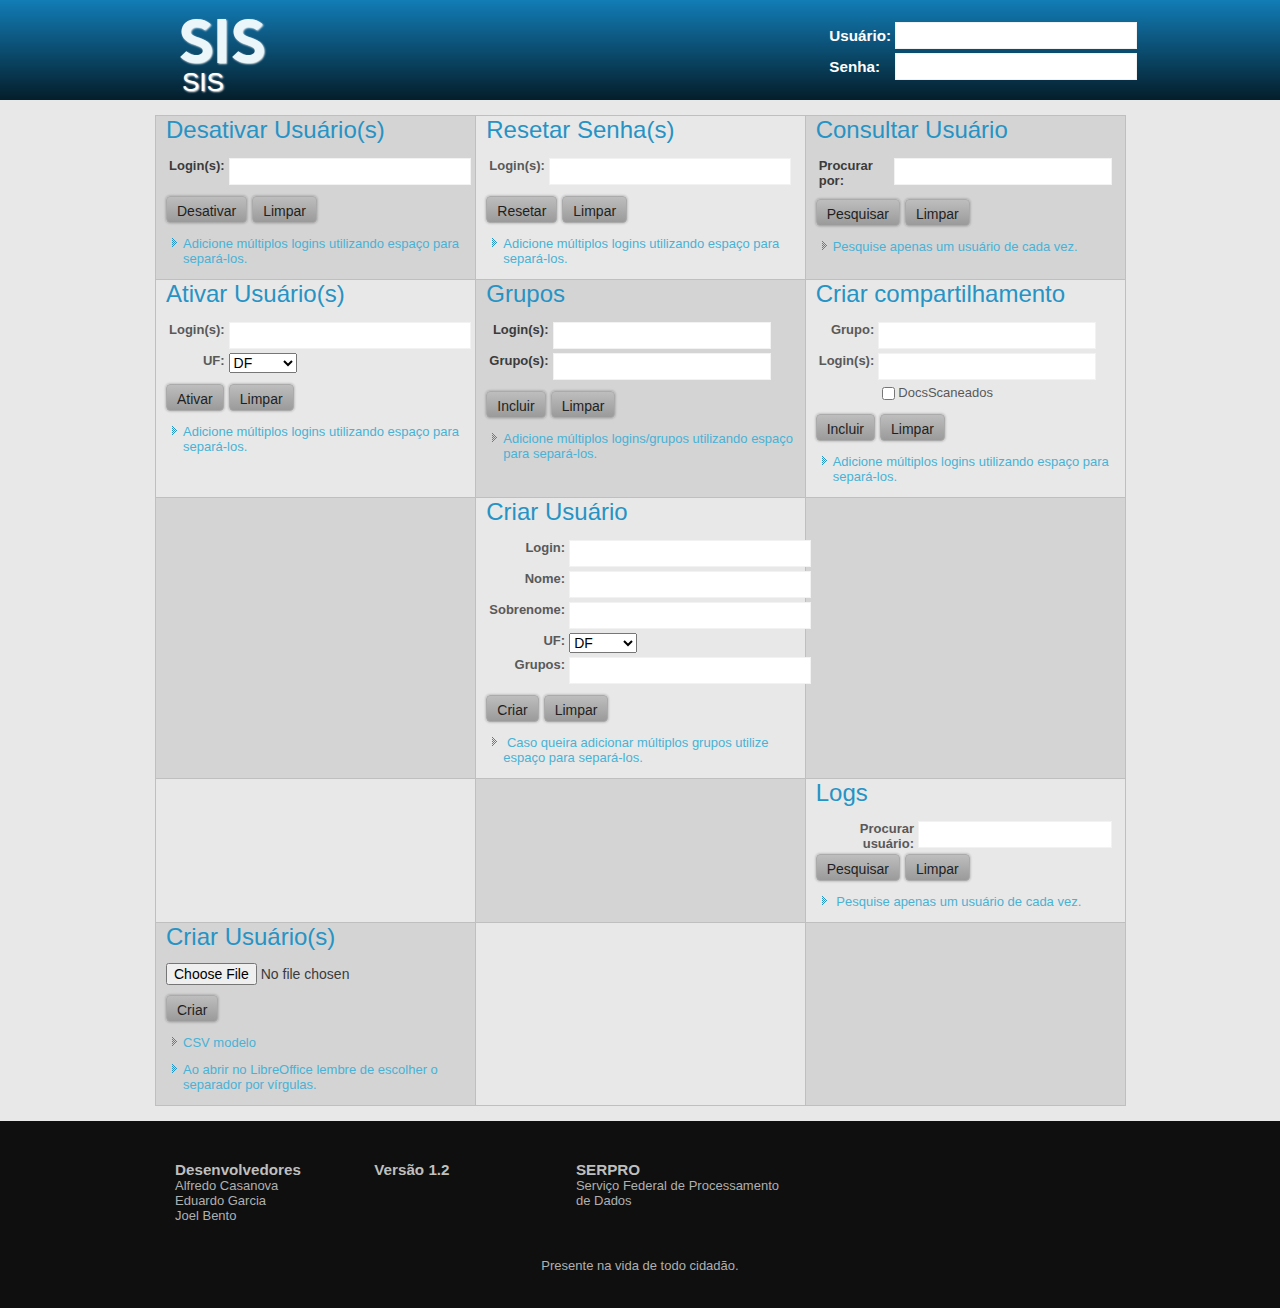
<file: index.html>
<!DOCTYPE html>
<html dir="ltr" lang="pt-BR">
<head>
	<meta charset="utf-8">
	<title>SIS</title>
	<meta name="viewport" content="initial-scale = 1.0, maximum-scale = 1.0, user-scalable = no, width = device-width">
	
	<!--[if lt IE 9]><script src="https://html5shiv.googlecode.com/svn/trunk/html5.js"></script><![endif]-->
	<link rel="stylesheet" href="style.css" media="screen">
	<!--[if lte IE 7]><link rel="stylesheet" href="style.ie7.css" media="screen" /><![endif]-->
	<link rel="stylesheet" href="style.responsive.css" media="all">
	<link rel="stylesheet" href="./jquery-ui-1.10.3/themes/custom-theme/jquery-ui.css" />
	
	<script src="script.js"></script>
	<script src="script.responsive.js"></script>
	<script src="./jquery-ui-1.10.3/jquery-1.9.1.js"></script>
	<script src="./jquery-ui-1.10.3/ui/jquery-ui-1.10.3.custom.js"></script>
	
	<script type="text/javascript">
	  function copUsuario() {
		
			var usuario = document.getElementById("usu").value;
			
			document.getElementById("usucriausus").value=usuario;
			document.getElementById("usuresusus").value=usuario;
			document.getElementById("usuconsusu").value=usuario;
			document.getElementById("usudesusus").value=usuario;
			document.getElementById("usucriausu").value=usuario;
			document.getElementById("usugrusus").value=usuario;
			document.getElementById("usugrusus2").value=usuario;
			document.getElementById("usuatiusus").value=usuario;
		}	  
		
		function copSenha() {

			var senha = document.getElementById("pass").value;
			
			document.getElementById("passcriausus").value=senha;
			document.getElementById("passresusus").value=senha;
			document.getElementById("passconsusu").value=senha;
			document.getElementById("passdesusus").value=senha;
			document.getElementById("passcriausu").value=senha;
			document.getElementById("passgrusus").value=senha;
			document.getElementById("passgrusus2").value=senha;
			document.getElementById("passatiusus").value=senha; 
		}
    </script>
    
    <script >
    	$(function(){
        $("form.form_ajax").on('submit',function(event){
			event.preventDefault();
			console.log('submit');
			var
				$this = $(this),
				$dialog = null,
				titulo = $this.data('title')
				;
        		
        		console.log(titulo);
        		
				$dialog = $('#dialog');
				$dialog.dialog({
					autoOpen: false,
					title: titulo,
					modal: false,
					width: '800',
					height: '600',
					close: function( event, ui ) {
						//$dialogCadastrar.empty();
					},
					open: function( event, ui ) {
						console.log('open');
					},
					buttons: {
						'Fechar': function(){
							$(this).dialog('close');
						}//,
						//'Enviar': function(){
						//	console.log('enviar');
						//}
					}

				});
        		
        		$('#carregando').show();
				
				$.ajax({
					url: $this.attr('action'),
					dataType: 'html',
					type: 'POST',
					data: $this.serialize(),
						//processData:false,
						success: function(data) {
						$dialog.html(data).dialog('open');
						$('#carregando').hide();
					},
					error: function () {
	
					}
				});
			});	
		});
    </script>
	
	<style>
		.content .postcontent-0 .layout-item-0 { color: #595959;  }
		.content .postcontent-0 .layout-item-1 { border-top-style:solid;border-right-style:solid;border-bottom-style:solid;border-left-style:solid;border-top-width:1px;border-right-width:1px;border-bottom-width:1px;border-left-width:1px;border-top-color:#BFBFBF;border-right-color:#BFBFBF;border-bottom-color:#BFBFBF;border-left-color:#BFBFBF; color: #3B3B3B; background: #D4D4D4; padding-right: 10px;padding-left: 10px;  }
		.content .postcontent-0 .layout-item-2 { border-top-style:solid;border-right-style:solid;border-bottom-style:solid;border-left-style:solid;border-top-width:1px;border-right-width:1px;border-bottom-width:1px;border-left-width:1px;border-top-color:#BFBFBF;border-right-color:#BFBFBF;border-bottom-color:#BFBFBF;border-left-color:#BFBFBF; color: #595959; padding-right: 10px;padding-left: 10px;  }
		.content .postcontent-0 .layout-item-3 { border-top-style:solid;border-right-style:solid;border-bottom-style:solid;border-left-style:solid;border-top-width:1px;border-right-width:1px;border-bottom-width:1px;border-left-width:1px;border-top-color:#BFBFBF;border-right-color:#BFBFBF;border-bottom-color:#BFBFBF;border-left-color:#BFBFBF;border-top:none !important; color: #595959; padding-right: 10px;padding-left: 10px;  }
		.content .postcontent-0 .layout-item-4 { border-top-style:solid;border-right-style:solid;border-bottom-style:solid;border-left-style:solid;border-top-width:1px;border-right-width:1px;border-bottom-width:1px;border-left-width:1px;border-top-color:#BFBFBF;border-right-color:#BFBFBF;border-bottom-color:#BFBFBF;border-left-color:#BFBFBF;border-top:none !important; color: #3B3B3B; background: #D4D4D4; padding-right: 10px;padding-left: 10px;  }
		.ie7 .post .layout-cell {border:none !important; padding:0 !important; }
		.ie6 .post .layout-cell {border:none !important; padding:0 !important; }
	</style>

</head>

<body>
	<div id="main">
		<div id="header-bg">
		</div>
		<div class="sheet clearfix">
			<header class="header">
				<div id="carregando" title="Carregando" style="display:none;margin:30px 0px 0px 190px;">
						<img src="images/carregando.gif" alt="Carregando..." hspace="10px"/>
				</div>
				<div id="dialog" style="display:none">
					
				</div>
			<div class="shapes">
			<form id="auth" enctype="multipart/form-data">
				<table>
					<tr>
						<td>&nbsp;</td>
						<td>&nbsp;</td>
						<td><br /></td>
					</tr>
					<tr>
						<td width="691px">&nbsp;</td>
						<td><h3 style="color:white">Usuário:</h3></td>
						<td><input type="text" name="usuario" id="usu" size="28" onblur="this.value=this.value.toLowerCase();copUsuario(this);"></td>				
					</tr>
					<tr>
						<td>&nbsp;</td>
						<td><h3 style="color:white">Senha:</h3></td>
						<td><input type="password" name="password" id="pass" size="28" onchange="copSenha(this);"></td>
					</tr>
				</table>
		    </form>
			</div>
			<h1 class="headline" data-left="4.21%">
			<a href="#">SIS</a>
			</h1>
			<h2 class="slogan" data-left="7.5%">SIS</h2>         
			</header>
			<div class="layout-wrapper">
				<div class="content-layout">
					<div class="content-layout-row">
						<div class="layout-cell content">
								<article class="post article">
								<div class="postcontent postcontent-0 clearfix">
									<div class="content-layout layout-item-0">
										<div class="content-layout-row">
											<div class="layout-cell layout-item-1" style="width: 33%" >
												<h1>Desativar Usuário(s)</h1>
												<form class="form_ajax" action="ad/desativa.php" method="post" enctype="multipart/form-data" data-title="Desativar">
													<table>
														<tbody>
															<tr>
																<td style="text-align: right; "><b>Login(s):</b></td>
																<td><input type="text" name="lista" id="lisdeslog" size="28" onblur="javascript:this.value=this.value.toLowerCase();"></td>
															</tr>
															<tr>
																<td style="text-align: right; "></td>
																<td><input type="hidden" name="usuario" id="usudesusus" size="28"></td>
															</tr>
															<tr>
																<td style="text-align: right; "></td>
																<td><div style="display: none;"><input type="password" name="password" id="passdesusus" size="28"></div></td>
															</tr>
														</tbody>
													</table>
													<input class="button" type="submit" value="Desativar"><a class="button" onclick="javascript:document.getElementById('lisdeslog').value='';"/>Limpar</a>         
												</form>
												<ul>
													<li><a href="#" >Adicione múltiplos logins utilizando espaço para separá-los.</a><br></li>
												</ul>
											</div>
											<div class="layout-cell layout-item-2" style="width: 34%" >
												<h1>Resetar Senha(s)</h1>
												<form class="form_ajax" action="ad/senhas.php" method="post" enctype="multipart/form-data" data-title="Resetar">
													<table>
														<tbody>
															<tr>
																<td style="text-align: right; "><b>Login(s):</b></td>
																<td><input type="text" name="lista" id="lisreslog" size="28" onblur="javascript:this.value=this.value.toLowerCase();"></td>
															</tr>
															<tr>
																<td style="text-align: right; "></td>
																<td><input type="hidden" name="usuario" id="usuresusus" size="28"></td>
															</tr>
															<tr>
																<td style="text-align: right; "></td>
																<td><div style="display: none;"><input type="password" name="password" id="passresusus" size="28"></div></td>
															</tr>
														</tbody>
													</table>
													<input class="button" type="submit" value="Resetar" id="resusus"><a class="button" onclick="javascript:document.getElementById('lisreslog').value='';"/>Limpar</a>        
												</form>
												<ul>
													<li><a href="#" >Adicione múltiplos logins utilizando espaço para separá-los.</a><br></li>
												</ul>											
											</div>
											<div class="layout-cell layout-item-1" style="width: 33%" >
												<h1>Consultar Usuário</h1>
												<form class="form_ajax" action="ad/busca.php" method="post" enctype="multipart/form-data" data-title="Pesquisar">
													<table>
														<tbody>
															<tr>
																<td><b>Procurar por:</b></td>
																<td><input type="text" name="lista" id="lisconlis" size="25" onblur="javascript:this.value=this.value.toLowerCase();"></td>
															</tr>
															<tr>
																<td style="text-align: right; "></td>
																<td><input type="hidden" name="usuario" id="usuconsusu" size="25"></td>
															</tr>
															<tr>
																<td style="text-align: right; "></td>
																<td><div style="display: none;"><input type="password" name="password" id="passconsusu" size="25"></div></td>
															</tr>
														</tbody>
													</table>
													<input class="button" type="submit" value="Pesquisar"><a class="button" onclick="javascript:document.getElementById('lisconlis').value='';"/>Limpar</a>
												</form>
												<ul>
													<li><a href="#">Pesquise apenas um usuário de cada vez.</a><br></li>
												</ul>
											</div>
										</div>
									</div>
									<div class="content-layout layout-item-0">
										<div class="content-layout-row">
											<div class="layout-cell layout-item-3" style="width: 33%" >
												<h1>Ativar Usuário(s)</h1>
												<form class="form_ajax" action="ad/ativa.php" method="post" enctype="multipart/form-data" data-title="Ativar">
													<table>
														<tbody>
															<tr>
																<td style="text-align: right; "><b>Login(s):</b></td>
																<td><input type="text" name="lista" id="lisatilis" size="28" onblur="javascript:this.value=this.value.toLowerCase();"></td>
															</tr>
															<tr>
																<td style="text-align: right; "><b>UF:</b></td>
																<td><select name="uf" id="uf"><option value="RO">AC/RO</option><option value="AL">AL</option><option value="AM">AM/RR</option><option value="PA">AP/PA</option><option value="BA">BA</option><option value="CE">CE</option><option value="DF" selected>DF</option><option value="ES">ES</option><option value="GO">GO</option><option value="MA">MA</option><option value="MG">MG</option><option value="MT">MT</option><option value="MS">MS</option><option value="PB">PB</option><option value="PE">PE</option><option value="PI">PI</option><option value="PR">PR</option><option value="RJ">RJ</option><option value="RN">RN</option><option value="RS">RS</option><option value="SE">SE</option><option value="SC">SC</option><option value="SP">SP</option><option value="TO">TO</option></select></td>
															</tr>
															<tr>
																<td style="text-align: right; "></td>
																<td><input type="hidden" name="usuario" id="usuatiusus" size="28"></td>
															</tr>
															<tr>
																<td style="text-align: right; "></td>
																<td><div style="display: none;"><input type="password" name="password" id="passatiusus" size="28"></div></td>
															</tr>
														</tbody>
													</table>
													<input class="button" type="submit" value="Ativar"><a class="button" onclick="javascript:document.getElementById('lisatilis').value='';"/>Limpar</a>
												</form>
												<ul>
													<li><a href="#" >Adicione múltiplos logins utilizando espaço para separá-los.</a><br></li>
												</ul>
											</div>
											<div class="layout-cell layout-item-4" style="width: 34%" >
												<h1>Grupos</h1>
												<form class="form_ajax" action="ad/grupos.php" method="post" enctype="multipart/form-data" data-title="Incluir">
												<table>
													<tbody>
														<tr>
															<td style="text-align: right; "><b>Login(s):</b></td>
															<td><input type="text" name="logins" id="loggrulog" size="25" onblur="javascript:this.value=this.value.toLowerCase();"></td>
														</tr>
																<tr>
															<td style="text-align: right; "><b>Grupo(s):</b></td>
															<td><input type="text" name="grupos" id="grugrugru" size="25" onblur="javascript:this.value=this.value.toLowerCase();"></td>
														</tr>
														<tr>
															<td style="text-align: right; "></td>
															<td><input type="hidden" name="usuario" id="usugrusus" size="25"></td>
														</tr>
														<tr>
															<td style="text-align: right; "></td>
															<td><div style="display: none;"><input type="password" name="senha" id="passgrusus" size="25"></div></td>
														</tr>
													</tbody>
												</table>
												<input class="button" type="submit" value="Incluir"><a class="button" onclick="javascript:document.getElementById('loggrulog').value='';document.getElementById('grugrugru').value='';"/>Limpar</a>
												</form>	
												<ul>
													<li><a href="#" >Adicione múltiplos logins/grupos utilizando espaço para separá-los.</a></li>
												</ul>
											</div>
											<div class="layout-cell layout-item-3" style="width: 33%" >
												<h1>Criar compartilhamento</h1>
												<form class="form_ajax" action="ad/criagrupo.php" method="post" enctype="multipart/form-data" data-title="Incluir">
												<table>
													<tbody>
														<tr>
															<td style="text-align: right; "><b>Grupo:</b></td>
															<td><input type="text" name="grupo" id="grugrugru2" size="25" onblur="javascript:this.value=this.value.toLowerCase();"></td>
														</tr>
														<tr>
															<td style="text-align: right; "><b>Login(s):</b></td>
															<td><input type="text" name="logins" id="loggrulog2" size="25" onblur="javascript:this.value=this.value.toLowerCase();"></td>
														</tr>
														<tr>
															<td></td>
															<td><input type="checkbox" name="docsscaneados" value="1">DocsScaneados</input></td>
														</tr>
														<tr>
															<td style="text-align: right; "></td>
															<td><input type="hidden" name="usuario" id="usugrusus2" size="25"></td>
														</tr>
														<tr>
															<td style="text-align: right; "></td>
															<td><div style="display: none;"><input type="password" name="senha" id="passgrusus2" size="25"></div></td>
														</tr>
													</tbody>
												</table>
												<input class="button" type="submit" value="Incluir"><a class="button" onclick="javascript:document.getElementById('loggrulog2').value='';document.getElementById('grugrugru2').value='';"/>Limpar</a>
												</form>	
												<ul>
													<li><a href="#" >Adicione múltiplos logins utilizando espaço para separá-los.</a></li>
												</ul>
											</div>
										</div>
									</div>
									<div class="content-layout layout-item-0">
										<div class="content-layout-row">
											<div class="layout-cell layout-item-4" style="width: 33%" >
											</div>
											<div class="layout-cell layout-item-3" style="width: 34%" >
												<h1>Criar Usuário</h1>
												<form class="form_ajax" action="ad/criaunico.php" method="post" enctype="multipart/form-data" data-title="Criar">
													<table>
														<tbody>
															<tr>
																<td style="text-align: right; "><b>Login:</b></td>
																<td><input type="text" name="login" id="logcrilog" size="28" onblur="javascript:this.value=this.value.toLowerCase();"></td>
															</tr>
															<tr>
																<td style="text-align: right; "><b>Nome:</b></td>
																<td><input type="text" name="nome" id="nomcri" size="28" onblur="javascript:this.value=this.value.toLowerCase();"></td>
															</tr>
															<tr>
																<td style="text-align: right; "><b>Sobrenome:</b></td>
																<td><input type="text" name="sobrenome" id="sobcri" size="28" onblur="javascript:this.value=this.value.toLowerCase();"></td>
															</tr>
															<tr>
																<td style="text-align: right; "><b>UF:</b></td>
																<td><select name="uf" id="uf"><option value="RO">AC/RO</option><option value="AL">AL</option><option value="AM">AM/RR</option><option value="PA">AP/PA</option><option value="BA">BA</option><option value="CE">CE</option><option value="DF" selected>DF</option><option value="ES">ES</option><option value="GO">GO</option><option value="MA">MA</option><option value="MG">MG</option><option value="MT">MT</option><option value="MS">MS</option><option value="PB">PB</option><option value="PE">PE</option><option value="PI">PI</option><option value="PR">PR</option><option value="RJ">RJ</option><option value="RN">RN</option><option value="RS">RS</option><option value="SE">SE</option><option value="SC">SC</option><option value="SP">SP</option><option value="TO">TO</option></select></td>
															</tr>
															<tr>
																<td style="text-align: right; "><b>Grupos:</b></td>
																<td><input type="text" name="grupos" id="grucri" size="28" onblur="javascript:this.value=this.value.toLowerCase();"></td>
															</tr>
															<tr>
																<td style="text-align: right; "></td>
																<td><input type="hidden" name="usuario" id="usucriausu" size="28"></td>
															</tr>
															<tr>
																<td style="text-align: right; "></td>
																<td><div style="display: none;"><input type="password" name="password" id="passcriausu" size="28"></div></td>
															</tr>
														</tbody>
													</table>
													<input class="button" type="submit" value="Criar"><a class="button" onclick="javascript:document.getElementById('logcrilog').value='';document.getElementById('nomcri').value='';document.getElementById('sobcri').value='';document.getElementById('grucri').value='';"/>Limpar</a>         
												</form>
												<!-- 
												<button id="grupos">Grupos</button>
												<div id="grupos" style="display:none">
													Teste
												</div> 
												-->
												<ul>
													<li>
														<a href="#" >Caso queira adicionar múltiplos grupos utilize espaço para separá-los.</a>														
													</li>
												</ul>
											</div>
											<div class="layout-cell layout-item-4" style="width: 33%" >
											</div>
										</div>
									</div>									
									<div class="content-layout layout-item-0">
										<div class="content-layout-row">
											<div class="layout-cell layout-item-3" style="width: 33%" >
											</div>
											<div class="layout-cell layout-item-4" style="width: 34%" >
											</div>
											<div class="layout-cell layout-item-3" style="width: 33%" >
												<h1>Logs</h1>
												<form class="form_ajax" action="ad/pesquisalogs.php" method="post" enctype="multipart/form-data" data-title="Pesquisar">
													<table>
														<tbody>
															<tr>
																<td style="text-align: right; "><b>Procurar usuário:</b></td>
																<td><input type="text" name="fname" id="fnalogfna" size="22" onblur="javascript:this.value=this.value.toLowerCase();"></td>
															</tr>
														</tbody>
													</table>
													<input class="button" type="submit" value="Pesquisar"><a class="button" onclick="javascript:document.getElementById('fnalogfna').value='';"/>Limpar</a>
												</form>
												<ul>
													<li>
														<a href="#">Pesquise apenas um usuário de cada vez.</a>
													</li>
												</ul>
											</div>
										</div>
									</div>
									<div class="content-layout layout-item-0">
										<div class="layout-cell layout-item-4" style="width: 33%" >
											<h1>Criar Usuário(s)</h1>
												<form action="ad/parser.php" method="post" enctype="multipart/form-data" data-title="Criar" target="_blank">
													<input type="file" name="file" id="file" accept=".csv">
													<table>
														<tbody>
															<tr>
																<td style="text-align: right; "></td>
																<td><input type="hidden" name="usuario" id="usucriausus" size="28" ></td>
															</tr>
															<tr>
																<td style="text-align: right; "></td>
																<td><div style="display: none;"><input type="password" name="password" id="passcriausus" size="28"></div></td>
															</tr>
														</tbody>
													</table>
													<input class="button" type="submit" value="Criar">
												</form>
												<ul>
													<li><a href="padrao.csv">CSV modelo</a><br></li>
													<li><a href="padrao.csv">Ao abrir no LibreOffice lembre de escolher o separador por vírgulas.</a><br></li>
												</ul>
										</div>
										<div class="layout-cell layout-item-3" style="width: 34%" >
										</div>
										<div class="layout-cell layout-item-4" style="width: 33%" >
										</div>
									</div>
								</div>
							</article>
						</div>
					</div>
				</div>
			</div>
		</div>
		<footer class="footer">
			<div class="footer-inner">
				<div class="content-layout">
					<div class="content-layout-row">
						<div class="layout-cell layout-item-0" style="width: 20%">
							<h3>Desenvolvedores</h3>Alfredo Casanova<br>Eduardo Garcia<br>Joel Bento
						</div>
						<div class="layout-cell layout-item-1" style="width: 20%">
							<h3>Versão 1.2</h3><br><ul><li><br></li></ul>
						</div>
						<div class="layout-cell layout-item-1" style="width: 25%">
							<h3>SERPRO</h3>Serviço Federal de Processamento de Dados<br>
						</div>
						<div class="layout-cell layout-item-2" style="width: 35%">
							<p style="text-align: right;"><br></p>
						</div>
					</div>
				</div>
				<div class="content-layout">
					<div class="content-layout-row">
						<div class="layout-cell" style="width: 100%">
							<p style="text-align: center;"><span style="text-align: right;">Presente na vida de todo cidadão.</span><br></p>
						</div>
					</div>
				</div>
			</div>
		</footer>
	</div>
</body>
</html>
</file>
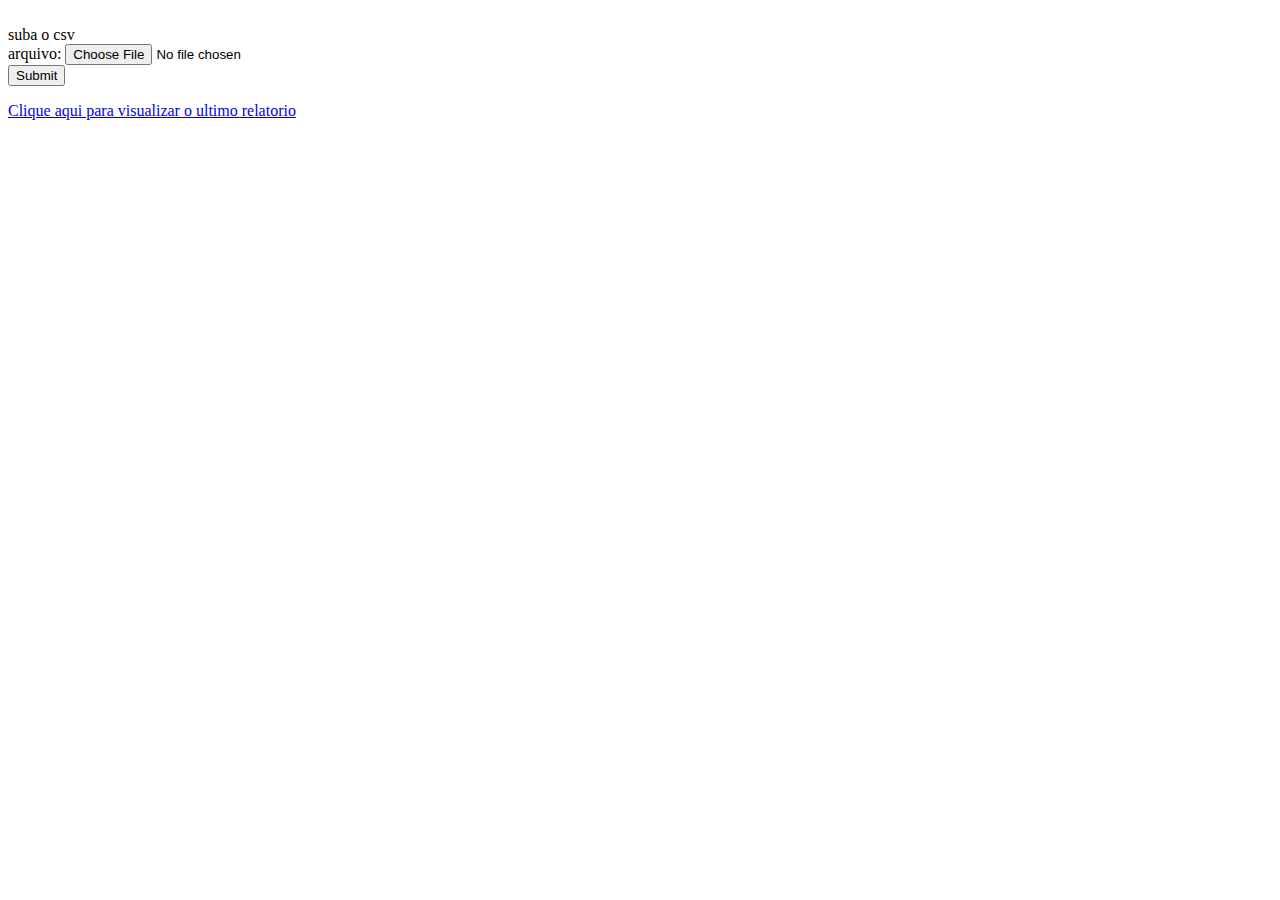
<file: chamados/index.html>
<meta http-equiv=\"Content-Type\" content=\"text/html; charset=utf-8\">
<body>
<br>suba o csv
<form action="conta.php" method="post" enctype="multipart/form-data">
arquivo: <input type="file" name="file" id="file"/><br>
<input type="submit" />
</form>
<a href="chart.html">Clique aqui para visualizar o ultimo relatorio</a>


</body>
</html>
</file>
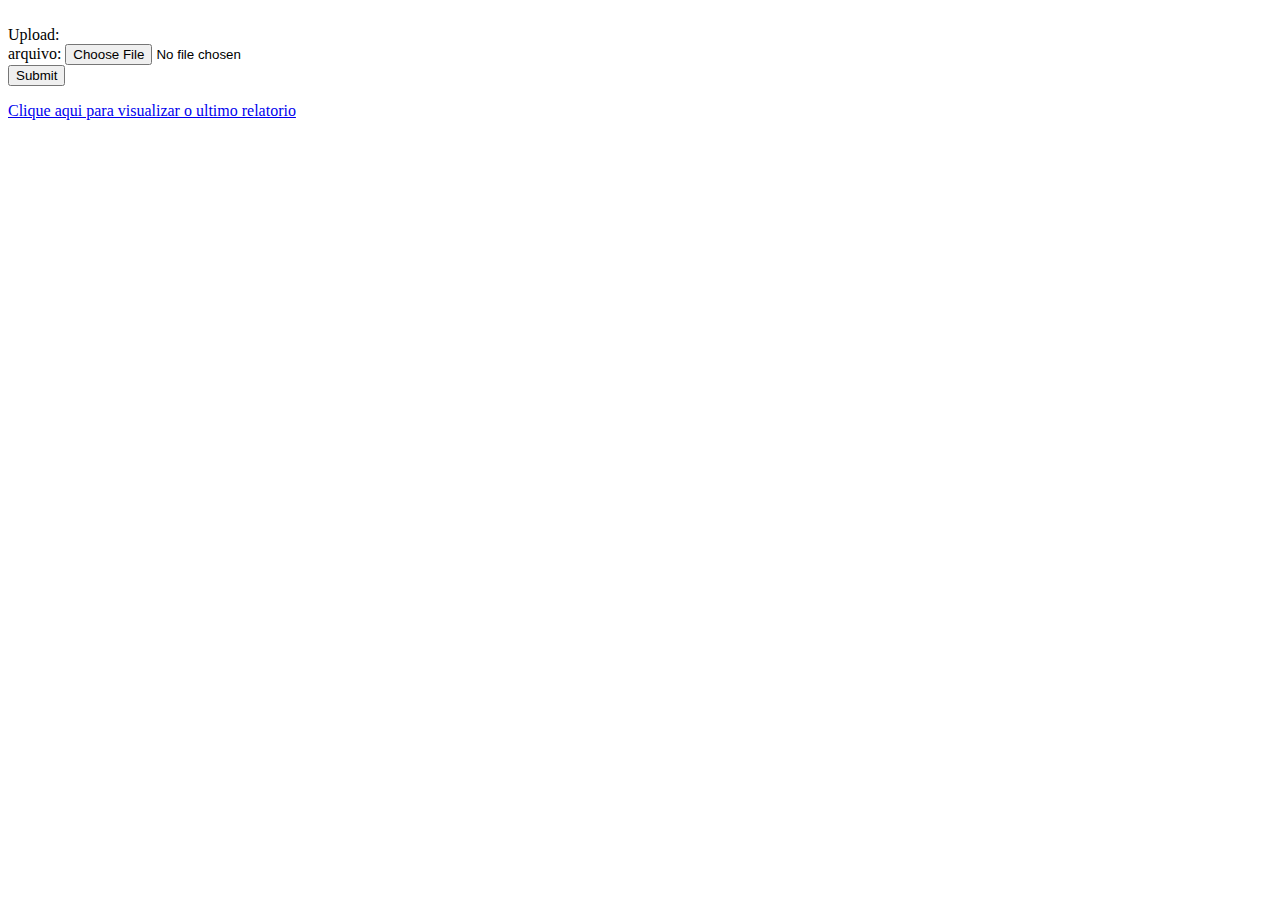
<file: sep/index.html>
<meta http-equiv=\"Content-Type\" content=\"text/html; charset=utf-8\">
<body>
<br>Upload:
<form action="upload.php" method="post" enctype="multipart/form-data">
arquivo: <input type="file" name="file" id="file"/><br>
<input type="submit" />
</form>
<a href="chart.html">Clique aqui para visualizar o ultimo relatorio</a>

</body>
</html>
</file>
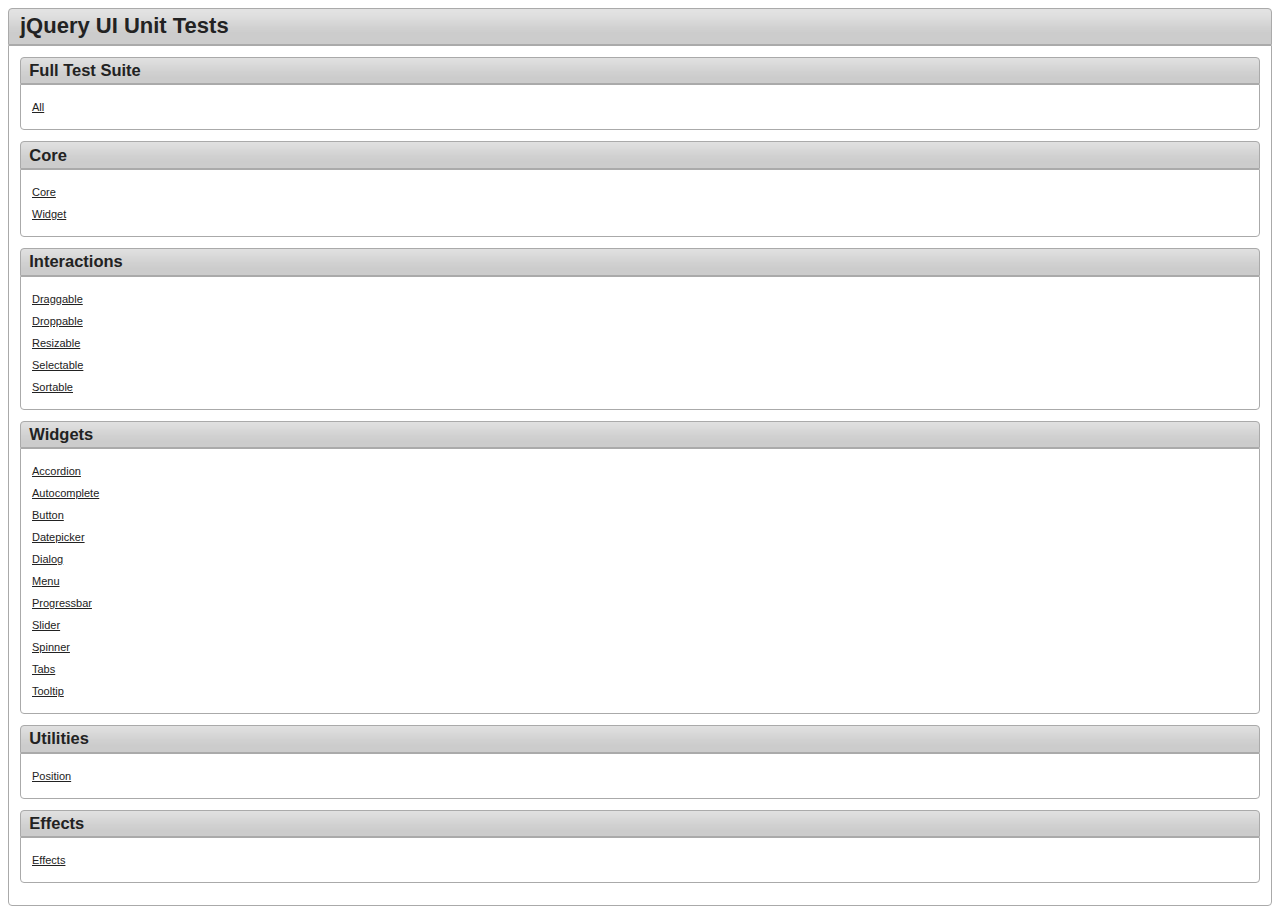
<file: jquery-ui-1.10.3/tests/unit/index.html>
<!doctype html>
<html lang="en">
<head>
	<meta charset="utf-8">
	<title>jQuery UI Unit Tests</title>

	<link rel="stylesheet" href="../../themes/base/jquery.ui.core.css">
	<link rel="stylesheet" href="../../themes/base/jquery.ui.theme.css">
	<link rel="stylesheet" href="../index.css">
	<script src="../jquery-1.9.1.js"></script>
	<script src="../index.js"></script>
</head>
<body>

<div id="main">
	<h1>jQuery UI Unit Tests</h1>
	<div>
		<h2>Full Test Suite</h2>
		<ul>
			<li><a href="all.html">All</a></li>
		</ul>

		<h2>Core</h2>
		<ul>
			<li><a href="core/core.html">Core</a></li>
			<li><a href="widget/widget.html">Widget</a></li>
		</ul>

		<h2>Interactions</h2>
		<ul>
			<li><a href="draggable/draggable.html">Draggable</a></li>
			<li><a href="droppable/droppable.html">Droppable</a></li>
			<li><a href="resizable/resizable.html">Resizable</a></li>
			<li><a href="selectable/selectable.html">Selectable</a></li>
			<li><a href="sortable/sortable.html">Sortable</a></li>
		</ul>

		<h2>Widgets</h2>
		<ul>
			<li><a href="accordion/accordion.html">Accordion</a></li>
			<li><a href="autocomplete/autocomplete.html">Autocomplete</a></li>
			<li><a href="button/button.html">Button</a></li>
			<li><a href="datepicker/datepicker.html">Datepicker</a></li>
			<li><a href="dialog/dialog.html">Dialog</a></li>
			<li><a href="menu/menu.html">Menu</a></li>
			<li><a href="progressbar/progressbar.html">Progressbar</a></li>
			<li><a href="slider/slider.html">Slider</a></li>
			<li><a href="spinner/spinner.html">Spinner</a></li>
			<li><a href="tabs/tabs.html">Tabs</a></li>
			<li><a href="tooltip/tooltip.html">Tooltip</a></li>
		</ul>

		<h2>Utilities</h2>
		<ul>
			<li><a href="position/position.html">Position</a></li>
		</ul>

		<h2>Effects</h2>
		<ul>
			<li><a href="effects/effects.html">Effects</a></li>
		</ul>
	</div>
</div>

</body>
</html>
</file>
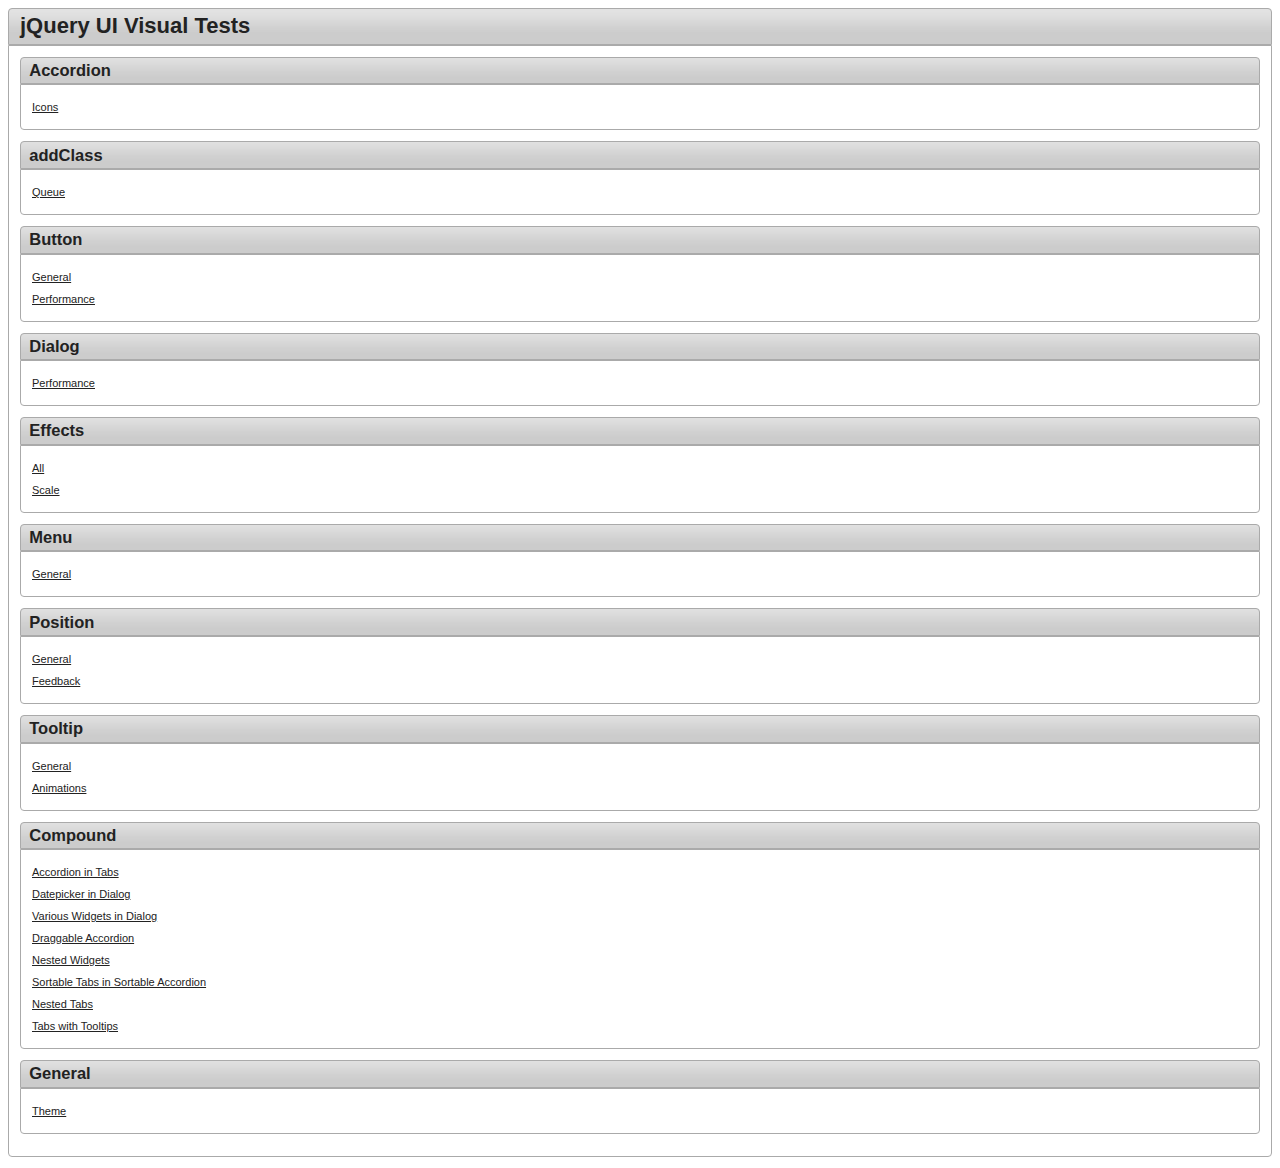
<file: jquery-ui-1.10.3/tests/visual/index.html>
<!doctype html>
<html lang="en">
<head>
	<meta charset="utf-8">
	<title>jQuery UI Visual Tests</title>

	<link rel="stylesheet" href="../../themes/base/jquery.ui.core.css">
	<link rel="stylesheet" href="../../themes/base/jquery.ui.theme.css">
	<link rel="stylesheet" href="../index.css">
	<script src="../jquery-1.9.1.js"></script>
	<script src="../index.js"></script>
</head>
<body>

<div id="main">
	<h1>jQuery UI Visual Tests</h1>
	<div>
		<h2>Accordion</h2>
		<ul>
			<li><a href="accordion/icons.html">Icons</a></li>
		</ul>

		<h2>addClass</h2>
		<ul>
			<li><a href="addClass/queue.html">Queue</a></li>
		</ul>

		<h2>Button</h2>
		<ul>
			<li><a href="button/button.html">General</a></li>
			<li><a href="button/performance.html">Performance</a></li>
		</ul>

		<h2>Dialog</h2>
		<ul>
			<li><a href="dialog/performance.html">Performance</a></li>
		</ul>

		<h2>Effects</h2>
		<ul>
			<li><a href="effects/all.html">All</a></li>
			<li><a href="effects/scale.html">Scale</a></li>
		</ul>

		<h2>Menu</h2>
		<ul>
			<li><a href="menu/menu.html">General</a></li>
		</ul>

		<h2>Position</h2>
		<ul>
			<li><a href="position/position.html">General</a></li>
			<li><a href="position/position_feedback.html">Feedback</a></li>
		</ul>

		<h2>Tooltip</h2>
		<ul>
			<li><a href="tooltip/tooltip.html">General</a></li>
			<li><a href="tooltip/animations.html">Animations</a></li>
		</ul>

		<h2>Compound</h2>
		<ul>
			<li><a href="compound/accordion_tabs.html">Accordion in Tabs</a></li>
			<li><a href="compound/datepicker_dialog.html">Datepicker in Dialog</a></li>
			<li><a href="compound/dialog_widgets.html">Various Widgets in Dialog</a></li>
			<li><a href="compound/draggable_accordion.html">Draggable Accordion</a></li>
			<li><a href="compound/draggable_accordion_accordion_tabs_draggable.html">Nested Widgets</a></li>
			<li><a href="compound/sortable_accordion_sortable_tabs.html">Sortable Tabs in Sortable Accordion</a></li>
			<li><a href="compound/tabs_tabs.html">Nested Tabs</a></li>
			<li><a href="compound/tabs_tooltips.html">Tabs with Tooltips</a></li>
		</ul>

		<h2>General</h2>
		<ul>
			<li><a href="theme.html">Theme</a></li>
		</ul>
	</div>
</div>

</body>
</html>
</file>
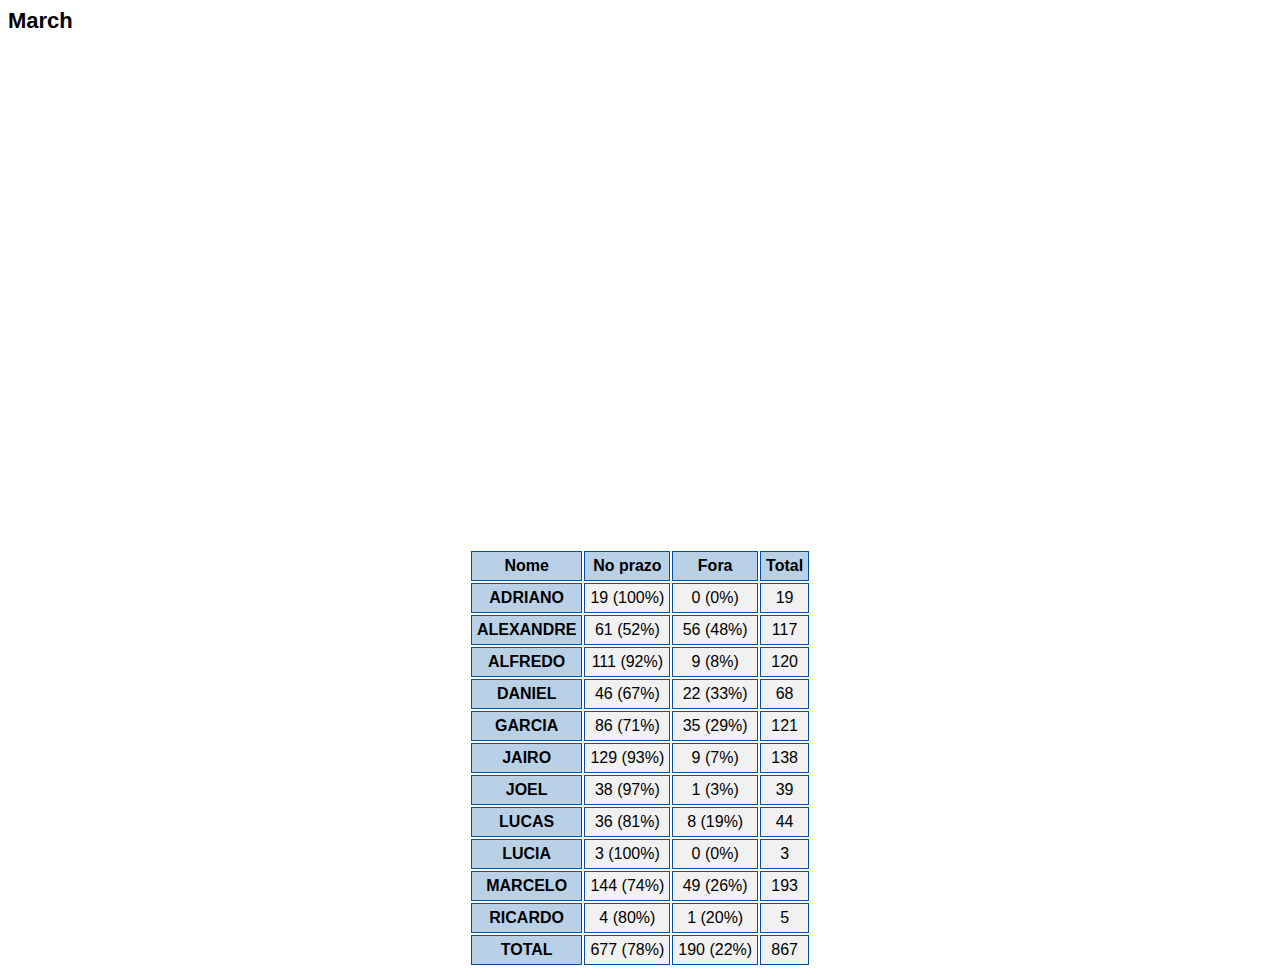
<file: chamados/chart.html>
<html>
	<head>
		<link href="padrao.css" rel="stylesheet" type="text/css" media="all">
		<script type="text/javascript" src="https://www.google.com/jsapi"></script>
		<script type="text/javascript">
			google.load("visualization", "1", {packages:["corechart"]});
			google.setOnLoadCallback(drawChart);
			function drawChart() {
			        var data = google.visualization.arrayToDataTable([
					['Tecnico', 'No prazo', 'Fora do Prazo'],
					['ADRIANO', 19, 0 ],
					['ALEXANDRE', 61, 56 ],
					['ALFREDO', 111, 9 ],
					['DANIEL', 46, 22 ],
					['GARCIA', 86, 35 ],
					['JAIRO', 129, 9 ],
					['JOEL', 38, 1 ],
					['LUCAS', 36, 8 ],
					['LUCIA', 3, 0 ],
					['MARCELO', 144, 49 ],
					['RICARDO', 4, 1 ],
				]);
				var options = {
				 title: 'Chamados concluidos',
				 hAxis: {title: 'Nomes', titleTextStyle: {color: 'red'}}
				};
 
				var chart = new google.visualization.ColumnChart(document.getElementById('chart_div'));
				chart.draw(data, options);
			}
 
		</script>
	</head>
	<body>
<h1>March</h1>
		<div id="chart_div" style="width:1200px; height: 500px;"></div>
<center><table><tr><td class="direita">Nome</td><td class="direita">No prazo</td><td class="direita">Fora</td><td class="direita">Total</td></tr>
<tr><td class="direita">ADRIANO</td><td class="esquerda">19 (100%)</td><td class="esquerda">0 (0%)</td><td class="esquerda">19</td></tr>
<tr><td class="direita">ALEXANDRE</td><td class="esquerda">61 (52%)</td><td class="esquerda">56 (48%)</td><td class="esquerda">117</td></tr>
<tr><td class="direita">ALFREDO</td><td class="esquerda">111 (92%)</td><td class="esquerda">9 (8%)</td><td class="esquerda">120</td></tr>
<tr><td class="direita">DANIEL</td><td class="esquerda">46 (67%)</td><td class="esquerda">22 (33%)</td><td class="esquerda">68</td></tr>
<tr><td class="direita">GARCIA</td><td class="esquerda">86 (71%)</td><td class="esquerda">35 (29%)</td><td class="esquerda">121</td></tr>
<tr><td class="direita">JAIRO</td><td class="esquerda">129 (93%)</td><td class="esquerda">9 (7%)</td><td class="esquerda">138</td></tr>
<tr><td class="direita">JOEL</td><td class="esquerda">38 (97%)</td><td class="esquerda">1 (3%)</td><td class="esquerda">39</td></tr>
<tr><td class="direita">LUCAS</td><td class="esquerda">36 (81%)</td><td class="esquerda">8 (19%)</td><td class="esquerda">44</td></tr>
<tr><td class="direita">LUCIA</td><td class="esquerda">3 (100%)</td><td class="esquerda">0 (0%)</td><td class="esquerda">3</td></tr>
<tr><td class="direita">MARCELO</td><td class="esquerda">144 (74%)</td><td class="esquerda">49 (26%)</td><td class="esquerda">193</td></tr>
<tr><td class="direita">RICARDO</td><td class="esquerda">4 (80%)</td><td class="esquerda">1 (20%)</td><td class="esquerda">5</td></tr>
<tr><td class="direita">TOTAL</td><td class="esquerda">677 (78%)</td><td class="esquerda">190 (22%)</td><td class="esquerda">867</td></tr></table></center>
 <center><a href=../sla/chart.html></a></center>
	</body>
</html>
</file>
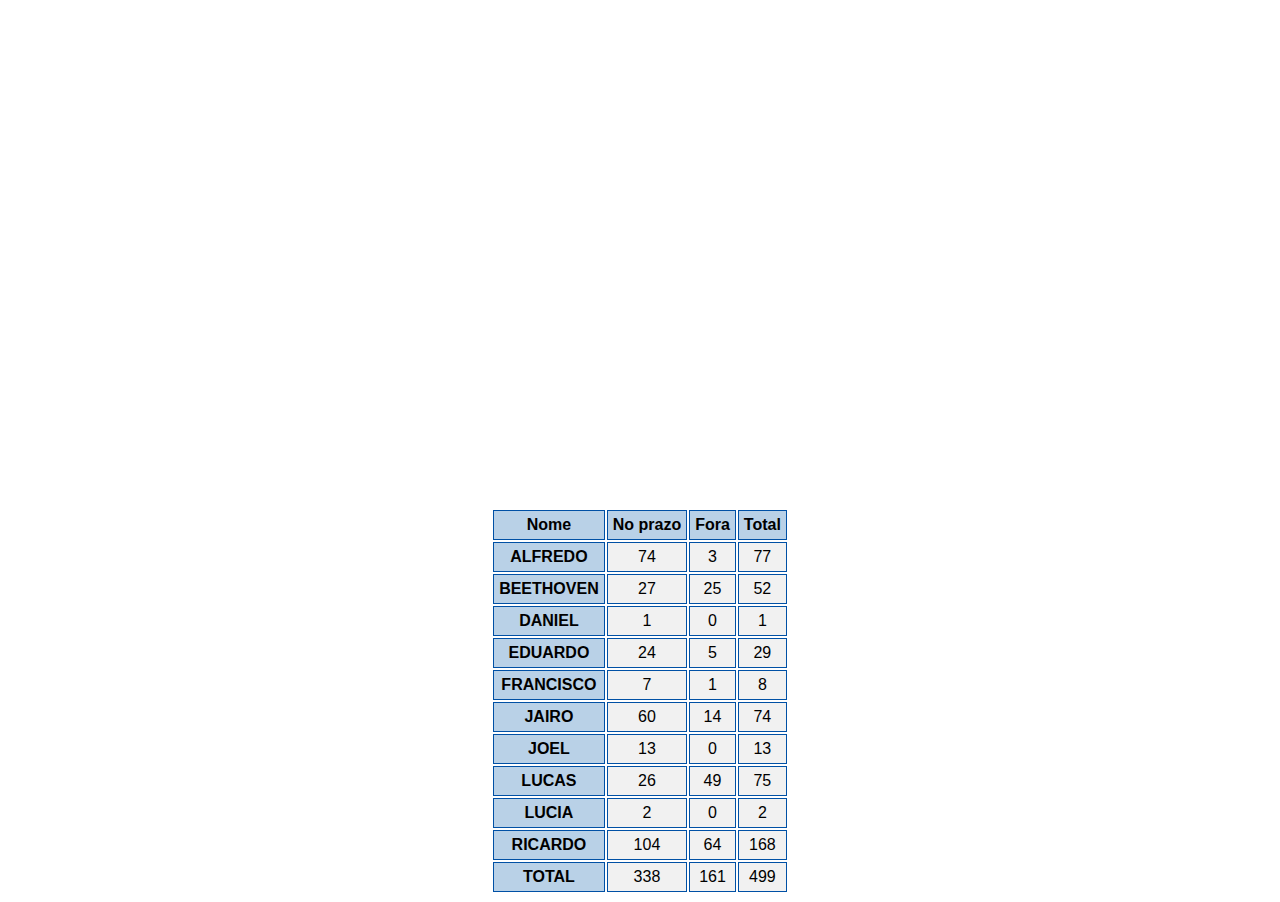
<file: chamados/chart2.html>
<html>
	<head>
		<link href="padrao.css" rel="stylesheet" type="text/css" media="screen">
		<script type="text/javascript" src="https://www.google.com/jsapi"></script>
		<script type="text/javascript">
			google.load("visualization", "1", {packages:["corechart"]});
			google.setOnLoadCallback(drawChart);
			function drawChart() {
			        var data = google.visualization.arrayToDataTable([
					['Tecnico', 'No prazo', 'Fora do Prazo'],
					['ALFREDO', 74, 3 ],
					['BEETHOVEN', 27, 25 ],
					['DANIEL', 1, 0 ],
					['EDUARDO', 24, 5 ],
					['FRANCISCO', 7, 1 ],
					['JAIRO', 60, 14 ],
					['JOEL', 13, 0 ],
					['LUCAS', 26, 49 ],
					['LUCIA', 2, 0 ],
					['RICARDO', 104, 64 ],
				]);
				var options = {
				 title: 'Matadores de Chamados',
				 hAxis: {title: 'Nomes', titleTextStyle: {color: 'red'}}
				};
 
				var chart = new google.visualization.ColumnChart(document.getElementById('chart_div'));
				chart.draw(data, options);
			}
 
		</script>
	</head>
	<body>
		<div id="chart_div" style="width:1200px; height: 500px;"></div>
<center><table><tr><td class="direita">Nome</td><td class="direita">No prazo</td><td class="direita">Fora</td><td class="direita">Total</td></tr>
<tr><td class="direita">ALFREDO</td><td class="esquerda">74</td><td class="esquerda">3</td><td class="esquerda">77</td></tr>
<tr><td class="direita">BEETHOVEN</td><td class="esquerda">27</td><td class="esquerda">25</td><td class="esquerda">52</td></tr>
<tr><td class="direita">DANIEL</td><td class="esquerda">1</td><td class="esquerda">0</td><td class="esquerda">1</td></tr>
<tr><td class="direita">EDUARDO</td><td class="esquerda">24</td><td class="esquerda">5</td><td class="esquerda">29</td></tr>
<tr><td class="direita">FRANCISCO</td><td class="esquerda">7</td><td class="esquerda">1</td><td class="esquerda">8</td></tr>
<tr><td class="direita">JAIRO</td><td class="esquerda">60</td><td class="esquerda">14</td><td class="esquerda">74</td></tr>
<tr><td class="direita">JOEL</td><td class="esquerda">13</td><td class="esquerda">0</td><td class="esquerda">13</td></tr>
<tr><td class="direita">LUCAS</td><td class="esquerda">26</td><td class="esquerda">49</td><td class="esquerda">75</td></tr>
<tr><td class="direita">LUCIA</td><td class="esquerda">2</td><td class="esquerda">0</td><td class="esquerda">2</td></tr>
<tr><td class="direita">RICARDO</td><td class="esquerda">104</td><td class="esquerda">64</td><td class="esquerda">168</td></tr>
<tr><td class="direita">TOTAL</td><td class="esquerda">338</td><td class="esquerda">161</td><td class="esquerda">499</td></tr></table></center>
	</body>
</html>
</file>
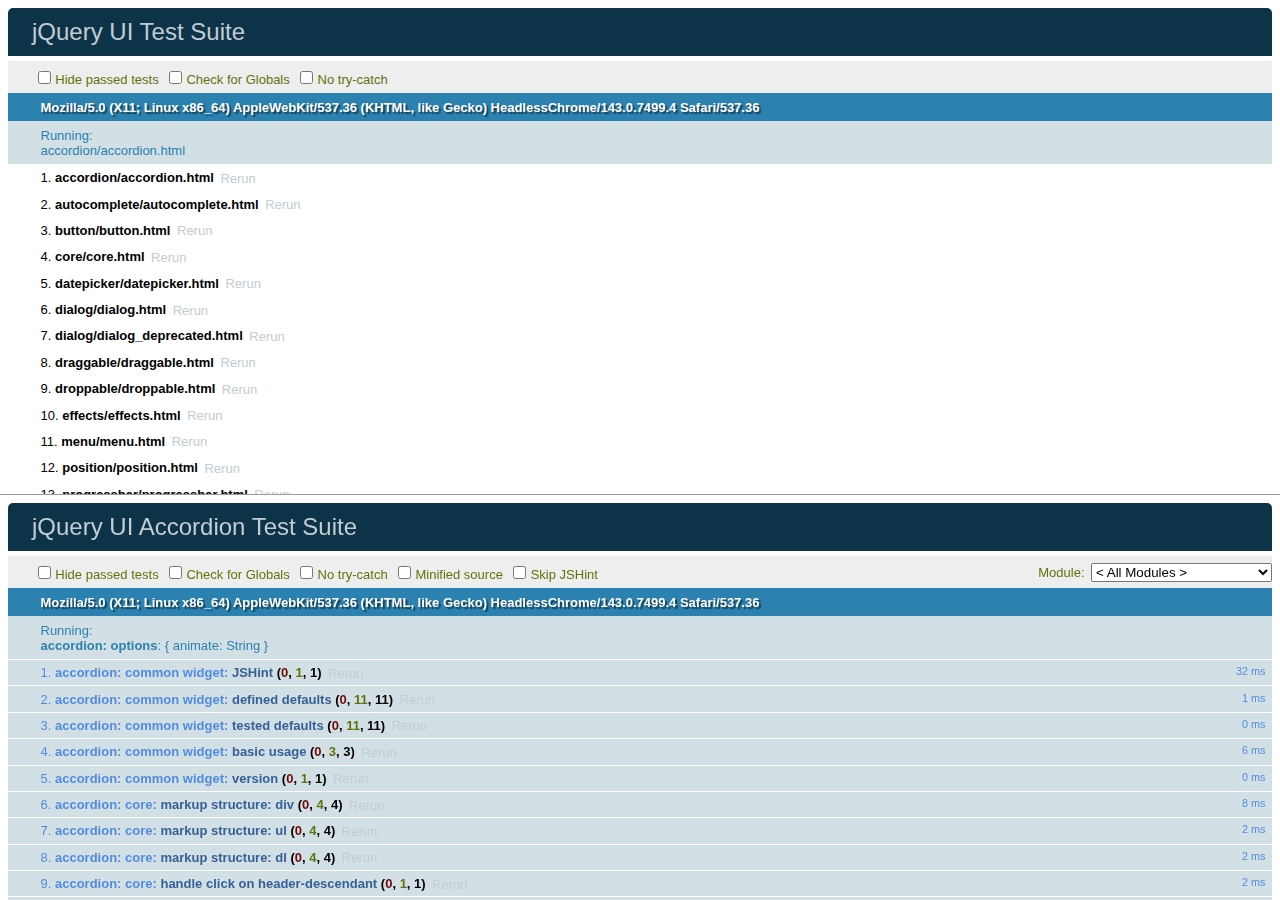
<file: jquery-ui-1.10.3/tests/unit/all.html>
<!doctype html>
<html lang="en">
<head>
	<meta charset="utf-8">
	<title>jQuery UI Test Suite</title>

	<script src="../../jquery-1.9.1.js"></script>

	<link rel="stylesheet" href="../../external/qunit.css">
	<link rel="stylesheet" href="qunit-composite.css">
	<script src="../../external/qunit.js"></script>
	<script src="qunit-composite.js"></script>

	<script>
	(function() {

	var params = [],
		suites = [
			"accordion/accordion.html",
			"autocomplete/autocomplete.html",
			"button/button.html",
			"core/core.html",
			"datepicker/datepicker.html",
			"dialog/dialog.html",
			"dialog/dialog_deprecated.html",
			"draggable/draggable.html",
			"droppable/droppable.html",
			"effects/effects.html",
			"menu/menu.html",
			"position/position.html",
			"progressbar/progressbar.html",
			"resizable/resizable.html",
			"selectable/selectable.html",
			"slider/slider.html",
			"sortable/sortable.html",
			"spinner/spinner.html",
			"tabs/tabs.html",
			"tooltip/tooltip.html",
			"widget/widget.html"
		];

	$.each( QUnit.urlParams, function( key, value ) {
		if ( key === "filter" ) {
			return;
		}
		params.push( encodeURIComponent( key ) + "=" + encodeURIComponent( value ) );
	});
	if ( params.length ) {
		params = "?" + params.join( "&" );
		suites = $.map( suites, function( suite ) {
			return suite + params;
		});
	}
	QUnit.testSuites( suites );

	}());
	</script>
</head>
<body>

<h1 id="qunit-header">jQuery UI Test Suite</h1>
<h2 id="qunit-banner"></h2>
<div id="qunit-testrunner-toolbar"></div>
<h2 id="qunit-userAgent"></h2>
<ol id="qunit-tests"></ol>
<div id="qunit-fixture">

</div>
</body>
</html>
</file>
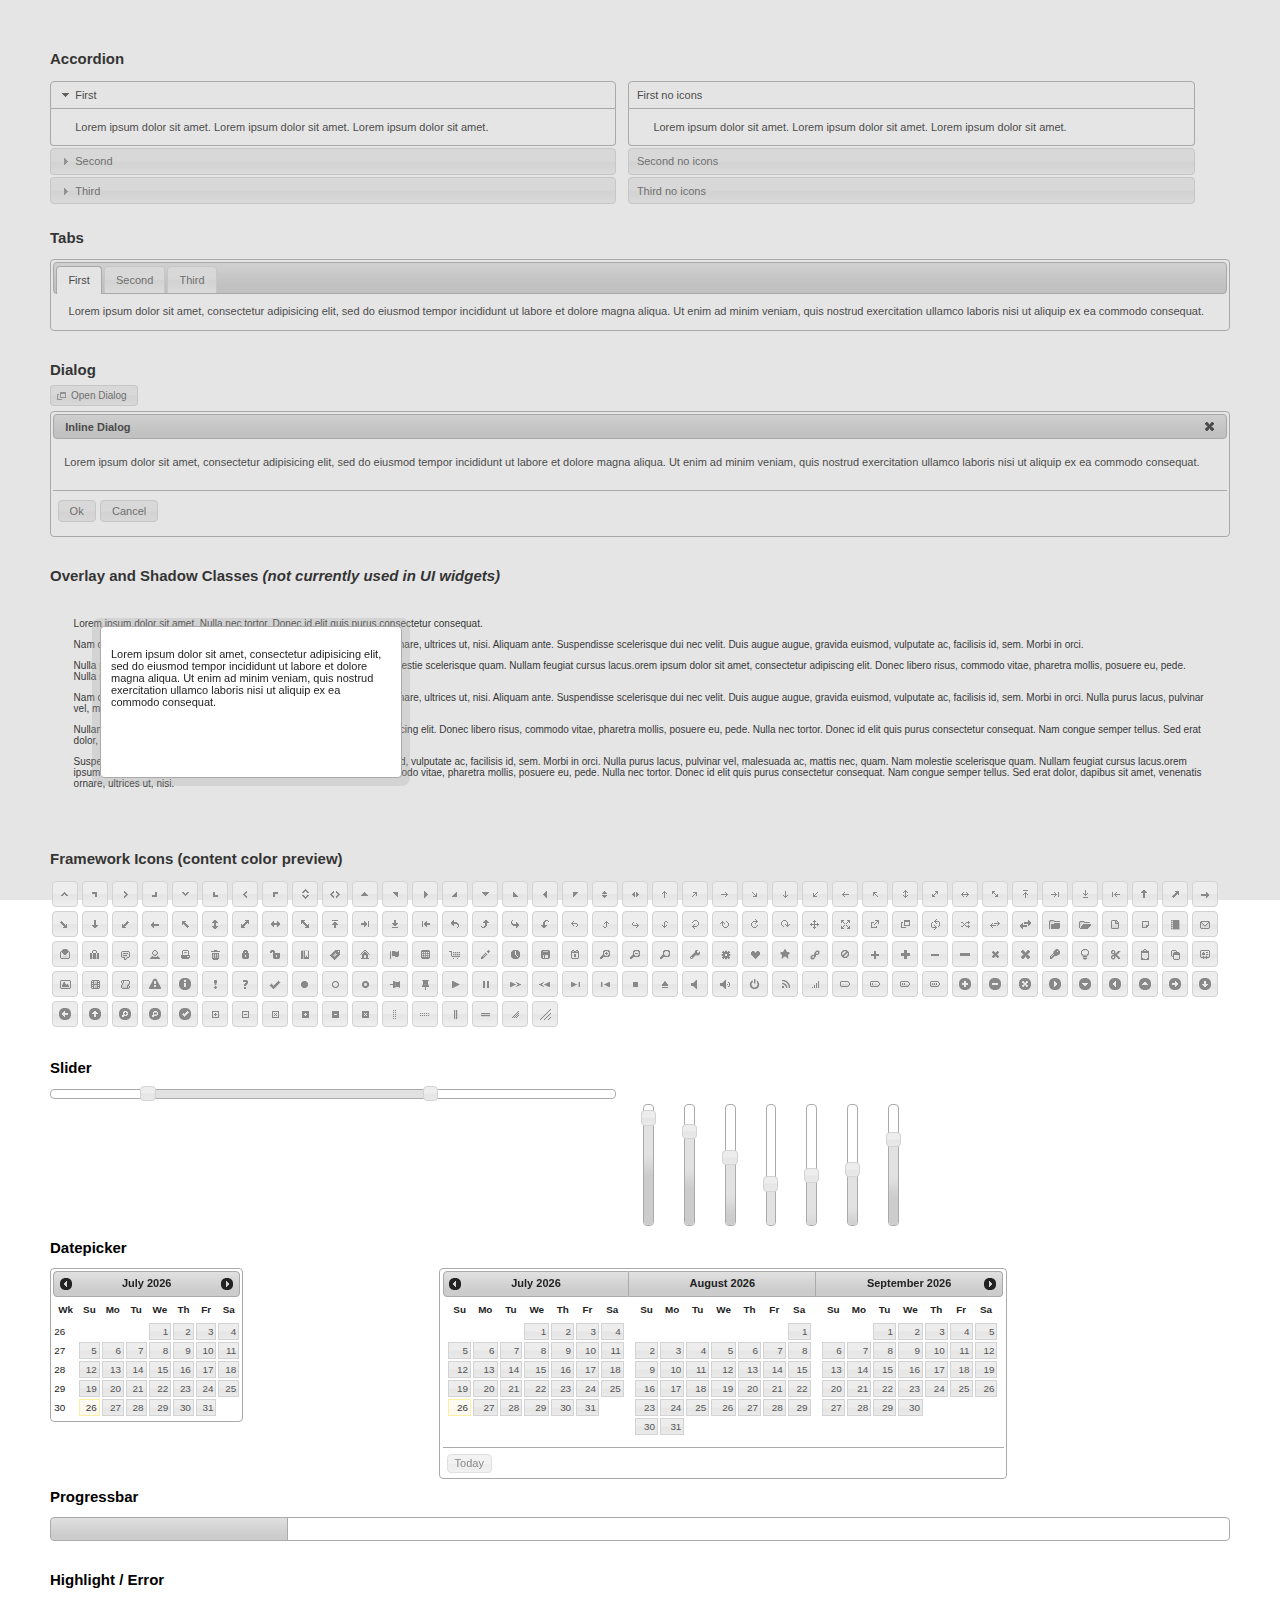
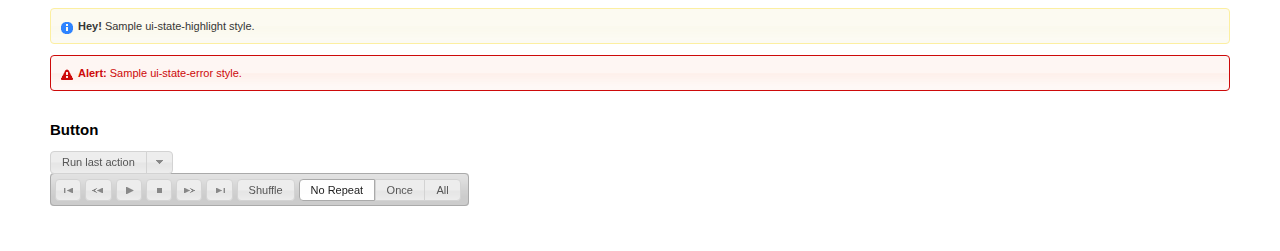
<file: jquery-ui-1.10.3/tests/visual/theme.html>
<!DOCTYPE html>
<html>
	<head>
		<meta charset="utf-8">
		<title>jQuery UI Example Page</title>
		<link rel="stylesheet" href="../../themes/base/jquery.ui.all.css" type="text/css">
		<script type="text/javascript" src="../../jquery-1.9.1.js"></script>
		<script type="text/javascript" src="../../ui/jquery.ui.core.js"></script>
		<script type="text/javascript" src="../../ui/jquery.ui.widget.js"></script>
		<script type="text/javascript" src="../../ui/jquery.ui.mouse.js"></script>
		<script type="text/javascript" src="../../ui/jquery.ui.position.js"></script>
		<script type="text/javascript" src="../../ui/jquery.ui.accordion.js"></script>
		<script type="text/javascript" src="../../ui/jquery.ui.autocomplete.js"></script>
		<script type="text/javascript" src="../../ui/jquery.ui.button.js"></script>
		<script type="text/javascript" src="../../ui/jquery.ui.datepicker.js"></script>
		<script type="text/javascript" src="../../ui/jquery.ui.dialog.js"></script>
		<script type="text/javascript" src="../../ui/jquery.ui.draggable.js"></script>
		<script type="text/javascript" src="../../ui/jquery.ui.droppable.js"></script>
		<script type="text/javascript" src="../../ui/jquery.ui.progressbar.js"></script>
		<script type="text/javascript" src="../../ui/jquery.ui.resizable.js"></script>
		<script type="text/javascript" src="../../ui/jquery.ui.selectable.js"></script>
		<script type="text/javascript" src="../../ui/jquery.ui.slider.js"></script>
		<script type="text/javascript" src="../../ui/jquery.ui.sortable.js"></script>
		<script type="text/javascript" src="../../ui/jquery.ui.tabs.js"></script>
		<script type="text/javascript">
			$(function(){

				// Accordion
				$(".accordion").accordion({ header: "h3" });
				$(".accordion").last().accordion("option", "icons", false);


				// Tabs
				$('#tabs').tabs();


				// Dialog
				$('#dialog').dialog({
					autoOpen: false,
					width: 600,
					buttons: {
						"Ok": function() {
							$(this).dialog("close");
						},
						"Cancel": function() {
							$(this).dialog("close");
						}
					}
				});

				// Dialog Link
				$('#dialog_link').click(function(){
					$('#dialog').dialog('open');
					return false;
				});

				// Datepicker
				$('#datepicker').datepicker({
					inline: true,
					showWeek: true
				});

				$('#multidatepicker').datepicker({
					numberOfMonths: 3,
					showButtonPanel: true,
					inline: true
				});

				// Slider
				$('.slider').slider({
					range: true,
					values: [17, 67]
				});

				$("#eq > span").each(function() {
					var value = parseInt($(this).text());
					$(this).empty().slider({
						value: value,
						range: "min",
						animate: true,
						orientation: "vertical"
					});
				});


				// Progressbar
				$("#progressbar").progressbar({
					value: 20
				});

				//hover states on the static widgets
				$('#dialog_link, ul#icons li').hover(
					function() { $(this).addClass('ui-state-hover'); },
					function() { $(this).removeClass('ui-state-hover'); }
				);

				$(".buttonset > button").button()
				.next()
				.button({
					text: false,
					icons: {
						primary: "ui-icon-triangle-1-s"
					}
				})
				.parent()
				.buttonset();


				$('#beginning').button({
					text: false,
					icons: {
						primary: 'ui-icon-seek-start'
					}
				});
				$('#rewind').button({
					text: false,
					icons: {
						primary: 'ui-icon-seek-prev'
					}
				});
				$('#play').button({
					text: false,
					icons: {
						primary: 'ui-icon-play'
					}
				});
				$('#stop').button({
					text: false,
					icons: {
						primary: 'ui-icon-stop'
					}
				});
				$('#forward').button({
					text: false,
					icons: {
						primary: 'ui-icon-seek-next'
					}
				});
				$('#end').button({
					text: false,
					icons: {
						primary: 'ui-icon-seek-end'
					}
				});
				$("#shuffle").button();
				$("#repeat").buttonset();

			});
		</script>
		<style type="text/css">
			/*demo page css*/
			body{ font: 62.5% "Trebuchet MS", sans-serif; margin: 50px;}
			.demoHeaders { margin-top: 2em; clear:both; }
			#dialog_link {padding: .4em 1em .4em 20px;text-decoration: none;position: relative;}
			#dialog_link span.ui-icon {margin: 0 5px 0 0;position: absolute;left: .2em;top: 50%;margin-top: -8px;}
			ul#icons {margin: 0; padding: 0;}
			ul#icons li {margin: 2px; position: relative; padding: 4px 0; cursor: pointer; float: left;  list-style: none;}
			ul#icons span.ui-icon {float: left; margin: 0 4px;}
			.columnbox { height: 150px; width: 48%; float:left; margin-right: 1%; }
			#eq span { 	height:120px; float:left; margin:15px 	}
			.buttonset {margin-bottom: 5px; }
			#toolbar { padding: 10px 4px;  }
		</style>
	</head>
	<body>

	<!-- <p style="font-size: 1.3em; line-height: 1.5; margin: 1em 0; width: 50%;">This page demonstrates the widgets using a theme.</p> -->
		<div id="switcher" style="position:absolute; right: 20px; top: 20px;"></div>

		<!-- Accordion -->
		<h2 class="demoHeaders">Accordion</h2>
		<div class="columnbox">
			<div class="accordion">
				<div>
					<h3><a href="#">First</a></h3>
					<div>Lorem ipsum dolor sit amet. Lorem ipsum dolor sit amet. Lorem ipsum dolor sit amet.</div>
				</div>
				<div>
					<h3><a href="#">Second</a></h3>
					<div>Phasellus mattis tincidunt nibh.</div>
				</div>
				<div>
					<h3><a href="#">Third</a></h3>
					<div>Nam dui erat, auctor a, dignissim quis.</div>
				</div>
			</div>
		</div>
		<div class="columnbox">
			<div class="accordion">
				<div>
					<h3><a href="#">First no icons</a></h3>
					<div>Lorem ipsum dolor sit amet. Lorem ipsum dolor sit amet. Lorem ipsum dolor sit amet.</div>
				</div>
				<div>
					<h3><a href="#">Second no icons</a></h3>
					<div>Phasellus mattis tincidunt nibh.</div>
				</div>
				<div>
					<h3><a href="#">Third no icons</a></h3>
					<div>Nam dui erat, auctor a, dignissim quis.</div>
				</div>
			</div>
		</div>


		<!-- Tabs -->
		<h2 class="demoHeaders">Tabs</h2>
		<div id="tabs">
			<ul>
				<li><a href="#tabs-1">First</a></li>
				<li><a href="#tabs-2">Second</a></li>
				<li><a href="#tabs-3">Third</a></li>
			</ul>
			<div id="tabs-1">Lorem ipsum dolor sit amet, consectetur adipisicing elit, sed do eiusmod tempor incididunt ut labore et dolore magna aliqua. Ut enim ad minim veniam, quis nostrud exercitation ullamco laboris nisi ut aliquip ex ea commodo consequat.</div>
			<div id="tabs-2">Phasellus mattis tincidunt nibh. Cras orci urna, blandit id, pretium vel, aliquet ornare, felis. Maecenas scelerisque sem non nisl. Fusce sed lorem in enim dictum bibendum.</div>
			<div id="tabs-3">Nam dui erat, auctor a, dignissim quis, sollicitudin eu, felis. Pellentesque nisi urna, interdum eget, sagittis et, consequat vestibulum, lacus. Mauris porttitor ullamcorper augue.</div>
		</div>

		<!-- Dialog NOTE: Dialog is not generated by UI in this demo so it can be visually styled in themeroller-->
		<h2 class="demoHeaders">Dialog</h2>
		<p><a href="#" id="dialog_link" class="ui-state-default ui-corner-all"><span class="ui-icon ui-icon-newwin"></span>Open Dialog</a></p>

		<div class="ui-dialog ui-widget ui-widget-content ui-corner-all  ui-draggable ui-resizable" ><div class="ui-dialog-titlebar ui-widget-header ui-corner-all ui-helper-clearfix"><span class="ui-dialog-title">Inline Dialog</span><a href="#" class="ui-dialog-titlebar-close ui-corner-all" ><span class="ui-icon ui-icon-closethick" >close</span></a></div><div class="ui-dialog-content ui-widget-content" >
		<p>Lorem ipsum dolor sit amet, consectetur adipisicing elit, sed do eiusmod tempor incididunt ut labore et dolore magna aliqua. Ut enim ad minim veniam, quis nostrud exercitation ullamco laboris nisi ut aliquip ex ea commodo consequat.</p>
		</div><div class="ui-resizable-handle ui-resizable-n" ></div><div class="ui-resizable-handle ui-resizable-e" ></div><div class="ui-resizable-handle ui-resizable-s" ></div><div class="ui-resizable-handle ui-resizable-w" ></div><div class="ui-resizable-handle ui-resizable-se ui-icon ui-icon-gripsmall-diagonal-se ui-icon-grip-diagonal-se" ></div><div class="ui-resizable-handle ui-resizable-sw" ></div><div class="ui-resizable-handle ui-resizable-ne" ></div><div class="ui-resizable-handle ui-resizable-nw" ></div><div class="ui-dialog-buttonpane ui-widget-content ui-helper-clearfix"><button type="button" class="ui-button ui-widget ui-state-default ui-corner-all ui-button-text-only" role="button" aria-disabled="false"><span class="ui-button-text">Ok</span></button><button type="button" class="ui-button ui-widget ui-state-default ui-corner-all ui-button-text-only" role="button" aria-disabled="false"><span class="ui-button-text">Cancel</span></button></div></div>


		<h2 class="demoHeaders">Overlay and Shadow Classes <em>(not currently used in UI widgets)</em></h2>
		<div style="position: relative; width: 96%; height: 200px; padding:1% 2%; overflow:hidden;" class="fakewindowcontain">
			<p>Lorem ipsum dolor sit amet,  Nulla nec tortor. Donec id elit quis purus consectetur consequat. </p><p>Nam congue semper tellus. Sed erat dolor, dapibus sit amet, venenatis ornare, ultrices ut, nisi. Aliquam ante. Suspendisse scelerisque dui nec velit. Duis augue augue, gravida euismod, vulputate ac, facilisis id, sem. Morbi in orci. </p><p>Nulla purus lacus, pulvinar vel, malesuada ac, mattis nec, quam. Nam molestie scelerisque quam. Nullam feugiat cursus lacus.orem ipsum dolor sit amet, consectetur adipiscing elit. Donec libero risus, commodo vitae, pharetra mollis, posuere eu, pede. Nulla nec tortor. Donec id elit quis purus consectetur consequat. </p><p>Nam congue semper tellus. Sed erat dolor, dapibus sit amet, venenatis ornare, ultrices ut, nisi. Aliquam ante. Suspendisse scelerisque dui nec velit. Duis augue augue, gravida euismod, vulputate ac, facilisis id, sem. Morbi in orci. Nulla purus lacus, pulvinar vel, malesuada ac, mattis nec, quam. Nam molestie scelerisque quam. </p><p>Nullam feugiat cursus lacus.orem ipsum dolor sit amet, consectetur adipiscing elit. Donec libero risus, commodo vitae, pharetra mollis, posuere eu, pede. Nulla nec tortor. Donec id elit quis purus consectetur consequat. Nam congue semper tellus. Sed erat dolor, dapibus sit amet, venenatis ornare, ultrices ut, nisi. Aliquam ante. </p><p>Suspendisse scelerisque dui nec velit. Duis augue augue, gravida euismod, vulputate ac, facilisis id, sem. Morbi in orci. Nulla purus lacus, pulvinar vel, malesuada ac, mattis nec, quam. Nam molestie scelerisque quam. Nullam feugiat cursus lacus.orem ipsum dolor sit amet, consectetur adipiscing elit. Donec libero risus, commodo vitae, pharetra mollis, posuere eu, pede. Nulla nec tortor. Donec id elit quis purus consectetur consequat. Nam congue semper tellus. Sed erat dolor, dapibus sit amet, venenatis ornare, ultrices ut, nisi. </p>

			<!-- ui-dialog -->
			<div class="ui-overlay"><div class="ui-widget-overlay"></div><div class="ui-widget-shadow ui-corner-all" style="width: 302px; height: 152px; position: absolute; left: 50px; top: 30px;"></div></div>
			<div style="position: absolute; width: 280px; height: 130px;left: 50px; top: 30px; padding: 10px;" class="ui-widget ui-widget-content ui-corner-all">
				<div class="ui-dialog-content ui-widget-content" style="background: none; border: 0;">
					<p>Lorem ipsum dolor sit amet, consectetur adipisicing elit, sed do eiusmod tempor incididunt ut labore et dolore magna aliqua. Ut enim ad minim veniam, quis nostrud exercitation ullamco laboris nisi ut aliquip ex ea commodo consequat.</p>
				</div>
			</div>

		</div>


		<!-- ui-dialog -->
		<div id="dialog" title="Dialog Title">
			<p>Lorem ipsum dolor sit amet, consectetur adipisicing elit, sed do eiusmod tempor incididunt ut labore et dolore magna aliqua. Ut enim ad minim veniam, quis nostrud exercitation ullamco laboris nisi ut aliquip ex ea commodo consequat.</p>
		</div>



		<h2 class="demoHeaders">Framework Icons (content color preview)</h2>
		<ul id="icons" class="ui-widget ui-helper-clearfix">

		<li class="ui-state-default ui-corner-all" title=".ui-icon-carat-1-n"><span class="ui-icon ui-icon-carat-1-n"></span></li>
		<li class="ui-state-default ui-corner-all" title=".ui-icon-carat-1-ne"><span class="ui-icon ui-icon-carat-1-ne"></span></li>
		<li class="ui-state-default ui-corner-all" title=".ui-icon-carat-1-e"><span class="ui-icon ui-icon-carat-1-e"></span></li>

		<li class="ui-state-default ui-corner-all" title=".ui-icon-carat-1-se"><span class="ui-icon ui-icon-carat-1-se"></span></li>
		<li class="ui-state-default ui-corner-all" title=".ui-icon-carat-1-s"><span class="ui-icon ui-icon-carat-1-s"></span></li>
		<li class="ui-state-default ui-corner-all" title=".ui-icon-carat-1-sw"><span class="ui-icon ui-icon-carat-1-sw"></span></li>
		<li class="ui-state-default ui-corner-all" title=".ui-icon-carat-1-w"><span class="ui-icon ui-icon-carat-1-w"></span></li>
		<li class="ui-state-default ui-corner-all" title=".ui-icon-carat-1-nw"><span class="ui-icon ui-icon-carat-1-nw"></span></li>
		<li class="ui-state-default ui-corner-all" title=".ui-icon-carat-2-n-s"><span class="ui-icon ui-icon-carat-2-n-s"></span></li>
		<li class="ui-state-default ui-corner-all" title=".ui-icon-carat-2-e-w"><span class="ui-icon ui-icon-carat-2-e-w"></span></li>
		<li class="ui-state-default ui-corner-all" title=".ui-icon-triangle-1-n"><span class="ui-icon ui-icon-triangle-1-n"></span></li>
		<li class="ui-state-default ui-corner-all" title=".ui-icon-triangle-1-ne"><span class="ui-icon ui-icon-triangle-1-ne"></span></li>

		<li class="ui-state-default ui-corner-all" title=".ui-icon-triangle-1-e"><span class="ui-icon ui-icon-triangle-1-e"></span></li>
		<li class="ui-state-default ui-corner-all" title=".ui-icon-triangle-1-se"><span class="ui-icon ui-icon-triangle-1-se"></span></li>
		<li class="ui-state-default ui-corner-all" title=".ui-icon-triangle-1-s"><span class="ui-icon ui-icon-triangle-1-s"></span></li>
		<li class="ui-state-default ui-corner-all" title=".ui-icon-triangle-1-sw"><span class="ui-icon ui-icon-triangle-1-sw"></span></li>
		<li class="ui-state-default ui-corner-all" title=".ui-icon-triangle-1-w"><span class="ui-icon ui-icon-triangle-1-w"></span></li>
		<li class="ui-state-default ui-corner-all" title=".ui-icon-triangle-1-nw"><span class="ui-icon ui-icon-triangle-1-nw"></span></li>
		<li class="ui-state-default ui-corner-all" title=".ui-icon-triangle-2-n-s"><span class="ui-icon ui-icon-triangle-2-n-s"></span></li>
		<li class="ui-state-default ui-corner-all" title=".ui-icon-triangle-2-e-w"><span class="ui-icon ui-icon-triangle-2-e-w"></span></li>
		<li class="ui-state-default ui-corner-all" title=".ui-icon-arrow-1-n"><span class="ui-icon ui-icon-arrow-1-n"></span></li>

		<li class="ui-state-default ui-corner-all" title=".ui-icon-arrow-1-ne"><span class="ui-icon ui-icon-arrow-1-ne"></span></li>
		<li class="ui-state-default ui-corner-all" title=".ui-icon-arrow-1-e"><span class="ui-icon ui-icon-arrow-1-e"></span></li>
		<li class="ui-state-default ui-corner-all" title=".ui-icon-arrow-1-se"><span class="ui-icon ui-icon-arrow-1-se"></span></li>
		<li class="ui-state-default ui-corner-all" title=".ui-icon-arrow-1-s"><span class="ui-icon ui-icon-arrow-1-s"></span></li>
		<li class="ui-state-default ui-corner-all" title=".ui-icon-arrow-1-sw"><span class="ui-icon ui-icon-arrow-1-sw"></span></li>
		<li class="ui-state-default ui-corner-all" title=".ui-icon-arrow-1-w"><span class="ui-icon ui-icon-arrow-1-w"></span></li>
		<li class="ui-state-default ui-corner-all" title=".ui-icon-arrow-1-nw"><span class="ui-icon ui-icon-arrow-1-nw"></span></li>
		<li class="ui-state-default ui-corner-all" title=".ui-icon-arrow-2-n-s"><span class="ui-icon ui-icon-arrow-2-n-s"></span></li>
		<li class="ui-state-default ui-corner-all" title=".ui-icon-arrow-2-ne-sw"><span class="ui-icon ui-icon-arrow-2-ne-sw"></span></li>

		<li class="ui-state-default ui-corner-all" title=".ui-icon-arrow-2-e-w"><span class="ui-icon ui-icon-arrow-2-e-w"></span></li>
		<li class="ui-state-default ui-corner-all" title=".ui-icon-arrow-2-se-nw"><span class="ui-icon ui-icon-arrow-2-se-nw"></span></li>
		<li class="ui-state-default ui-corner-all" title=".ui-icon-arrowstop-1-n"><span class="ui-icon ui-icon-arrowstop-1-n"></span></li>
		<li class="ui-state-default ui-corner-all" title=".ui-icon-arrowstop-1-e"><span class="ui-icon ui-icon-arrowstop-1-e"></span></li>
		<li class="ui-state-default ui-corner-all" title=".ui-icon-arrowstop-1-s"><span class="ui-icon ui-icon-arrowstop-1-s"></span></li>
		<li class="ui-state-default ui-corner-all" title=".ui-icon-arrowstop-1-w"><span class="ui-icon ui-icon-arrowstop-1-w"></span></li>
		<li class="ui-state-default ui-corner-all" title=".ui-icon-arrowthick-1-n"><span class="ui-icon ui-icon-arrowthick-1-n"></span></li>
		<li class="ui-state-default ui-corner-all" title=".ui-icon-arrowthick-1-ne"><span class="ui-icon ui-icon-arrowthick-1-ne"></span></li>
		<li class="ui-state-default ui-corner-all" title=".ui-icon-arrowthick-1-e"><span class="ui-icon ui-icon-arrowthick-1-e"></span></li>

		<li class="ui-state-default ui-corner-all" title=".ui-icon-arrowthick-1-se"><span class="ui-icon ui-icon-arrowthick-1-se"></span></li>
		<li class="ui-state-default ui-corner-all" title=".ui-icon-arrowthick-1-s"><span class="ui-icon ui-icon-arrowthick-1-s"></span></li>
		<li class="ui-state-default ui-corner-all" title=".ui-icon-arrowthick-1-sw"><span class="ui-icon ui-icon-arrowthick-1-sw"></span></li>
		<li class="ui-state-default ui-corner-all" title=".ui-icon-arrowthick-1-w"><span class="ui-icon ui-icon-arrowthick-1-w"></span></li>
		<li class="ui-state-default ui-corner-all" title=".ui-icon-arrowthick-1-nw"><span class="ui-icon ui-icon-arrowthick-1-nw"></span></li>
		<li class="ui-state-default ui-corner-all" title=".ui-icon-arrowthick-2-n-s"><span class="ui-icon ui-icon-arrowthick-2-n-s"></span></li>
		<li class="ui-state-default ui-corner-all" title=".ui-icon-arrowthick-2-ne-sw"><span class="ui-icon ui-icon-arrowthick-2-ne-sw"></span></li>
		<li class="ui-state-default ui-corner-all" title=".ui-icon-arrowthick-2-e-w"><span class="ui-icon ui-icon-arrowthick-2-e-w"></span></li>
		<li class="ui-state-default ui-corner-all" title=".ui-icon-arrowthick-2-se-nw"><span class="ui-icon ui-icon-arrowthick-2-se-nw"></span></li>

		<li class="ui-state-default ui-corner-all" title=".ui-icon-arrowthickstop-1-n"><span class="ui-icon ui-icon-arrowthickstop-1-n"></span></li>
		<li class="ui-state-default ui-corner-all" title=".ui-icon-arrowthickstop-1-e"><span class="ui-icon ui-icon-arrowthickstop-1-e"></span></li>
		<li class="ui-state-default ui-corner-all" title=".ui-icon-arrowthickstop-1-s"><span class="ui-icon ui-icon-arrowthickstop-1-s"></span></li>
		<li class="ui-state-default ui-corner-all" title=".ui-icon-arrowthickstop-1-w"><span class="ui-icon ui-icon-arrowthickstop-1-w"></span></li>
		<li class="ui-state-default ui-corner-all" title=".ui-icon-arrowreturnthick-1-w"><span class="ui-icon ui-icon-arrowreturnthick-1-w"></span></li>
		<li class="ui-state-default ui-corner-all" title=".ui-icon-arrowreturnthick-1-n"><span class="ui-icon ui-icon-arrowreturnthick-1-n"></span></li>
		<li class="ui-state-default ui-corner-all" title=".ui-icon-arrowreturnthick-1-e"><span class="ui-icon ui-icon-arrowreturnthick-1-e"></span></li>
		<li class="ui-state-default ui-corner-all" title=".ui-icon-arrowreturnthick-1-s"><span class="ui-icon ui-icon-arrowreturnthick-1-s"></span></li>
		<li class="ui-state-default ui-corner-all" title=".ui-icon-arrowreturn-1-w"><span class="ui-icon ui-icon-arrowreturn-1-w"></span></li>

		<li class="ui-state-default ui-corner-all" title=".ui-icon-arrowreturn-1-n"><span class="ui-icon ui-icon-arrowreturn-1-n"></span></li>
		<li class="ui-state-default ui-corner-all" title=".ui-icon-arrowreturn-1-e"><span class="ui-icon ui-icon-arrowreturn-1-e"></span></li>
		<li class="ui-state-default ui-corner-all" title=".ui-icon-arrowreturn-1-s"><span class="ui-icon ui-icon-arrowreturn-1-s"></span></li>
		<li class="ui-state-default ui-corner-all" title=".ui-icon-arrowrefresh-1-w"><span class="ui-icon ui-icon-arrowrefresh-1-w"></span></li>
		<li class="ui-state-default ui-corner-all" title=".ui-icon-arrowrefresh-1-n"><span class="ui-icon ui-icon-arrowrefresh-1-n"></span></li>
		<li class="ui-state-default ui-corner-all" title=".ui-icon-arrowrefresh-1-e"><span class="ui-icon ui-icon-arrowrefresh-1-e"></span></li>
		<li class="ui-state-default ui-corner-all" title=".ui-icon-arrowrefresh-1-s"><span class="ui-icon ui-icon-arrowrefresh-1-s"></span></li>
		<li class="ui-state-default ui-corner-all" title=".ui-icon-arrow-4"><span class="ui-icon ui-icon-arrow-4"></span></li>
		<li class="ui-state-default ui-corner-all" title=".ui-icon-arrow-4-diag"><span class="ui-icon ui-icon-arrow-4-diag"></span></li>

		<li class="ui-state-default ui-corner-all" title=".ui-icon-extlink"><span class="ui-icon ui-icon-extlink"></span></li>
		<li class="ui-state-default ui-corner-all" title=".ui-icon-newwin"><span class="ui-icon ui-icon-newwin"></span></li>
		<li class="ui-state-default ui-corner-all" title=".ui-icon-refresh"><span class="ui-icon ui-icon-refresh"></span></li>
		<li class="ui-state-default ui-corner-all" title=".ui-icon-shuffle"><span class="ui-icon ui-icon-shuffle"></span></li>
		<li class="ui-state-default ui-corner-all" title=".ui-icon-transfer-e-w"><span class="ui-icon ui-icon-transfer-e-w"></span></li>
		<li class="ui-state-default ui-corner-all" title=".ui-icon-transferthick-e-w"><span class="ui-icon ui-icon-transferthick-e-w"></span></li>
		<li class="ui-state-default ui-corner-all" title=".ui-icon-folder-collapsed"><span class="ui-icon ui-icon-folder-collapsed"></span></li>
		<li class="ui-state-default ui-corner-all" title=".ui-icon-folder-open"><span class="ui-icon ui-icon-folder-open"></span></li>
		<li class="ui-state-default ui-corner-all" title=".ui-icon-document"><span class="ui-icon ui-icon-document"></span></li>

		<li class="ui-state-default ui-corner-all" title=".ui-icon-document-b"><span class="ui-icon ui-icon-document-b"></span></li>
		<li class="ui-state-default ui-corner-all" title=".ui-icon-note"><span class="ui-icon ui-icon-note"></span></li>
		<li class="ui-state-default ui-corner-all" title=".ui-icon-mail-closed"><span class="ui-icon ui-icon-mail-closed"></span></li>
		<li class="ui-state-default ui-corner-all" title=".ui-icon-mail-open"><span class="ui-icon ui-icon-mail-open"></span></li>
		<li class="ui-state-default ui-corner-all" title=".ui-icon-suitcase"><span class="ui-icon ui-icon-suitcase"></span></li>
		<li class="ui-state-default ui-corner-all" title=".ui-icon-comment"><span class="ui-icon ui-icon-comment"></span></li>
		<li class="ui-state-default ui-corner-all" title=".ui-icon-person"><span class="ui-icon ui-icon-person"></span></li>
		<li class="ui-state-default ui-corner-all" title=".ui-icon-print"><span class="ui-icon ui-icon-print"></span></li>
		<li class="ui-state-default ui-corner-all" title=".ui-icon-trash"><span class="ui-icon ui-icon-trash"></span></li>

		<li class="ui-state-default ui-corner-all" title=".ui-icon-locked"><span class="ui-icon ui-icon-locked"></span></li>
		<li class="ui-state-default ui-corner-all" title=".ui-icon-unlocked"><span class="ui-icon ui-icon-unlocked"></span></li>
		<li class="ui-state-default ui-corner-all" title=".ui-icon-bookmark"><span class="ui-icon ui-icon-bookmark"></span></li>
		<li class="ui-state-default ui-corner-all" title=".ui-icon-tag"><span class="ui-icon ui-icon-tag"></span></li>
		<li class="ui-state-default ui-corner-all" title=".ui-icon-home"><span class="ui-icon ui-icon-home"></span></li>
		<li class="ui-state-default ui-corner-all" title=".ui-icon-flag"><span class="ui-icon ui-icon-flag"></span></li>
		<li class="ui-state-default ui-corner-all" title=".ui-icon-calculator"><span class="ui-icon ui-icon-calculator"></span></li>
		<li class="ui-state-default ui-corner-all" title=".ui-icon-cart"><span class="ui-icon ui-icon-cart"></span></li>
		<li class="ui-state-default ui-corner-all" title=".ui-icon-pencil"><span class="ui-icon ui-icon-pencil"></span></li>

		<li class="ui-state-default ui-corner-all" title=".ui-icon-clock"><span class="ui-icon ui-icon-clock"></span></li>
		<li class="ui-state-default ui-corner-all" title=".ui-icon-disk"><span class="ui-icon ui-icon-disk"></span></li>
		<li class="ui-state-default ui-corner-all" title=".ui-icon-calendar"><span class="ui-icon ui-icon-calendar"></span></li>
		<li class="ui-state-default ui-corner-all" title=".ui-icon-zoomin"><span class="ui-icon ui-icon-zoomin"></span></li>
		<li class="ui-state-default ui-corner-all" title=".ui-icon-zoomout"><span class="ui-icon ui-icon-zoomout"></span></li>
		<li class="ui-state-default ui-corner-all" title=".ui-icon-search"><span class="ui-icon ui-icon-search"></span></li>
		<li class="ui-state-default ui-corner-all" title=".ui-icon-wrench"><span class="ui-icon ui-icon-wrench"></span></li>
		<li class="ui-state-default ui-corner-all" title=".ui-icon-gear"><span class="ui-icon ui-icon-gear"></span></li>
		<li class="ui-state-default ui-corner-all" title=".ui-icon-heart"><span class="ui-icon ui-icon-heart"></span></li>

		<li class="ui-state-default ui-corner-all" title=".ui-icon-star"><span class="ui-icon ui-icon-star"></span></li>
		<li class="ui-state-default ui-corner-all" title=".ui-icon-link"><span class="ui-icon ui-icon-link"></span></li>
		<li class="ui-state-default ui-corner-all" title=".ui-icon-cancel"><span class="ui-icon ui-icon-cancel"></span></li>
		<li class="ui-state-default ui-corner-all" title=".ui-icon-plus"><span class="ui-icon ui-icon-plus"></span></li>
		<li class="ui-state-default ui-corner-all" title=".ui-icon-plusthick"><span class="ui-icon ui-icon-plusthick"></span></li>
		<li class="ui-state-default ui-corner-all" title=".ui-icon-minus"><span class="ui-icon ui-icon-minus"></span></li>
		<li class="ui-state-default ui-corner-all" title=".ui-icon-minusthick"><span class="ui-icon ui-icon-minusthick"></span></li>
		<li class="ui-state-default ui-corner-all" title=".ui-icon-close"><span class="ui-icon ui-icon-close"></span></li>
		<li class="ui-state-default ui-corner-all" title=".ui-icon-closethick"><span class="ui-icon ui-icon-closethick"></span></li>

		<li class="ui-state-default ui-corner-all" title=".ui-icon-key"><span class="ui-icon ui-icon-key"></span></li>
		<li class="ui-state-default ui-corner-all" title=".ui-icon-lightbulb"><span class="ui-icon ui-icon-lightbulb"></span></li>
		<li class="ui-state-default ui-corner-all" title=".ui-icon-scissors"><span class="ui-icon ui-icon-scissors"></span></li>
		<li class="ui-state-default ui-corner-all" title=".ui-icon-clipboard"><span class="ui-icon ui-icon-clipboard"></span></li>
		<li class="ui-state-default ui-corner-all" title=".ui-icon-copy"><span class="ui-icon ui-icon-copy"></span></li>
		<li class="ui-state-default ui-corner-all" title=".ui-icon-contact"><span class="ui-icon ui-icon-contact"></span></li>
		<li class="ui-state-default ui-corner-all" title=".ui-icon-image"><span class="ui-icon ui-icon-image"></span></li>
		<li class="ui-state-default ui-corner-all" title=".ui-icon-video"><span class="ui-icon ui-icon-video"></span></li>
		<li class="ui-state-default ui-corner-all" title=".ui-icon-script"><span class="ui-icon ui-icon-script"></span></li>
		<li class="ui-state-default ui-corner-all" title=".ui-icon-alert"><span class="ui-icon ui-icon-alert"></span></li>

		<li class="ui-state-default ui-corner-all" title=".ui-icon-info"><span class="ui-icon ui-icon-info"></span></li>
		<li class="ui-state-default ui-corner-all" title=".ui-icon-notice"><span class="ui-icon ui-icon-notice"></span></li>
		<li class="ui-state-default ui-corner-all" title=".ui-icon-help"><span class="ui-icon ui-icon-help"></span></li>
		<li class="ui-state-default ui-corner-all" title=".ui-icon-check"><span class="ui-icon ui-icon-check"></span></li>
		<li class="ui-state-default ui-corner-all" title=".ui-icon-bullet"><span class="ui-icon ui-icon-bullet"></span></li>
		<li class="ui-state-default ui-corner-all" title=".ui-icon-radio-off"><span class="ui-icon ui-icon-radio-off"></span></li>
		<li class="ui-state-default ui-corner-all" title=".ui-icon-radio-on"><span class="ui-icon ui-icon-radio-on"></span></li>
		<li class="ui-state-default ui-corner-all" title=".ui-icon-pin-w"><span class="ui-icon ui-icon-pin-w"></span></li>
		<li class="ui-state-default ui-corner-all" title=".ui-icon-pin-s"><span class="ui-icon ui-icon-pin-s"></span></li>
		<li class="ui-state-default ui-corner-all" title=".ui-icon-play"><span class="ui-icon ui-icon-play"></span></li>
		<li class="ui-state-default ui-corner-all" title=".ui-icon-pause"><span class="ui-icon ui-icon-pause"></span></li>

		<li class="ui-state-default ui-corner-all" title=".ui-icon-seek-next"><span class="ui-icon ui-icon-seek-next"></span></li>
		<li class="ui-state-default ui-corner-all" title=".ui-icon-seek-prev"><span class="ui-icon ui-icon-seek-prev"></span></li>
		<li class="ui-state-default ui-corner-all" title=".ui-icon-seek-end"><span class="ui-icon ui-icon-seek-end"></span></li>
		<li class="ui-state-default ui-corner-all" title=".ui-icon-seek-first"><span class="ui-icon ui-icon-seek-first"></span></li>
		<li class="ui-state-default ui-corner-all" title=".ui-icon-stop"><span class="ui-icon ui-icon-stop"></span></li>
		<li class="ui-state-default ui-corner-all" title=".ui-icon-eject"><span class="ui-icon ui-icon-eject"></span></li>
		<li class="ui-state-default ui-corner-all" title=".ui-icon-volume-off"><span class="ui-icon ui-icon-volume-off"></span></li>
		<li class="ui-state-default ui-corner-all" title=".ui-icon-volume-on"><span class="ui-icon ui-icon-volume-on"></span></li>
		<li class="ui-state-default ui-corner-all" title=".ui-icon-power"><span class="ui-icon ui-icon-power"></span></li>

		<li class="ui-state-default ui-corner-all" title=".ui-icon-signal-diag"><span class="ui-icon ui-icon-signal-diag"></span></li>
		<li class="ui-state-default ui-corner-all" title=".ui-icon-signal"><span class="ui-icon ui-icon-signal"></span></li>
		<li class="ui-state-default ui-corner-all" title=".ui-icon-battery-0"><span class="ui-icon ui-icon-battery-0"></span></li>
		<li class="ui-state-default ui-corner-all" title=".ui-icon-battery-1"><span class="ui-icon ui-icon-battery-1"></span></li>
		<li class="ui-state-default ui-corner-all" title=".ui-icon-battery-2"><span class="ui-icon ui-icon-battery-2"></span></li>
		<li class="ui-state-default ui-corner-all" title=".ui-icon-battery-3"><span class="ui-icon ui-icon-battery-3"></span></li>
		<li class="ui-state-default ui-corner-all" title=".ui-icon-circle-plus"><span class="ui-icon ui-icon-circle-plus"></span></li>
		<li class="ui-state-default ui-corner-all" title=".ui-icon-circle-minus"><span class="ui-icon ui-icon-circle-minus"></span></li>
		<li class="ui-state-default ui-corner-all" title=".ui-icon-circle-close"><span class="ui-icon ui-icon-circle-close"></span></li>

		<li class="ui-state-default ui-corner-all" title=".ui-icon-circle-triangle-e"><span class="ui-icon ui-icon-circle-triangle-e"></span></li>
		<li class="ui-state-default ui-corner-all" title=".ui-icon-circle-triangle-s"><span class="ui-icon ui-icon-circle-triangle-s"></span></li>
		<li class="ui-state-default ui-corner-all" title=".ui-icon-circle-triangle-w"><span class="ui-icon ui-icon-circle-triangle-w"></span></li>
		<li class="ui-state-default ui-corner-all" title=".ui-icon-circle-triangle-n"><span class="ui-icon ui-icon-circle-triangle-n"></span></li>
		<li class="ui-state-default ui-corner-all" title=".ui-icon-circle-arrow-e"><span class="ui-icon ui-icon-circle-arrow-e"></span></li>
		<li class="ui-state-default ui-corner-all" title=".ui-icon-circle-arrow-s"><span class="ui-icon ui-icon-circle-arrow-s"></span></li>
		<li class="ui-state-default ui-corner-all" title=".ui-icon-circle-arrow-w"><span class="ui-icon ui-icon-circle-arrow-w"></span></li>
		<li class="ui-state-default ui-corner-all" title=".ui-icon-circle-arrow-n"><span class="ui-icon ui-icon-circle-arrow-n"></span></li>
		<li class="ui-state-default ui-corner-all" title=".ui-icon-circle-zoomin"><span class="ui-icon ui-icon-circle-zoomin"></span></li>

		<li class="ui-state-default ui-corner-all" title=".ui-icon-circle-zoomout"><span class="ui-icon ui-icon-circle-zoomout"></span></li>
		<li class="ui-state-default ui-corner-all" title=".ui-icon-circle-check"><span class="ui-icon ui-icon-circle-check"></span></li>
		<li class="ui-state-default ui-corner-all" title=".ui-icon-circlesmall-plus"><span class="ui-icon ui-icon-circlesmall-plus"></span></li>
		<li class="ui-state-default ui-corner-all" title=".ui-icon-circlesmall-minus"><span class="ui-icon ui-icon-circlesmall-minus"></span></li>
		<li class="ui-state-default ui-corner-all" title=".ui-icon-circlesmall-close"><span class="ui-icon ui-icon-circlesmall-close"></span></li>
		<li class="ui-state-default ui-corner-all" title=".ui-icon-squaresmall-plus"><span class="ui-icon ui-icon-squaresmall-plus"></span></li>
		<li class="ui-state-default ui-corner-all" title=".ui-icon-squaresmall-minus"><span class="ui-icon ui-icon-squaresmall-minus"></span></li>
		<li class="ui-state-default ui-corner-all" title=".ui-icon-squaresmall-close"><span class="ui-icon ui-icon-squaresmall-close"></span></li>
		<li class="ui-state-default ui-corner-all" title=".ui-icon-grip-dotted-vertical"><span class="ui-icon ui-icon-grip-dotted-vertical"></span></li>

		<li class="ui-state-default ui-corner-all" title=".ui-icon-grip-dotted-horizontal"><span class="ui-icon ui-icon-grip-dotted-horizontal"></span></li>
		<li class="ui-state-default ui-corner-all" title=".ui-icon-grip-solid-vertical"><span class="ui-icon ui-icon-grip-solid-vertical"></span></li>
		<li class="ui-state-default ui-corner-all" title=".ui-icon-grip-solid-horizontal"><span class="ui-icon ui-icon-grip-solid-horizontal"></span></li>
		<li class="ui-state-default ui-corner-all" title=".ui-icon-gripsmall-diagonal-se"><span class="ui-icon ui-icon-gripsmall-diagonal-se"></span></li>
		<li class="ui-state-default ui-corner-all" title=".ui-icon-grip-diagonal-se"><span class="ui-icon ui-icon-grip-diagonal-se"></span></li>
		</ul>


		<!-- Slider -->
		<h2 class="demoHeaders">Slider</h2>
		<div class="columnbox">
			<div class="slider"></div>
		</div>
		<div class="columnbox">
			<div id="eq">
				<span>88</span>
				<span>77</span>
				<span>55</span>
				<span>33</span>
				<span>40</span>
				<span>45</span>
				<span>70</span>
			</div>
		</div>


		<!-- Datepicker -->
		<h2 class="demoHeaders">Datepicker</h2>
		<div class="columnbox" style="width: 32%">
			<div id="datepicker"></div>
		</div>
		<div class="columnbox" style="width: 66%; height: 220px;">
			<div id="multidatepicker"></div>
		</div>


		<!-- Progressbar -->
		<h2 class="demoHeaders">Progressbar</h2>
		<div id="progressbar"></div>

		<!-- Highlight / Error -->
		<h2 class="demoHeaders">Highlight / Error</h2>
		<div class="ui-widget">
			<div class="ui-state-highlight ui-corner-all" style="margin-top: 20px; padding: 0 .7em;">
				<p><span class="ui-icon ui-icon-info" style="float: left; margin-right: .3em;"></span>
				<strong>Hey!</strong> Sample ui-state-highlight style.</p>
			</div>
		</div>
		<br/>
		<div class="ui-widget">
			<div class="ui-state-error ui-corner-all" style="padding: 0 .7em;">
				<p><span class="ui-icon ui-icon-alert" style="float: left; margin-right: .3em;"></span>
				<strong>Alert:</strong> Sample ui-state-error style.</p>
			</div>
		</div>

		<h2 class="demoHeaders">Button</h2>

		<div class="buttonset">
			<button id="rerun">Run last action</button>
			<button id="select">Select an action</button>
		</div>

		<span id="toolbar" class="ui-widget-header ui-corner-all">
			<button id="beginning">go to beginning</button>
			<button id="rewind">rewind</button>
			<button id="play">play</button>
			<button id="stop">stop</button>
			<button id="forward">fast forward</button>
			<button id="end">go to end</button>

			<input type="checkbox" id="shuffle" /><label for="shuffle">Shuffle</label>

			<span id="repeat">
				<input type="radio" id="repeat0" name="repeat" checked="checked" /><label for="repeat0">No Repeat</label>
				<input type="radio" id="repeat1" name="repeat" /><label for="repeat1">Once</label>
				<input type="radio" id="repeatall" name="repeat" /><label for="repeatall">All</label>
			</span>
		</span>

		<!-- theme switcher -->

	<script src="http://jqueryui.com/themeroller/themeswitchertool/"></script>
	<script>
		$('#switcher').themeswitcher();
	</script>



	</body>
</html>
</file>
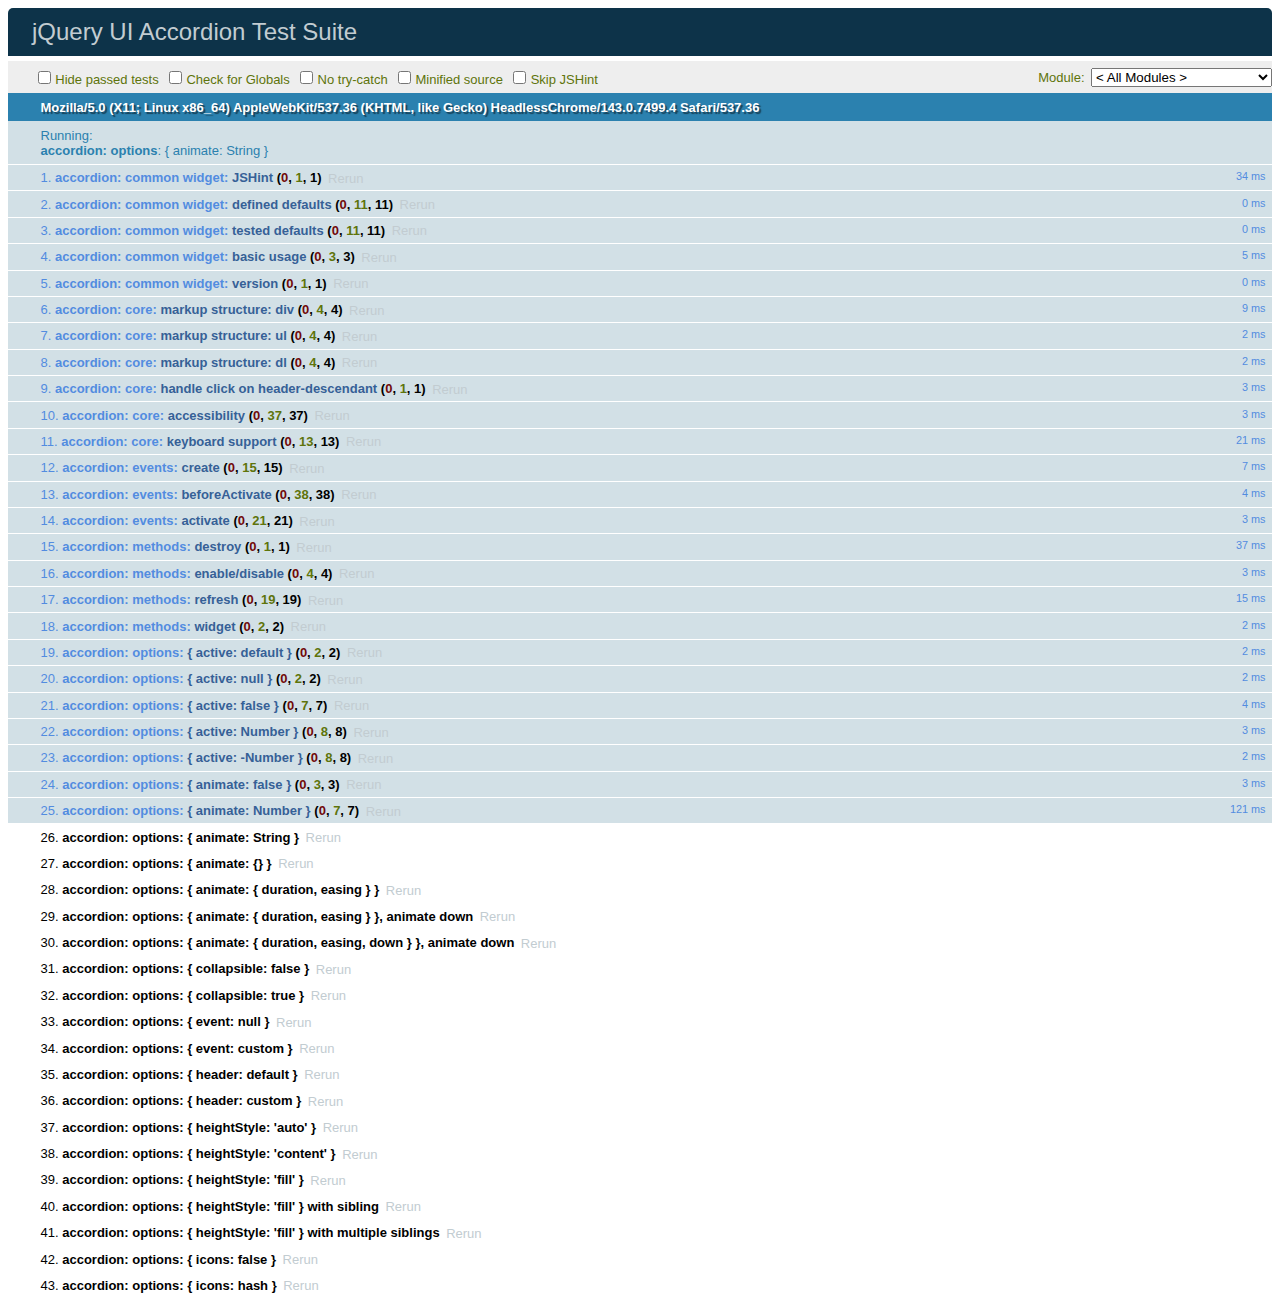
<file: jquery-ui-1.10.3/tests/unit/accordion/accordion.html>
<!doctype html>
<html lang="en">
<head>
	<meta charset="utf-8">
	<title>jQuery UI Accordion Test Suite</title>

	<script src="../../jquery.js"></script>
	<link rel="stylesheet" href="../../../external/qunit.css">
	<script src="../../../external/qunit.js"></script>
	<script src="../../jquery.simulate.js"></script>
	<script src="../testsuite.js"></script>
	<script>
	TestHelpers.loadResources({
		css: [ "ui.core", "ui.accordion" ],
		js: [
			"ui/jquery.ui.core.js",
			"ui/jquery.ui.widget.js",
			"ui/jquery.ui.accordion.js"
		]
	});
	</script>

	<script src="accordion_test_helpers.js"></script>
	<script src="accordion_common.js"></script>
	<script src="accordion_core.js"></script>
	<script src="accordion_events.js"></script>
	<script src="accordion_methods.js"></script>
	<script src="accordion_options.js"></script>

	<script src="../swarminject.js"></script>
	<style>
	#list, #list1 *, #navigation, #navigation * {
		margin: 0;
		padding: 0;
		font-size: 12px;
		line-height: 15px;
	}
	/* avoid IE7 oscillating between overflow visible and scroll values */
	#list1 > div {
		overflow: visible;
	}
	</style>
</head>
<body>
<h1 id="qunit-header">jQuery UI Accordion Test Suite</h1>
<h2 id="qunit-banner"></h2>
<div id="qunit-testrunner-toolbar"></div>
<h2 id="qunit-userAgent"></h2>
<ol id="qunit-tests"></ol>
<div id="qunit-fixture">

<div id="list1" class="foo">
	<h3 class="bar">There is one obvious advantage:</h3>
	<div class="foo">
		<p>
			You've seen it coming!
			<br>
			Buy now and get nothing for free!
			<br>
			Well, at least no free beer. Perhaps a bear, if you can afford it.
		</p>
	</div>
	<h3 class="bar">Now that you've got...</h3>
	<div class="foo">
		<p>
			your bear, you have to admit it!
			<br>
			No, we aren't <a href="#">selling bears</a>.
		</p>
		<p>
			We could talk about renting one.
		</p>
	</div>
	<h3 class="bar">Rent one bear, ...</h3>
	<div class="foo">
		<p>
			get two for three beer.
		</p>
		<p>
			And now, for something completely different.
		</p>
	</div>
</div>

<div id="navigationWrapper">
	<ul id="navigation">
		<li>
			<h2><a href="?p=1.1.1">Guitar</a></h2>
			<ul>
				<li><a href="?p=1.1.1.1">Electric</a></li>
				<li><a href="?p=1.1.1.2">Acoustic</a></li>
				<li><a href="?p=1.1.1.3">Amps</a></li>
				<li><a href="?p=1.1.1.4">Effects</a></li>
				<li><a href="?p=1.1.1.5">Accessories</a></li>
			</ul>
		</li>
		<li>
			<h2><a href="?p=1.1.2"><span>Bass</span></a></h2>
			<ul>
				<li><a href="?p=1.1.2.1">Electric</a></li>
				<li><a href="?p=1.1.2.2">Acoustic</a></li>
				<li><a href="?p=1.1.2.3">Amps</a></li>
				<li><a href="?p=1.1.2.4">Effects</a></li>
				<li><a href="?p=1.1.2.5">Accessories</a></li>
				<li><a href="?p=1.1.2.5">Accessories</a></li>
				<li><a href="?p=1.1.2.5">Accessories</a></li>
			</ul>
		</li>
		<li>
			<h2><a href="?p=1.1.3">Drums</a></h2>
			<ul>
				<li><a href="?p=1.1.3.2">Acoustic</a></li>
				<li><a href="?p=1.1.3.3">Electronic</a></li>
				<li><a href="?p=1.1.3.6">Accessories</a></li>
			</ul>
		</li>
	</ul>
</div>

<dl id="accordion-dl">
	<dt>
		Accordion Header 1
	</dt>
	<dd>
		Accordion Content 1
	</dd>
	<dt>
		Accordion Header 2
	</dt>
	<dd>
		Accordion Content 2
	</dd>
	<dt>
		Accordion Header 3
	</dt>
	<dd>
		Accordion Content 3
	</dd>
</dl>

</div>
</body>
</html>
</file>
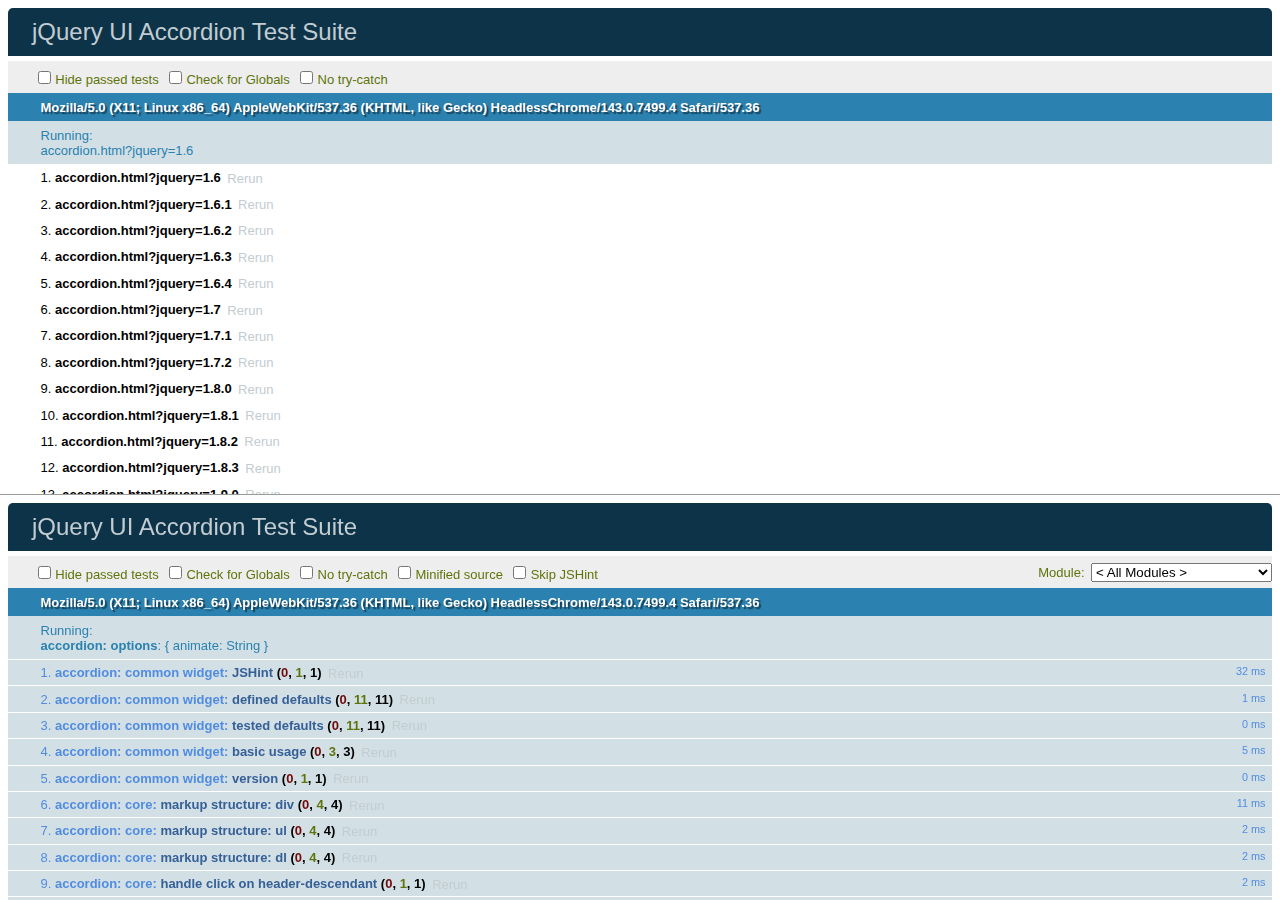
<file: jquery-ui-1.10.3/tests/unit/accordion/all.html>
<!doctype html>
<html lang="en">
<head>
	<meta charset="utf-8">
	<title>jQuery UI Accordion Test Suite</title>

	<script src="../../../jquery-1.9.1.js"></script>

	<link rel="stylesheet" href="../../../external/qunit.css">
	<link rel="stylesheet" href="../qunit-composite.css">
	<script src="../../../external/qunit.js"></script>
	<script src="../qunit-composite.js"></script>
	<script src="../subsuite.js"></script>

	<script>
	testAllVersions( "accordion" );
	</script>
</head>
<body>

<h1 id="qunit-header">jQuery UI Accordion Test Suite</h1>
<h2 id="qunit-banner"></h2>
<div id="qunit-testrunner-toolbar"></div>
<h2 id="qunit-userAgent"></h2>
<ol id="qunit-tests"></ol>
<div id="qunit-fixture">

</div>
</body>
</html>
</file>
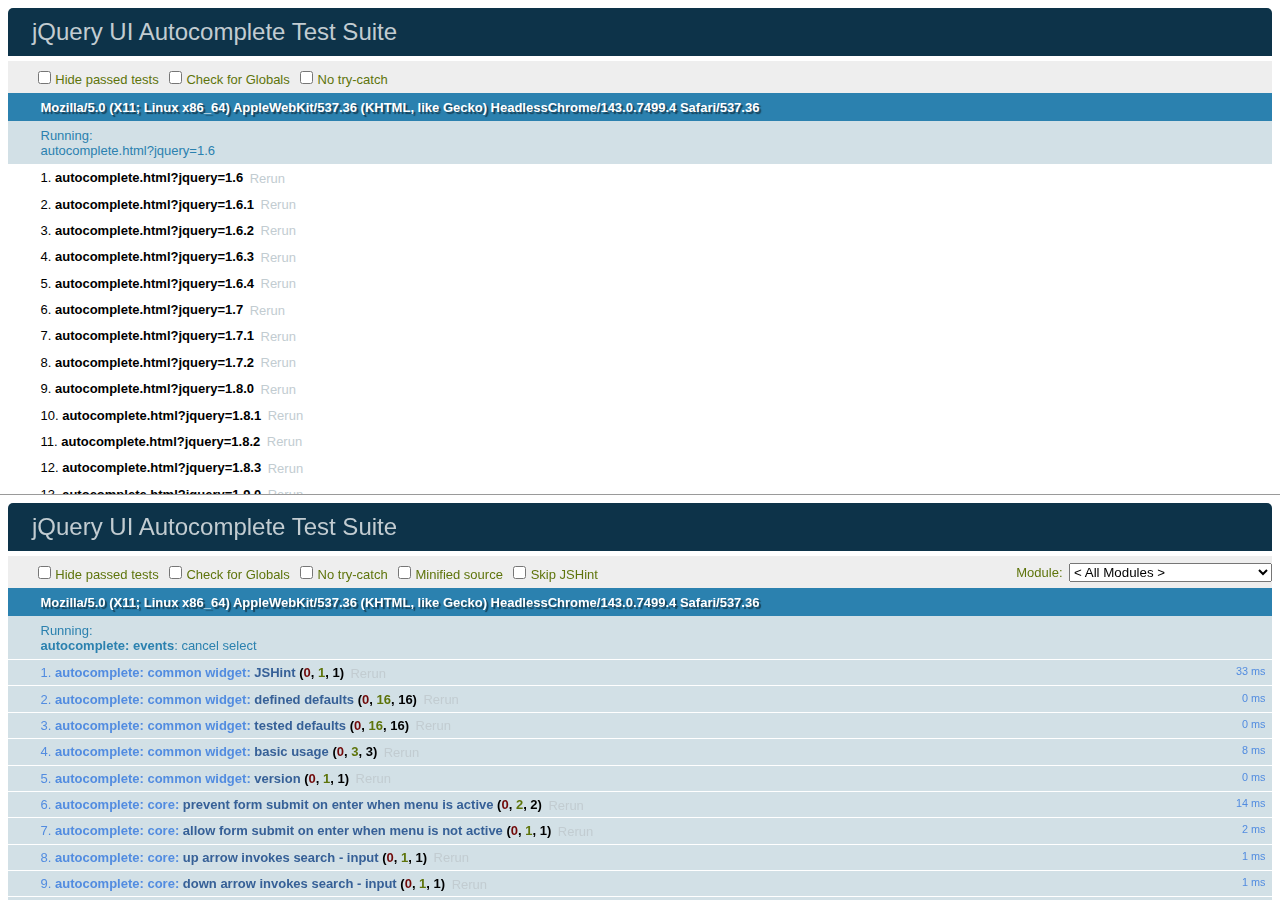
<file: jquery-ui-1.10.3/tests/unit/autocomplete/all.html>
<!doctype html>
<html lang="en">
<head>
	<meta charset="utf-8">
	<title>jQuery UI Autocomplete Test Suite</title>

	<script src="../../../jquery-1.9.1.js"></script>

	<link rel="stylesheet" href="../../../external/qunit.css">
	<link rel="stylesheet" href="../qunit-composite.css">
	<script src="../../../external/qunit.js"></script>
	<script src="../qunit-composite.js"></script>
	<script src="../subsuite.js"></script>

	<script>
	testAllVersions( "autocomplete" );
	</script>
</head>
<body>

<h1 id="qunit-header">jQuery UI Autocomplete Test Suite</h1>
<h2 id="qunit-banner"></h2>
<div id="qunit-testrunner-toolbar"></div>
<h2 id="qunit-userAgent"></h2>
<ol id="qunit-tests"></ol>
<div id="qunit-fixture">

</div>
</body>
</html>
</file>
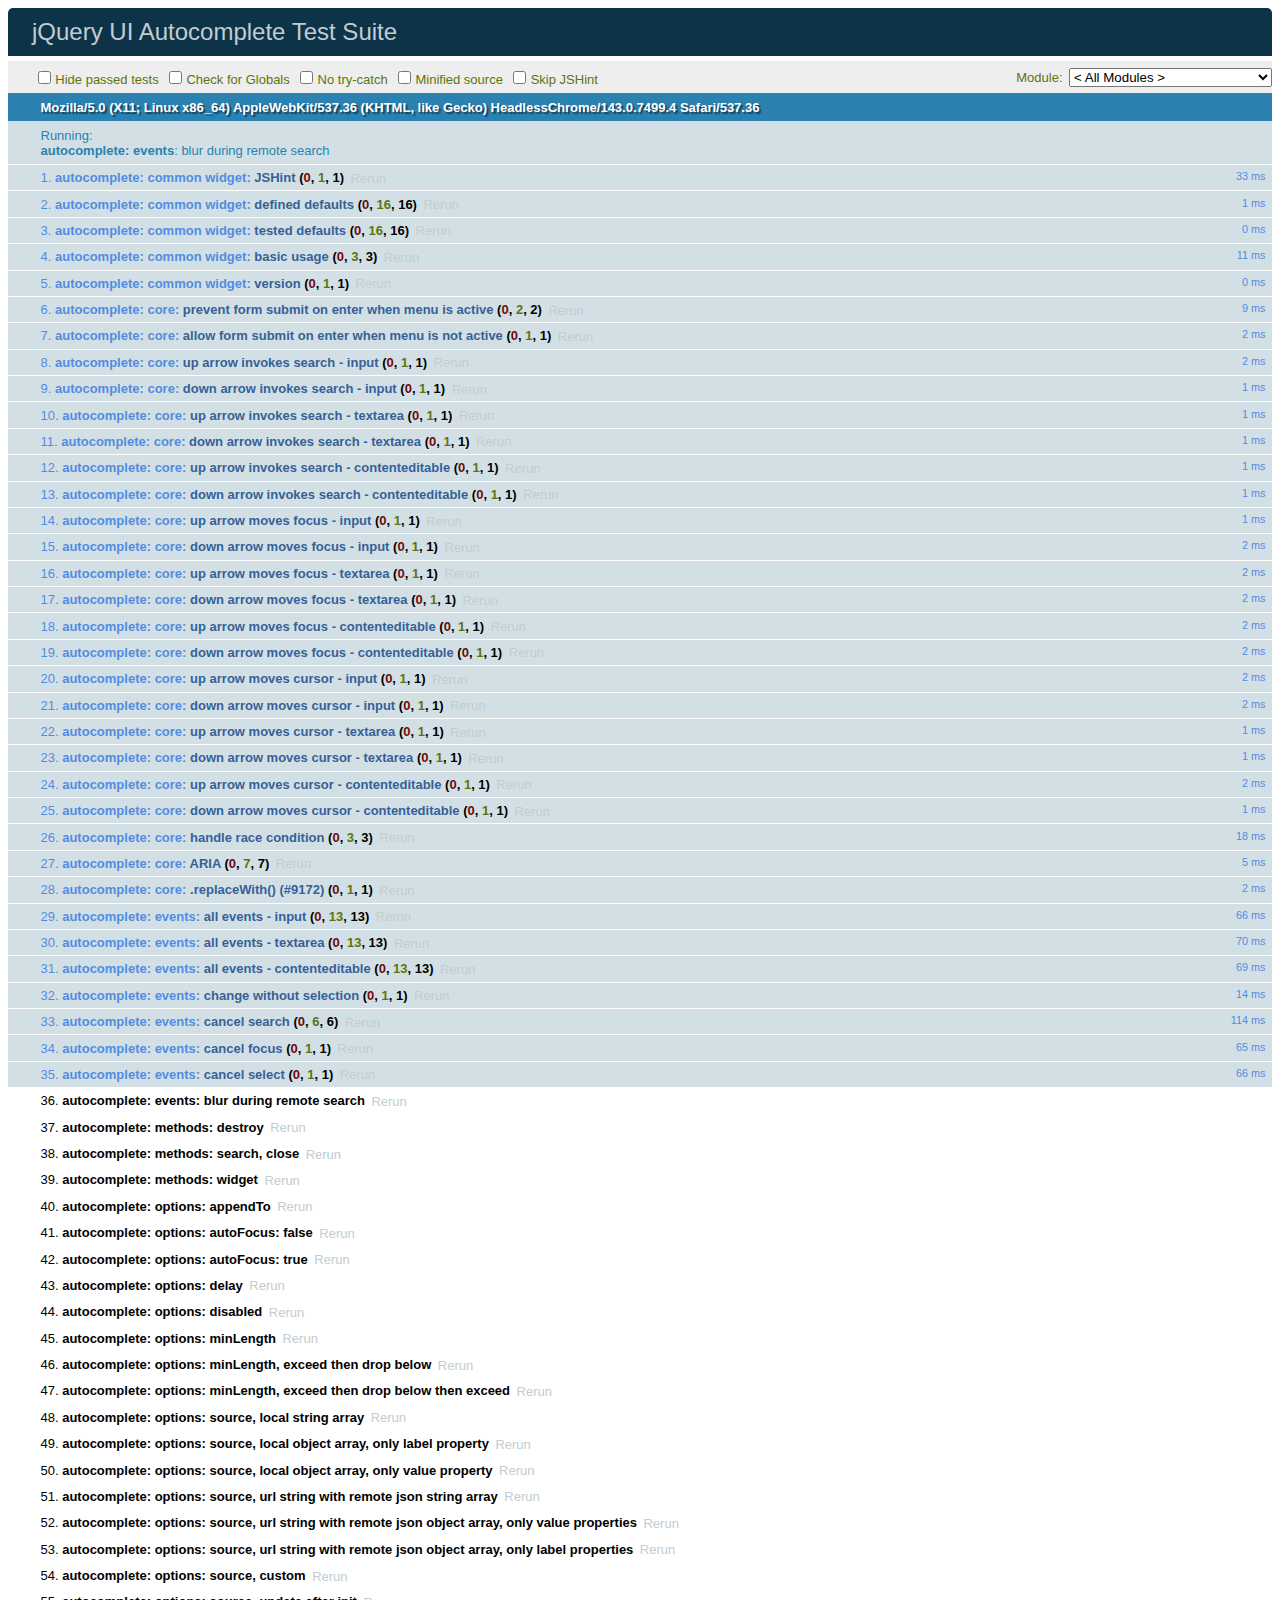
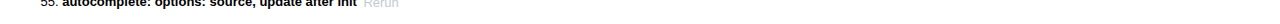
<file: jquery-ui-1.10.3/tests/unit/autocomplete/autocomplete.html>
<!doctype html>
<html lang="en">
<head>
	<meta charset="utf-8">
	<title>jQuery UI Autocomplete Test Suite</title>

	<script src="../../jquery.js"></script>
	<link rel="stylesheet" href="../../../external/qunit.css">
	<script src="../../../external/qunit.js"></script>
	<script src="../../jquery.simulate.js"></script>
	<script src="../testsuite.js"></script>
	<script>
	TestHelpers.loadResources({
		css: [ "ui.core", "ui.menu", "ui.autocomplete" ],
		js: [
			"ui/jquery.ui.core.js",
			"ui/jquery.ui.widget.js",
			"ui/jquery.ui.position.js",
			"ui/jquery.ui.menu.js",
			"ui/jquery.ui.autocomplete.js"
		]
	});
	</script>

	<script src="autocomplete_common.js"></script>
	<script src="autocomplete_core.js"></script>
	<script src="autocomplete_events.js"></script>
	<script src="autocomplete_methods.js"></script>
	<script src="autocomplete_options.js"></script>

	<script src="../swarminject.js"></script>
</head>
<body>

<h1 id="qunit-header">jQuery UI Autocomplete Test Suite</h1>
<h2 id="qunit-banner"></h2>
<div id="qunit-testrunner-toolbar"></div>
<h2 id="qunit-userAgent"></h2>
<ol id="qunit-tests"></ol>
<div id="qunit-fixture">

<div id="ac-wrap1" class="ac-wrap"></div>
<div id="ac-wrap2" class="ac-wrap"><input id="autocomplete" class="foo"></div>
<div id="autocomplete-contenteditable" contenteditable="" tabindex=0></div>
<textarea id="autocomplete-textarea"></textarea>

</div>
</body>
</html>
</file>
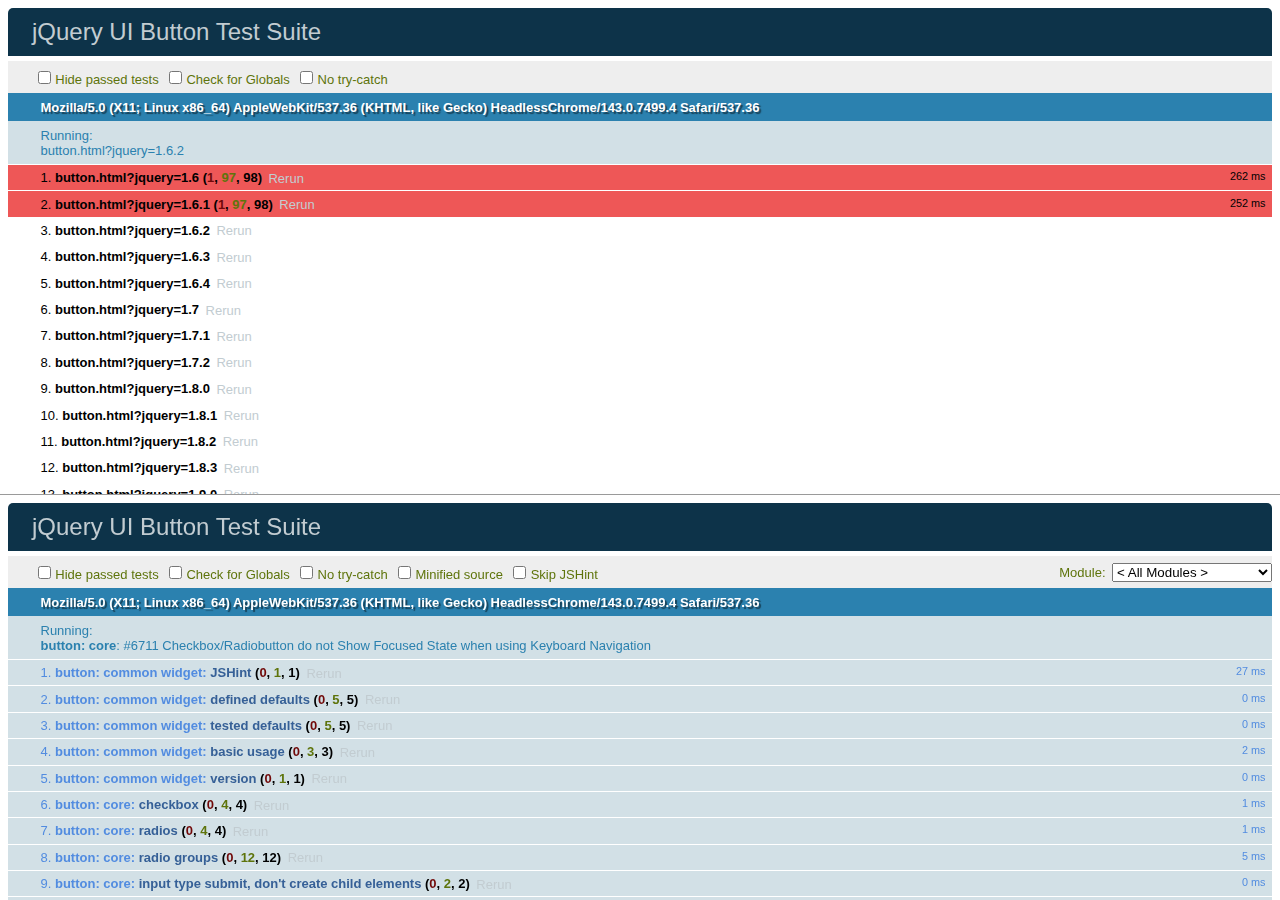
<file: jquery-ui-1.10.3/tests/unit/button/all.html>
<!doctype html>
<html lang="en">
<head>
	<meta charset="utf-8">
	<title>jQuery UI Button Test Suite</title>

	<script src="../../../jquery-1.9.1.js"></script>

	<link rel="stylesheet" href="../../../external/qunit.css">
	<link rel="stylesheet" href="../qunit-composite.css">
	<script src="../../../external/qunit.js"></script>
	<script src="../qunit-composite.js"></script>
	<script src="../subsuite.js"></script>

	<script>
	testAllVersions( "button" );
	</script>
</head>
<body>

<h1 id="qunit-header">jQuery UI Button Test Suite</h1>
<h2 id="qunit-banner"></h2>
<div id="qunit-testrunner-toolbar"></div>
<h2 id="qunit-userAgent"></h2>
<ol id="qunit-tests"></ol>
<div id="qunit-fixture">

</div>
</body>
</html>
</file>
<file: style.css>
/* Created by Artisteer v4.1.0.59861 */

#main
{
   background: #E8E8E8;
   margin:0 auto;
   font-size: 13px;
   font-family: Arial, 'Arial Unicode MS', Helvetica, Sans-Serif;
   position: relative;
   width: 100%;
   min-height: 100%;
   left: 0;
   top: 0;
   cursor:default;
   overflow:hidden;
}
table, ul.hmenu
{
   font-size: 13px;
   font-family: Arial, 'Arial Unicode MS', Helvetica, Sans-Serif;
}

h1, h2, h3, h4, h5, h6, p, a, ul, ol, li
{
   margin: 0;
   padding: 0;
}

@font-face {
    font-family: 'keep_calmmedium';
    src: url('font/keepcalm-medium-webfont.eot');
    src: url('font/keepcalm-medium-webfont.eot?#iefix') format('embedded-opentype'),
         url('font/keepcalm-medium-webfont.woff') format('woff'),
         url('font/keepcalm-medium-webfont.ttf') format('truetype'),
         url('font/keepcalm-medium-webfont.svg#keep_calmmedium') format('svg');
    font-weight: normal;
    font-style: normal;

}

/* Reset buttons border. It's important for input and button tags. 
 * border-collapse should be separate for shadow in IE. 
 */
.button
{
   border-collapse: separate;
   -webkit-background-origin: border !important;
   -moz-background-origin: border !important;
   background-origin: border-box !important;
   background: #ABABAB;
   background: linear-gradient(top, #BFBFBF 0, #999999 100%) no-repeat;
   background: -webkit-linear-gradient(top, #BFBFBF 0, #999999 100%) no-repeat;
   background: -moz-linear-gradient(top, #BFBFBF 0, #999999 100%) no-repeat;
   background: -o-linear-gradient(top, #BFBFBF 0, #999999 100%) no-repeat;
   background: -ms-linear-gradient(top, #BFBFBF 0, #999999 100%) no-repeat;
   background: linear-gradient(top, #BFBFBF 0, #999999 100%) no-repeat;
   -svg-background: linear-gradient(top, #BFBFBF 0, #999999 100%) no-repeat;
   -webkit-border-radius:4px;
   -moz-border-radius:4px;
   /*border-radius:4px;*/
   -webkit-box-shadow:0 0 2px 1px rgba(0, 0, 0, 0.15);
   -moz-box-shadow:0 0 2px 1px rgba(0, 0, 0, 0.15);
   box-shadow:0 0 2px 1px rgba(0, 0, 0, 0.15);
   border:1px solid #ABABAB;
   padding:0 10px;
   margin:0 auto;
   height:25px;
}

.postcontent,
.postheadericons,
.postfootericons,
.blockcontent,
ul.vmenu a 
{
   text-align: left;
}

.postcontent,
.postcontent li,
.postcontent table,
.postcontent a,
.postcontent a:link,
.postcontent a:visited,
.postcontent a.visited,
.postcontent a:hover,
.postcontent a.hovered
{
   font-family: Arial, 'Arial Unicode MS', Helvetica, Sans-Serif;
}

.postcontent p
{
   margin: 10px 0;
}

.postcontent h1, .postcontent h1 a, .postcontent h1 a:link, .postcontent h1 a:visited, .postcontent h1 a:hover,
.postcontent h2, .postcontent h2 a, .postcontent h2 a:link, .postcontent h2 a:visited, .postcontent h2 a:hover,
.postcontent h3, .postcontent h3 a, .postcontent h3 a:link, .postcontent h3 a:visited, .postcontent h3 a:hover,
.postcontent h4, .postcontent h4 a, .postcontent h4 a:link, .postcontent h4 a:visited, .postcontent h4 a:hover,
.postcontent h5, .postcontent h5 a, .postcontent h5 a:link, .postcontent h5 a:visited, .postcontent h5 a:hover,
.postcontent h6, .postcontent h6 a, .postcontent h6 a:link, .postcontent h6 a:visited, .postcontent h6 a:hover,
.blockheader .t, .blockheader .t a, .blockheader .t a:link, .blockheader .t a:visited, .blockheader .t a:hover,
.vmenublockheader .t, .vmenublockheader .t a, .vmenublockheader .t a:link, .vmenublockheader .t a:visited, .vmenublockheader .t a:hover,
.headline, .headline a, .headline a:link, .headline a:visited, .headline a:hover,
.slogan, .slogan a, .slogan a:link, .slogan a:visited, .slogan a:hover,
.postheader, .postheader a, .postheader a:link, .postheader a:visited, .postheader a:hover
{
   font-size: 32px;
   font-family: 'Trebuchet MS', Arial, Helvetica, Sans-Serif;
   font-weight: bold;
   font-style: normal;
   text-decoration: none;
}

.postcontent a, .postcontent a:link
{
   font-family: Arial, 'Arial Unicode MS', Helvetica, Sans-Serif;
   text-decoration: none;
   color: #49B2D4;
}

.postcontent a:visited, .postcontent a.visited
{
   font-family: Arial, 'Arial Unicode MS', Helvetica, Sans-Serif;
   text-decoration: none;
   color: #757575;
}

.postcontent  a:hover, .postcontent a.hover
{
   font-family: Arial, 'Arial Unicode MS', Helvetica, Sans-Serif;
   text-decoration: underline;
   color: #185467;
}

.postcontent h1
{
   color: #2693C5;
   margin: 0 0 12px;
   font-size: 24px;
   font-family: 'Trebuchet MS', Arial, Helvetica, Sans-Serif;
   font-weight: normal;
   font-style: normal;
}

.blockcontent h1
{
   margin: 0 0 12px;
   font-size: 24px;
   font-family: 'Trebuchet MS', Arial, Helvetica, Sans-Serif;
   font-weight: normal;
   font-style: normal;
}

.postcontent h1 a, .postcontent h1 a:link, .postcontent h1 a:hover, .postcontent h1 a:visited, .blockcontent h1 a, .blockcontent h1 a:link, .blockcontent h1 a:hover, .blockcontent h1 a:visited 
{
   font-size: 24px;
   font-family: 'Trebuchet MS', Arial, Helvetica, Sans-Serif;
   font-weight: normal;
   font-style: normal;
}

.postcontent h2
{
   color: #43ABDB;
   margin: 0 0 20px;
   font-size: 18px;
   font-family: 'Trebuchet MS', Arial, Helvetica, Sans-Serif;
   font-weight: normal;
   font-style: normal;
}

.blockcontent h2
{
   margin: 0 0 20px;
   font-size: 18px;
   font-family: 'Trebuchet MS', Arial, Helvetica, Sans-Serif;
   font-weight: normal;
   font-style: normal;
}

.postcontent h2 a, .postcontent h2 a:link, .postcontent h2 a:hover, .postcontent h2 a:visited, .blockcontent h2 a, .blockcontent h2 a:link, .blockcontent h2 a:hover, .blockcontent h2 a:visited 
{
   font-size: 18px;
   font-family: 'Trebuchet MS', Arial, Helvetica, Sans-Serif;
   font-weight: normal;
   font-style: normal;
}

.postcontent h3
{
   color: #A3A3A3;
   margin-left: 0;
   margin-right: 0;
   margin-bottom: 20px;
   font-size: 20px;
   font-family: 'Trebuchet MS', Arial, Helvetica, Sans-Serif;
}

.blockcontent h3
{
   margin-left: 0;
   margin-right: 0;
   margin-bottom: 20px;
   font-size: 20px;
   font-family: 'Trebuchet MS', Arial, Helvetica, Sans-Serif;
}

.postcontent h3 a, .postcontent h3 a:link, .postcontent h3 a:hover, .postcontent h3 a:visited, .blockcontent h3 a, .blockcontent h3 a:link, .blockcontent h3 a:hover, .blockcontent h3 a:visited 
{
   font-size: 20px;
   font-family: 'Trebuchet MS', Arial, Helvetica, Sans-Serif;
}

.postcontent h4
{
   color: #175978;
   margin: 10px 0;
   font-size: 16px;
   font-family: 'Trebuchet MS', Arial, Helvetica, Sans-Serif;
   font-weight: normal;
   font-style: normal;
}

.blockcontent h4
{
   margin: 10px 0;
   font-size: 16px;
   font-family: 'Trebuchet MS', Arial, Helvetica, Sans-Serif;
   font-weight: normal;
   font-style: normal;
}

.postcontent h4 a, .postcontent h4 a:link, .postcontent h4 a:hover, .postcontent h4 a:visited, .blockcontent h4 a, .blockcontent h4 a:link, .blockcontent h4 a:hover, .blockcontent h4 a:visited 
{
   font-size: 16px;
   font-family: 'Trebuchet MS', Arial, Helvetica, Sans-Serif;
   font-weight: normal;
   font-style: normal;
}

.postcontent h5
{
   color: #175978;
   margin: 26px 0;
   font-size: 11px;
   font-family: 'Trebuchet MS', Arial, Helvetica, Sans-Serif;
}

.blockcontent h5
{
   margin: 26px 0;
   font-size: 11px;
   font-family: 'Trebuchet MS', Arial, Helvetica, Sans-Serif;
}

.postcontent h5 a, .postcontent h5 a:link, .postcontent h5 a:hover, .postcontent h5 a:visited, .blockcontent h5 a, .blockcontent h5 a:link, .blockcontent h5 a:hover, .blockcontent h5 a:visited 
{
   font-size: 11px;
   font-family: 'Trebuchet MS', Arial, Helvetica, Sans-Serif;
}

.postcontent h6
{
   color: #43ABDB;
   margin-top: 35px;
   margin-bottom: 35px;
   font-size: 11px;
   font-family: 'Trebuchet MS', Arial, Helvetica, Sans-Serif;
}

.blockcontent h6
{
   margin-top: 35px;
   margin-bottom: 35px;
   font-size: 11px;
   font-family: 'Trebuchet MS', Arial, Helvetica, Sans-Serif;
}

.postcontent h6 a, .postcontent h6 a:link, .postcontent h6 a:hover, .postcontent h6 a:visited, .blockcontent h6 a, .blockcontent h6 a:link, .blockcontent h6 a:hover, .blockcontent h6 a:visited 
{
   font-size: 11px;
   font-family: 'Trebuchet MS', Arial, Helvetica, Sans-Serif;
}

header, footer, article, nav, #hmenu-bg, .sheet, .hmenu a, .vmenu a, .slidenavigator > a, .checkbox:before, .radiobutton:before
{
   -webkit-background-origin: border !important;
   -moz-background-origin: border !important;
   background-origin: border-box !important;
}

header, footer, article, nav, #hmenu-bg, .sheet, .slidenavigator > a, .checkbox:before, .radiobutton:before
{
   display: block;
   -webkit-box-sizing: border-box;
   -moz-box-sizing: border-box;
   box-sizing: border-box;
}

ul
{
   list-style-type: none;
}

ol
{
   list-style-position: inside;
}

html, body
{
   height: 100%;
}

body
{
   padding: 0;
   margin:0;
   min-width: 1000px;
   color: #000000;
}

.header:before, #header-bg:before, .layout-cell:before, .layout-wrapper:before, .footer:before, .nav:before, #hmenu-bg:before, .sheet:before
{
   width: 100%;
   content: " ";
   display: table;
}
.header:after, #header-bg:after, .layout-cell:after, .layout-wrapper:after, .footer:after, .nav:after, #hmenu-bg:after, .sheet:after,
.cleared, .clearfix:after {
   clear: both;
   font: 0/0 serif;
   display: block;
   content: " ";
}

form
{
   padding: 0 !important;
   margin: 0 !important;
}

table.position
{
   position: relative;
   width: 100%;
   table-layout: fixed;
}

li h1, .postcontent li h1, .blockcontent li h1 
{
   margin:1px;
} 
li h2, .postcontent li h2, .blockcontent li h2 
{
   margin:1px;
} 
li h3, .postcontent li h3, .blockcontent li h3 
{
   margin:1px;
} 
li h4, .postcontent li h4, .blockcontent li h4 
{
   margin:1px;
} 
li h5, .postcontent li h5, .blockcontent li h5 
{
   margin:1px;
} 
li h6, .postcontent li h6, .blockcontent li h6 
{
   margin:1px;
} 
li p, .postcontent li p, .blockcontent li p 
{
   margin:1px;
}


.shapes
{
   position: absolute;
   top: 0;
   right: 0;
   bottom: 0;
   left: 0;
   overflow: hidden;
   z-index: 0;
}

.slider-inner {
   position: relative;
   overflow: hidden;
   width: 100%;
   height: 100%;
}

.slidenavigator > a {
   display: inline-block;
   vertical-align: middle;
   outline-style: none;
   font-size: 1px;
}

.slidenavigator > a:last-child {
   margin-right: 0 !important;
}

.headline
{
  display: inline-block;
  position: absolute;
  min-width: 50px;
  top: 10px;
  left: 4.21%;
  line-height: 100%;
  margin-left: -4px !important;
  -webkit-transform: rotate(0deg);
  -moz-transform: rotate(0deg);
  -o-transform: rotate(0deg);
  -ms-transform: rotate(0deg);
  transform: rotate(0deg);
  z-index: 101;
}

.headline, 
.headline a, 
.headline a:link, 
.headline a:visited, 
.headline a:hover
{
font-size: 55px;
font-family: 'keep_calmmedium','Trebuchet MS', Arial, Helvetica, Sans-Serif;
font-weight: normal;
font-style: normal;
text-decoration: none;
  padding: 0;
  margin: 0;
  color: #EAF6FA !important;
  white-space: nowrap;
}
.slogan
{
  display: inline-block;
  position: absolute;
  min-width: 50px;
  top: 69px;
  left: 7.5%;
  line-height: 100%;
  margin-left: -33px !important;
  -webkit-transform: rotate(0deg);
  -moz-transform: rotate(0deg);
  -o-transform: rotate(0deg);
  -ms-transform: rotate(0deg);
  transform: rotate(0deg);
  z-index: 102;
  white-space: nowrap;
}

.slogan, 
.slogan a, 
.slogan a:link, 
.slogan a:visited, 
.slogan a:hover
{
font-size: 26px;
font-family: Arial, 'Arial Unicode MS', Helvetica, Sans-Serif;
font-weight: normal;
font-style: normal;
text-decoration: none;
  padding: 0;
  margin: 0;
  color: #FFFFFF !important;
}




.footer .layout-item-0 { padding-top: 20px;padding-right: 20px;padding-bottom: 20px;padding-left: 35px;  }
.footer .layout-item-1 { padding: 20px;  }
.footer .layout-item-2 { padding-top: 20px;padding-right: 35px;padding-bottom: 20px;padding-left: 20px;  }
.ie7 .post .layout-cell {border:none !important; padding:0 !important; }
.ie6 .post .layout-cell {border:none !important; padding:0 !important; }

#header-bg
{
   position: absolute;
   overflow:hidden;
   left:0;
   margin:0 auto;
   width: 100%;
   height: 100px;
   z-index: auto;
   background-position: center top;
   background-image: url('images/header.png');
   background-repeat: no-repeat;
}

.sheet
{
   background: #FFFFFF;
   background: transparent;
   margin:0 auto;
   position:relative;
   cursor:auto;
   width: 1000px;
   z-index: auto !important;
}

.header
{
   margin:0 auto;
   height: 100px;
   background-image: url('images/header.png');
   background-position: center top;
   background-repeat: no-repeat;
   position: relative;
   z-index: auto !important;
}

.responsive .header 
{
   background-image: url('images/header.png');
   background-position: center center;
}

.header>.widget 
{
   position:absolute;
   z-index:101;
}

.layout-wrapper
{
   position: relative;
   margin: 0 auto 0 auto;
   z-index: auto !important;
}

.content-layout
{
   display: table;
   width: 100%;
   table-layout: fixed;
}

.content-layout-row 
{
   display: table-row;
}

.layout-cell
{
   display: table-cell;
   vertical-align: top;
}

/* need only for content layout in post content */ 
.postcontent .content-layout
{
   border-collapse: collapse;
}

.block
{
   margin:10px;
}
div.block img
{
   border: none;
   margin: 0;
}

.blockheader
{
   padding:6px 5px;
   margin:0 auto;
}
.blockheader .t,
.blockheader .t a,
.blockheader .t a:link,
.blockheader .t a:visited, 
.blockheader .t a:hover
{
   color: #000000;
   font-size: 14px;
   font-family: Arial, 'Arial Unicode MS', Helvetica, Sans-Serif;
   margin: 0 10px 0 5px;
}

.blockcontent
{
   padding:5px;
   margin:0 auto;
   color: #363636;
   font-size: 13px;
   font-family: Arial, 'Arial Unicode MS', Helvetica, Sans-Serif;
}
.blockcontent table,
.blockcontent li, 
.blockcontent a,
.blockcontent a:link,
.blockcontent a:visited,
.blockcontent a:hover
{
   color: #363636;
   font-size: 13px;
   font-family: Arial, 'Arial Unicode MS', Helvetica, Sans-Serif;
}

.blockcontent p
{
   margin: 6px 0;
}

.blockcontent a, .blockcontent a:link
{
   color: #2D9ABE;
   font-family: Arial, 'Arial Unicode MS', Helvetica, Sans-Serif;
   text-decoration: underline;
}

.blockcontent a:visited, .blockcontent a.visited
{
   color: #A3A3A3;
   font-family: Arial, 'Arial Unicode MS', Helvetica, Sans-Serif;
   text-decoration: none;
}

.blockcontent a:hover, .blockcontent a.hover
{
   color: #43ABDB;
   font-family: Arial, 'Arial Unicode MS', Helvetica, Sans-Serif;
   text-decoration: none;
}
.block ul>li:before
{
   content:url('images/blockbullets.png');
   margin-right:6px;
   bottom: 2px;
   position:relative;
   display:inline-block;
   vertical-align:middle;
   font-size:0;
   line-height:0;
   margin-left: -12px;
}
.opera .block ul>li:before
{
   /* Vertical-align:middle in Opera doesn't need additional offset */
    bottom: 0;
}

.block li
{
   font-size: 13px;
   font-family: Arial, 'Arial Unicode MS', Helvetica, Sans-Serif;
   line-height: 125%;
   color: #0B2D3C;
}

.block ul>li, .block ol
{
   padding: 0;
}

.block ul>li
{
   padding-left: 12px;
}

.breadcrumbs
{
   margin:0 auto;
}

a.button,
a.button:link,
a:link.button:link,
body a.button:link,
a.button:visited,
body a.button:visited,
input.button,
button.button
{
   text-decoration: none;
   font-size: 14px;
   font-family: 'Trebuchet MS', Arial, Helvetica, Sans-Serif;
   position:relative;
   display: inline-block;
   vertical-align: middle;
   white-space: nowrap;
   text-align: center;
   color: #1F1F1F;
   margin: 0 5px 0 0 !important;
   overflow: visible;
   cursor: pointer;
   text-indent: 0;
   line-height: 29px;
   -webkit-box-sizing: content-box;
   -moz-box-sizing: content-box;
   box-sizing: content-box;
}

.button img
{
   margin: 0;
   vertical-align: middle;
}

.firefox2 .button
{
   display: block;
   float: left;
}

input, select, textarea, a.search-button span
{
   vertical-align: middle;
   font-size: 14px;
   font-family: 'Trebuchet MS', Arial, Helvetica, Sans-Serif;
}

.block select 
{
   width:96%;
}

input.button
{
   float: none !important;
}

.button.active, .button.active:hover
{
   background: #69BCE2;
   background: linear-gradient(top, #8BCBE9 0, #4BAFDD 100%) no-repeat;
   background: -webkit-linear-gradient(top, #8BCBE9 0, #4BAFDD 100%) no-repeat;
   background: -moz-linear-gradient(top, #8BCBE9 0, #4BAFDD 100%) no-repeat;
   background: -o-linear-gradient(top, #8BCBE9 0, #4BAFDD 100%) no-repeat;
   background: -ms-linear-gradient(top, #8BCBE9 0, #4BAFDD 100%) no-repeat;
   background: linear-gradient(top, #8BCBE9 0, #4BAFDD 100%) no-repeat;
   -svg-background: linear-gradient(top, #8BCBE9 0, #4BAFDD 100%) no-repeat;
   -webkit-border-radius:4px;
   -moz-border-radius:4px;
   border-radius:4px;
   -webkit-box-shadow:0 0 2px 1px rgba(0, 0, 0, 0.15);
   -moz-box-shadow:0 0 2px 1px rgba(0, 0, 0, 0.15);
   box-shadow:0 0 2px 1px rgba(0, 0, 0, 0.15);
   border:1px solid #ABABAB;
   padding:0 20px;
   margin:0 auto;
}
.button.active, .button.active:hover {
   color: #0B252D !important;
}

.button.hover, .button:hover
{
   background: #69BCE2;
   background: linear-gradient(top, #8BCBE9 0, #4BAFDD 100%) no-repeat;
   background: -webkit-linear-gradient(top, #8BCBE9 0, #4BAFDD 100%) no-repeat;
   background: -moz-linear-gradient(top, #8BCBE9 0, #4BAFDD 100%) no-repeat;
   background: -o-linear-gradient(top, #8BCBE9 0, #4BAFDD 100%) no-repeat;
   background: -ms-linear-gradient(top, #8BCBE9 0, #4BAFDD 100%) no-repeat;
   background: linear-gradient(top, #8BCBE9 0, #4BAFDD 100%) no-repeat;
   -svg-background: linear-gradient(top, #8BCBE9 0, #4BAFDD 100%) no-repeat;
   -webkit-border-radius:4px;
   -moz-border-radius:4px;
   /*border-radius:4px;*/
   -webkit-box-shadow:0 0 2px 1px rgba(0, 0, 0, 0.15);
   -moz-box-shadow:0 0 2px 1px rgba(0, 0, 0, 0.15);
   box-shadow:0 0 2px 1px rgba(0, 0, 0, 0.15);
   border:1px solid #ABABAB;
   padding:0 10px;
   margin:0 auto;
}
.button.hover, .button:hover {
   color: #09232F !important;
}

input[type="text"], input[type="password"], input[type="email"], input[type="url"], textarea
{
   background: #FFFFFF;
   border:1px solid rgba(191, 191, 191, 0.2);
   margin:0 auto;
}
input[type="text"], input[type="password"], input[type="email"], input[type="url"], textarea
{
   width: auto;
   padding: 5px 0;
   color: #404040 !important;
   font-size: 13px;
   font-family: Arial, 'Arial Unicode MS', Helvetica, Sans-Serif;
   font-weight: normal;
   font-style: normal;
   text-shadow: none;
}
input.error, textarea.error
{
   background: #FFFFFF;
   border:1px solid #E2341D;
   margin:0 auto;
}
input.error, textarea.error {
   color: #404040 !important;
   font-size: 13px;
   font-family: Arial, 'Arial Unicode MS', Helvetica, Sans-Serif;
   font-weight: normal;
   font-style: normal;
}
form.search input[type="text"]
{
   background: #FFFFFF;
   border-radius: 0;
   border:1px solid #BFBFBF;
   margin:0 auto;
   width: 100%;
   padding: 0 0;
   -webkit-box-sizing: border-box;
   -moz-box-sizing: border-box;
   box-sizing: border-box;
   color: #404040 !important;
   font-size: 13px;
   font-family: Arial, 'Arial Unicode MS', Helvetica, Sans-Serif;
   font-weight: normal;
   font-style: normal;
}
form.search 
{
   background-image: none;
   border: 0;
   display:block;
   position:relative;
   top:0;
   padding:0;
   margin:5px;
   left:0;
   line-height: 0;
}

form.search input, a.search-button
{
   top:0;
   right:0;
}

form.search>input, a.search-button{
   bottom:0;
   left:0;
   vertical-align: middle;
}

form.search input[type="submit"], input.search-button, a.search-button
{
   background: #ABABAB;
   -webkit-border-radius:0 -1px -1px 0;
   -moz-border-radius:0 -1px -1px 0;
   border-radius:0 -1px -1px 0;
   margin:0 auto;
}
form.search input[type="submit"], input.search-button, a.search-button {
   position:absolute;
   left:auto;
   display:block;
   border: 0;
   top: 1px;
   bottom: 1px;
   right: 	1px;
   padding:0 6px;
   color: #1F1F1F !important;
   font-size: 13px;
   font-family: Arial, 'Arial Unicode MS', Helvetica, Sans-Serif;
   font-weight: normal;
   font-style: normal;
   cursor: pointer;
}

a.search-button span.search-button-text, a.search-button:after {
   vertical-align:middle;
}

a.search-button:after {
   display:inline-block;
   content:' ';
   height: 100%;
}

a.search-button, a.search-button span,
a.search-button:visited, a.search-button.visited,
a.search-button:hover, a.search-button.hover 
{
   text-decoration: none;
   font-size: 13px;
   font-family: Arial, 'Arial Unicode MS', Helvetica, Sans-Serif;
   font-weight: normal;
   font-style: normal;
}

label.checkbox:before
{
   background: #FFFFFF;
   -webkit-border-radius:1px;
   -moz-border-radius:1px;
   border-radius:1px;
   border-width: 0;
   margin:0 auto;
   width:16px;
   height:16px;
}
label.checkbox
{
   cursor: pointer;
   font-size: 13px;
   font-family: Arial, 'Arial Unicode MS', Helvetica, Sans-Serif;
   font-weight: normal;
   font-style: normal;
   line-height: 16px;
   display: inline-block;
   color: #363636 !important;
}

.checkbox>input[type="checkbox"]
{
   margin: 0 5px 0 0;
}

label.checkbox.active:before
{
   background: #9CD3EC;
   -webkit-border-radius:1px;
   -moz-border-radius:1px;
   border-radius:1px;
   border-width: 0;
   margin:0 auto;
   width:16px;
   height:16px;
   display: inline-block;
}

label.checkbox.hovered:before
{
   background: #DDF0F8;
   -webkit-border-radius:1px;
   -moz-border-radius:1px;
   border-radius:1px;
   border-width: 0;
   margin:0 auto;
   width:16px;
   height:16px;
   display: inline-block;
}

label.radiobutton:before
{
   background: #FFFFFF;
   -webkit-border-radius:3px;
   -moz-border-radius:3px;
   border-radius:3px;
   border-width: 0;
   margin:0 auto;
   width:12px;
   height:12px;
}
label.radiobutton
{
   cursor: pointer;
   font-size: 13px;
   font-family: Arial, 'Arial Unicode MS', Helvetica, Sans-Serif;
   font-weight: normal;
   font-style: normal;
   line-height: 12px;
   display: inline-block;
   color: #363636 !important;
}

.radiobutton>input[type="radio"]
{
   vertical-align: baseline;
   margin: 0 5px 0 0;
}

label.radiobutton.active:before
{
   background: #9CD3EC;
   -webkit-border-radius:3px;
   -moz-border-radius:3px;
   border-radius:3px;
   border-width: 0;
   margin:0 auto;
   width:12px;
   height:12px;
   display: inline-block;
}

label.radiobutton.hovered:before
{
   background: #DDF0F8;
   -webkit-border-radius:3px;
   -moz-border-radius:3px;
   border-radius:3px;
   border-width: 0;
   margin:0 auto;
   width:12px;
   height:12px;
   display: inline-block;
}

.comments
{
   border-top:1px dotted #BFBFBF;
   margin:0 auto;
   margin-top: 25px;
}

.comments h2
{
   color: #000000;
}

.comment-inner
{
   background: #E8E8E8;
   background: transparent;
   -webkit-border-radius:2px;
   -moz-border-radius:2px;
   border-radius:2px;
   padding:5px;
   margin:0 auto;
   margin-left: 94px;
}
.comment-avatar 
{
   float:left;
   width:80px;
   height:80px;
   padding:1px;
   background:#fff;
   border:1px solid #BFBFBF;
}

.comment-avatar>img
{
   margin:0 !important;
   border:none !important;
}

.comment-content
{
   padding:10px 0;
   color: #000000;
   font-family: Arial, 'Arial Unicode MS', Helvetica, Sans-Serif;
}

.comment
{
   margin-top: 6px;
}

.comment:first-child
{
   margin-top: 0;
}

.comment-header
{
   color: #000000;
   font-family: Arial, 'Arial Unicode MS', Helvetica, Sans-Serif;
   line-height: 100%;
}

.comment-header a, 
.comment-header a:link, 
.comment-header a:visited,
.comment-header a.visited,
.comment-header a:hover,
.comment-header a.hovered
{
   font-family: Arial, 'Arial Unicode MS', Helvetica, Sans-Serif;
   line-height: 100%;
}

.comment-header a, .comment-header a:link
{
   font-family: Arial, 'Arial Unicode MS', Helvetica, Sans-Serif;
   color: #1B5E74;
}

.comment-header a:visited, .comment-header a.visited
{
   font-family: Arial, 'Arial Unicode MS', Helvetica, Sans-Serif;
   color: #363636;
}

.comment-header a:hover,  .comment-header a.hovered
{
   font-family: Arial, 'Arial Unicode MS', Helvetica, Sans-Serif;
   color: #07171D;
}

.comment-content a, 
.comment-content a:link, 
.comment-content a:visited,
.comment-content a.visited,
.comment-content a:hover,
.comment-content a.hovered
{
   font-family: Arial, 'Arial Unicode MS', Helvetica, Sans-Serif;
}

.comment-content a, .comment-content a:link
{
   font-family: Arial, 'Arial Unicode MS', Helvetica, Sans-Serif;
   color: #1B5E74;
}

.comment-content a:visited, .comment-content a.visited
{
   font-family: Arial, 'Arial Unicode MS', Helvetica, Sans-Serif;
   color: #363636;
}

.comment-content a:hover,  .comment-content a.hovered
{
   font-family: Arial, 'Arial Unicode MS', Helvetica, Sans-Serif;
   color: #07171D;
}

.pager
{
   background: #E8E8E8;
   background: linear-gradient(top, #FFFFFF 0, #A8A8A8 100%) no-repeat;
   background: -webkit-linear-gradient(top, #FFFFFF 0, #A8A8A8 100%) no-repeat;
   background: -moz-linear-gradient(top, #FFFFFF 0, #A8A8A8 100%) no-repeat;
   background: -o-linear-gradient(top, #FFFFFF 0, #A8A8A8 100%) no-repeat;
   background: -ms-linear-gradient(top, #FFFFFF 0, #A8A8A8 100%) no-repeat;
   background: linear-gradient(top, #FFFFFF 0, #A8A8A8 100%) no-repeat;
   -svg-background: linear-gradient(top, #FFFFFF 0, #A8A8A8 100%) no-repeat;
   -webkit-border-radius:2px;
   -moz-border-radius:2px;
   border-radius:2px;
   border:1px solid #BFBFBF;
   padding:5px;
}

.pager>*:last-child,
.pager>*:last-child:hover
{
   margin-right:0;
}

.pager>span {
   cursor:default;
}

.pager>*
{
   background: #DEDEDE;
   background: linear-gradient(top, #FFFFFF 0, #ABABAB 100%) no-repeat;
   background: -webkit-linear-gradient(top, #FFFFFF 0, #ABABAB 100%) no-repeat;
   background: -moz-linear-gradient(top, #FFFFFF 0, #ABABAB 100%) no-repeat;
   background: -o-linear-gradient(top, #FFFFFF 0, #ABABAB 100%) no-repeat;
   background: -ms-linear-gradient(top, #FFFFFF 0, #ABABAB 100%) no-repeat;
   background: linear-gradient(top, #FFFFFF 0, #ABABAB 100%) no-repeat;
   -svg-background: linear-gradient(top, #FFFFFF 0, #ABABAB 100%) no-repeat;
   -webkit-border-radius:2px;
   -moz-border-radius:2px;
   border-radius:2px;
   border:1px solid #ABABAB;
   padding:7px;
   margin:0 4px 0 auto;
   position:relative;
   display:inline-block;
   margin-left: 0;
}

.pager a:link,
.pager a:visited
{
   font-family: Arial, 'Arial Unicode MS', Helvetica, Sans-Serif;
   text-decoration: none;
   color: #424242
;
}

.pager .active
{
   background: #9CD3EC;
   background: linear-gradient(top, #E1F2F9 0, #58B4DF 100%) no-repeat;
   background: -webkit-linear-gradient(top, #E1F2F9 0, #58B4DF 100%) no-repeat;
   background: -moz-linear-gradient(top, #E1F2F9 0, #58B4DF 100%) no-repeat;
   background: -o-linear-gradient(top, #E1F2F9 0, #58B4DF 100%) no-repeat;
   background: -ms-linear-gradient(top, #E1F2F9 0, #58B4DF 100%) no-repeat;
   background: linear-gradient(top, #E1F2F9 0, #58B4DF 100%) no-repeat;
   -svg-background: linear-gradient(top, #E1F2F9 0, #58B4DF 100%) no-repeat;
   border:1px solid #ABABAB;
   padding:7px;
   margin:0 4px 0 auto;
   color: #0A2129
;
}

.pager .more
{
   background: #DEDEDE;
   background: linear-gradient(top, #FFFFFF 0, #ABABAB 100%) no-repeat;
   background: -webkit-linear-gradient(top, #FFFFFF 0, #ABABAB 100%) no-repeat;
   background: -moz-linear-gradient(top, #FFFFFF 0, #ABABAB 100%) no-repeat;
   background: -o-linear-gradient(top, #FFFFFF 0, #ABABAB 100%) no-repeat;
   background: -ms-linear-gradient(top, #FFFFFF 0, #ABABAB 100%) no-repeat;
   background: linear-gradient(top, #FFFFFF 0, #ABABAB 100%) no-repeat;
   -svg-background: linear-gradient(top, #FFFFFF 0, #ABABAB 100%) no-repeat;
   border:1px solid #BFBFBF;
   margin:0 4px 0 auto;
}
.pager a.more:link,
.pager a.more:visited
{
   color: #0D2B36
;
}
.pager a:hover
{
   background: #9CD3EC;
   background: linear-gradient(top, #E1F2F9 0, #58B4DF 100%) no-repeat;
   background: -webkit-linear-gradient(top, #E1F2F9 0, #58B4DF 100%) no-repeat;
   background: -moz-linear-gradient(top, #E1F2F9 0, #58B4DF 100%) no-repeat;
   background: -o-linear-gradient(top, #E1F2F9 0, #58B4DF 100%) no-repeat;
   background: -ms-linear-gradient(top, #E1F2F9 0, #58B4DF 100%) no-repeat;
   background: linear-gradient(top, #E1F2F9 0, #58B4DF 100%) no-repeat;
   -svg-background: linear-gradient(top, #E1F2F9 0, #58B4DF 100%) no-repeat;
   border:1px solid #ABABAB;
   padding:7px;
   margin:0 4px 0 auto;
}
.pager  a:hover,
.pager  a.more:hover
{
   color: #1A1A1A
;
}
.pager>*:after
{
   margin:0 0 0 auto;
   display:inline-block;
   position:absolute;
   content: ' ';
   top:0;
   width:0;
   height:100%;
   right: 0;
   text-decoration:none;
}

.pager>*:last-child:after{
   display:none;
}

.commentsform
{
   background: #E8E8E8;
   background: transparent;
   padding:10px;
   margin:0 auto;
   margin-top:25px;
   color: #000000;
}

.commentsform h2{
   padding-bottom:10px;
   margin: 0;
   color: #000000;
}

.commentsform label {
   display: inline-block;
   line-height: 25px;
}

.commentsform input:not([type=submit]), .commentsform textarea {
   box-sizing: border-box;
   -moz-box-sizing: border-box;
   -webkit-box-sizing: border-box;
   width:100%;
   max-width:100%;
}

.commentsform .form-submit
{
   margin-top: 10px;
}
.post
{
   padding:15px;
}
a img
{
   border: 0;
}

.article img, img.article, .block img, .footer img
{
   margin: 0 0 0 0;
}

.metadata-icons img
{
   border: none;
   vertical-align: middle;
   margin: 2px;
}

.article table, table.article
{
   border-collapse: collapse;
   margin: 1px;
}

.post .content-layout-br
{
   height: 0;
}

.article th, .article td
{
   padding: 2px;
   vertical-align: top;
   text-align: left;
}

.article th
{
   text-align: center;
   vertical-align: middle;
   padding: 7px;
}

pre
{
   overflow: auto;
   padding: 0.1em;
}

.preview-cms-logo
{
   border: 0;
   margin: 1em 1em 0 0;
   float: left;
}

.image-caption-wrapper
{
   padding: 0 0 0 0;
   -webkit-box-sizing: border-box;
   -moz-box-sizing: border-box;
   box-sizing: border-box;
}

.image-caption-wrapper img
{
   margin: 0 !important;
   -webkit-box-sizing: border-box;
   -moz-box-sizing: border-box;
   box-sizing: border-box;
}

.image-caption-wrapper div.collage
{
   margin: 0 !important;
   -webkit-box-sizing: border-box;
   -moz-box-sizing: border-box;
   box-sizing: border-box;
}

.image-caption-wrapper p
{
   font-size: 80%;
   text-align: right;
   margin: 0;
}

.postheader
{
   color: #144657;
   margin: 0 0 5px;
   font-size: 24px;
   font-family: 'Trebuchet MS', Arial, Helvetica, Sans-Serif;
   font-weight: normal;
   font-style: normal;
}

.postheader a, 
.postheader a:link, 
.postheader a:visited,
.postheader a.visited,
.postheader a:hover,
.postheader a.hovered
{
   font-size: 24px;
   font-family: 'Trebuchet MS', Arial, Helvetica, Sans-Serif;
   font-weight: normal;
   font-style: normal;
}

.postheader a, .postheader a:link
{
   font-family: 'Trebuchet MS', Arial, Helvetica, Sans-Serif;
   text-decoration: none;
   text-align: left;
   color: #30A7CF;
}

.postheader a:visited, .postheader a.visited
{
   font-family: 'Trebuchet MS', Arial, Helvetica, Sans-Serif;
   text-decoration: none;
   text-align: left;
   color: #41AED2;
}

.postheader a:hover,  .postheader a.hovered
{
   font-family: 'Trebuchet MS', Arial, Helvetica, Sans-Serif;
   text-decoration: none;
   text-align: left;
   color: #185467;
}

.postheadericons,
.postheadericons a,
.postheadericons a:link,
.postheadericons a:visited,
.postheadericons a:hover
{
   font-family: Arial, 'Arial Unicode MS', Helvetica, Sans-Serif;
   color: #363636;
}

.postheadericons
{
   padding: 1px;
}

.postheadericons a, .postheadericons a:link
{
   font-family: Arial, 'Arial Unicode MS', Helvetica, Sans-Serif;
   text-decoration: none;
   color: #4F4F4F;
}

.postheadericons a:visited, .postheadericons a.visited
{
   font-family: Arial, 'Arial Unicode MS', Helvetica, Sans-Serif;
   font-weight: normal;
   font-style: italic;
   text-decoration: none;
   color: #4F4F4F;
}

.postheadericons a:hover, .postheadericons a.hover
{
   font-family: Arial, 'Arial Unicode MS', Helvetica, Sans-Serif;
   font-weight: normal;
   font-style: italic;
   text-decoration: underline;
   color: #08202B;
}

.postpdficon:before
{
   content:url('images/postpdficon.png');
   margin-right:6px;
   position:relative;
   display:inline-block;
   vertical-align:middle;
   font-size:0;
   line-height:0;
   bottom: auto;
}
.opera .postpdficon:before
{
   /* Vertical-align:middle in Opera doesn't need additional offset */
    bottom: 0;
}

.postprinticon:before
{
   content:url('images/postprinticon.png');
   margin-right:6px;
   bottom: 2px;
   position:relative;
   display:inline-block;
   vertical-align:middle;
   font-size:0;
   line-height:0;
}
.opera .postprinticon:before
{
   /* Vertical-align:middle in Opera doesn't need additional offset */
    bottom: 0;
}

.postemailicon:before
{
   content:url('images/postemailicon.png');
   margin-right:6px;
   position:relative;
   display:inline-block;
   vertical-align:middle;
   font-size:0;
   line-height:0;
   bottom: auto;
}
.opera .postemailicon:before
{
   /* Vertical-align:middle in Opera doesn't need additional offset */
    bottom: 0;
}

.postcontent ul>li:before,  .post ul>li:before,  .textblock ul>li:before
{
   content:url('images/postbullets.png');
   margin-right:6px;
   bottom: 2px;
   position:relative;
   display:inline-block;
   vertical-align:middle;
   font-size:0;
   line-height:0;
}
.opera .postcontent ul>li:before, .opera   .post ul>li:before, .opera   .textblock ul>li:before
{
   /* Vertical-align:middle in Opera doesn't need additional offset */
    bottom: 0;
}

.postcontent li, .post li, .textblock li
{
   font-size: 13px;
   font-family: Arial, 'Arial Unicode MS', Helvetica, Sans-Serif;
   color: #121212;
   margin: 12px 0 12px 6px;
}

.postcontent ul>li, .post ul>li, .textblock ul>li, .postcontent ol, .post ol, .textblock ol
{
   padding: 0;
}

.postcontent ul>li, .post ul>li, .textblock ul>li
{
   padding-left: 11px;
}

.postcontent ul>li:before,  .post ul>li:before,  .textblock ul>li:before
{
   margin-left: -11px;
}

.postcontent ol, .post ol, .textblock ol, .postcontent ul, .post ul, .textblock ul
{
   margin: 1em 0 1em 6px;
}

.postcontent li ol, .post li ol, .textblock li ol, .postcontent li ul, .post li ul, .textblock li ul
{
   margin: 0.5em 0 0.5em 6px;
}

.postcontent li, .post li, .textblock li
{
   margin: 12px 0 12px 0;
}

.postcontent ol>li, .post ol>li, .textblock ol>li
{
   /* overrides overflow for "ul li" and sets the default value */
  overflow: visible;
}

.postcontent ul>li, .post ul>li, .textblock ul>li
{
   /* makes "ul li" not to align behind the image if they are in the same line */
  overflow-x: visible;
   overflow-y: hidden;
}

blockquote
{
   background: #CFCFCF url('images/postquote.png') no-repeat scroll;
   padding:10px 10px 10px 47px;
   margin:10px 10px 10px 50px;
   color: #041015;
   font-family: Arial, 'Arial Unicode MS', Helvetica, Sans-Serif;
   font-weight: normal;
   font-style: italic;
   text-align: left;
   /* makes block not to align behind the image if they are in the same line */
  overflow: auto;
   clear:both;
}
blockquote a, .postcontent blockquote a, .blockcontent blockquote a, .footer blockquote a,
blockquote a:link, .postcontent blockquote a:link, .blockcontent blockquote a:link, .footer blockquote a:link,
blockquote a:visited, .postcontent blockquote a:visited, .blockcontent blockquote a:visited, .footer blockquote a:visited,
blockquote a:hover, .postcontent blockquote a:hover, .blockcontent blockquote a:hover, .footer blockquote a:hover
{
   color: #041015;
   font-family: Arial, 'Arial Unicode MS', Helvetica, Sans-Serif;
   font-weight: normal;
   font-style: italic;
   text-align: left;
}

/* Override native 'p' margins*/
blockquote p,
.postcontent blockquote p,
.blockcontent blockquote p,
.footer blockquote p
{
   margin: 0;
   margin: 2px 0 2px 15px;
}

.postfootericons,
.postfootericons a,
.postfootericons a:link,
.postfootericons a:visited,
.postfootericons a:hover
{
   font-family: Arial, 'Arial Unicode MS', Helvetica, Sans-Serif;
   color: #474747;
}

.postfootericons
{
   padding: 1px;
}

.postfootericons a, .postfootericons a:link
{
   font-family: Arial, 'Arial Unicode MS', Helvetica, Sans-Serif;
   text-decoration: none;
   color: #4F4F4F;
}

.postfootericons a:visited, .postfootericons a.visited
{
   font-family: Arial, 'Arial Unicode MS', Helvetica, Sans-Serif;
   text-decoration: none;
   color: #4F4F4F;
}

.postfootericons a:hover, .postfootericons a.hover
{
   font-family: Arial, 'Arial Unicode MS', Helvetica, Sans-Serif;
   text-decoration: none;
   color: #08202B;
}

.footer
{
   background: #0F0F0F;
   margin:0 auto;
   position: relative;
   color: #B0B0B0;
   font-family: Arial, 'Arial Unicode MS', Helvetica, Sans-Serif;
   text-align: left;
   padding: 0;
}

.footer a,
.footer a:link,
.footer a:visited,
.footer a:hover,
.footer td, 
.footer th,
.footer caption
{
   color: #B0B0B0;
   font-family: Arial, 'Arial Unicode MS', Helvetica, Sans-Serif;
}

.footer p 
{
   margin: 15px 0;
   padding:0;
   text-align: left;
}

.footer a,
.footer a:link
{
   color: #2889A9;
   font-family: Arial, 'Arial Unicode MS', Helvetica, Sans-Serif;
   text-decoration: none;
}

.footer a:visited
{
   color: #A1A1A1;
   font-family: Arial, 'Arial Unicode MS', Helvetica, Sans-Serif;
   text-decoration: none;
}

.footer a:hover
{
   color: #66BEDB;
   font-family: Arial, 'Arial Unicode MS', Helvetica, Sans-Serif;
   text-decoration: underline;
}

.footer h1
{
   color: #3AA7D9;
   font-family: 'Trebuchet MS', Arial, Helvetica, Sans-Serif;
}

.footer h2
{
   color: #69BCE2;
   font-family: 'Trebuchet MS', Arial, Helvetica, Sans-Serif;
}

.footer h3
{
   color: #BFBFBF;
   font-family: 'Trebuchet MS', Arial, Helvetica, Sans-Serif;
}

.footer h4
{
   color: #69BCE2;
   font-family: 'Trebuchet MS', Arial, Helvetica, Sans-Serif;
}

.footer h5
{
   color: #69BCE2;
   font-family: 'Trebuchet MS', Arial, Helvetica, Sans-Serif;
}

.footer h6
{
   color: #69BCE2;
   font-family: 'Trebuchet MS', Arial, Helvetica, Sans-Serif;
}

.footer img
{
   border: none;
   margin: 5px;
}

.footer-inner
{
   margin: 0 auto;
   width:1000px;
   padding:20px;
   padding-right: 20px;
   padding-left: 20px;
}

.rss-tag-icon
{
   background:  url('images/footerrssicon.png') no-repeat scroll;
   margin:0 auto;
   min-height:32px;
   min-width:32px;
   display: inline-block;
   text-indent: 35px;
   background-position: left center;
}

.rss-tag-icon:empty
{
   vertical-align: middle;
}

.facebook-tag-icon
{
   background:  url('images/footerfacebookicon.png') no-repeat scroll;
   margin:0 auto;
   min-height:32px;
   min-width:32px;
   display: inline-block;
   text-indent: 35px;
   background-position: left center;
}

.facebook-tag-icon:empty
{
   vertical-align: middle;
}

.twitter-tag-icon
{
   background:  url('images/footertwittericon.png') no-repeat scroll;
   margin:0 auto;
   min-height:32px;
   min-width:32px;
   display: inline-block;
   text-indent: 35px;
   background-position: left center;
}

.twitter-tag-icon:empty
{
   vertical-align: middle;
}

.footer li
{
   font-size: 13px;
   font-family: Arial, 'Arial Unicode MS', Helvetica, Sans-Serif;
   line-height: 125%;
   color: #7AC4E6;
}

.page-footer, 
.page-footer a,
.page-footer a:link,
.page-footer a:visited,
.page-footer a:hover
{
   font-family: Arial;
   font-size: 10px;
   letter-spacing: normal;
   word-spacing: normal;
   font-style: normal;
   font-weight: normal;
   text-decoration: underline;
   color: #72C0E4;
}

.page-footer
{
   position: relative;
   z-index: auto !important;
   padding: 1em;
   text-align: center !important;
   text-decoration: none;
   color: #ABABAB;
}

.lightbox-wrapper 
{
   background: #333;
   background: rgba(0, 0, 0, .8);
   bottom: 0;
   left: 0;
   padding: 0 100px;
   position: fixed;
   right: 0;
   text-align: center;
   top: 0;
   z-index: 1000000;
}

.lightbox,
.lightbox-wrapper .lightbox-image
{
   cursor: pointer;
}

.lightbox-wrapper .lightbox-image
{
   border: 6px solid #fff;
   border-radius: 3px;
   display: none;
   max-width: 100%;
   vertical-align: middle;
}

.lightbox-wrapper .lightbox-image.active
{
   display: inline-block;
}

.lightbox-wrapper .lightbox-error
{
   background: #fff;
   border: 1px solid #b4b4b4;
   border-radius: 10px;
   box-shadow: 0 2px 5px #333;
   height: 80px;
   opacity: .95;
   padding: 20px;
   position: fixed;
   width: 300px;
   z-index: 100;
}

.lightbox-wrapper .loading
{
   background: #fff url('images/preloader-01.gif') center center no-repeat;
   border: 1px solid #b4b4b4;
   border-radius: 10px;
   box-shadow: 0 2px 5px #333;
   height: 32px;
   opacity: .5;
   padding: 10px;
   position: fixed;
   width: 32px;
   z-index: 10100;
}

.lightbox-wrapper .arrow
{
   cursor: pointer;
   height: 100px;
   opacity: .5;
   filter: alpha(opacity=50);
   position: fixed;
   width: 82px;
   z-index: 10003;
}

.lightbox-wrapper .arrow.left
{
   left: 9px;
}

.lightbox-wrapper .arrow.right
{
   right: 9px;
}

.lightbox-wrapper .arrow:hover
{
   opacity: 1;
   filter: alpha(opacity=100);
}

.lightbox-wrapper .arrow.disabled 
{
   display: none;
}

.lightbox-wrapper .arrow-t, 
.lightbox-wrapper .arrow-b
{
   background-color: #fff;
   border-radius: 3px;
   height: 6px;
   left: 26px;
   position: relative;
   width: 30px;
}

.lightbox-wrapper .arrow-t
{
   top: 38px;
}

.lightbox-wrapper .arrow-b
{
   top: 50px;
}

.lightbox-wrapper .close
{
   cursor: pointer;
   height: 22px;
   opacity: .5;
   filter: alpha(opacity=50);
   position: fixed;
   right: 39px;
   top: 30px;
   width: 22px;
   z-index: 10003;
}

.lightbox-wrapper .close:hover 
{
   opacity: 1;
   filter: alpha(opacity=100);
}

.lightbox-wrapper .close .cw, 
.lightbox-wrapper .close .ccw
{
   background-color: #fff;
   border-radius: 3px;
   height: 6px;
   position: absolute;
   left: -4px;
   top: 8px;
   width: 30px;
}

.lightbox-wrapper .cw
{
   transform: rotate(45deg);
   -ms-transform: rotate(45deg);
   /* IE 9 */
    -webkit-transform: rotate(45deg);
   /* Safari and Chrome */
    -o-transform: rotate(45deg);
   /* Opera */
    -moz-transform: rotate(45deg);
/* Firefox */}

.lightbox-wrapper .ccw
{
   transform: rotate(-45deg);
   -ms-transform: rotate(-45deg);
   /* IE 9 */
    -webkit-transform: rotate(-45deg);
   /* Safari and Chrome */
    -o-transform: rotate(-45deg);
   /* Opera */
    -moz-transform: rotate(-45deg);
/* Firefox */}

.lightbox-wrapper .close-alt, 
.lightbox-wrapper .arrow-right-alt, 
.lightbox-wrapper .arrow-left-alt 
{
   color: #fff;
   display: none;
   font-size: 2.5em;
   line-height: 100%;
}

.ie8 .lightbox-wrapper .close-alt, 
.ie8 .lightbox-wrapper .arrow-right-alt, 
.ie8 .lightbox-wrapper .arrow-left-alt 
{
   display: block;
}

.ie8 .lightbox-wrapper .cw, 
.ie8 .lightbox-wrapper .ccw 
{
   display: none;
}

.content-layout .content
{
   margin:0 auto;
}

/* Begin Additional CSS Styles */
.blockheader .t, .vmenublockheader .t {white-space: nowrap;}

.headline,.slogan {text-shadow: 1px 1px 2px #FFFFFF;}
/* End Additional CSS Styles */
</file>
<file: style.ie7.css>
/* Created by Artisteer v4.1.0.59861 */

.header, #header-bg, .layout-cell, .layout-wrapper, .footer, .nav, #hmenu-bg, .sheet,
.clearfix {
   zoom: expression(this.runtimeStyle.zoom="1", this.appendChild(document.createElement("br")).className="cleared");
}

.textblock > div {
   display: block;
   line-height: normal;
   zoom: 1;
}

.header
{
   z-index: 1;
   background-image: [headerimage];
   background-position: [headerposition];
}

#header-bg 
{
   display: none;
}

.content-layout, .content-layout-row, .layout-cell 
{
   display: block;
   zoom: 1;
}
.layout-cell
{
   position:relative;
   float: left;
   clear: right;
}

input[type="text"]
{
   margin:0 0 0 -3px;
   zoom:expression(runtimeStyle.zoom = 1, parentNode.insertBefore(document.createElement('div'), this).appendChild(this));
}

* html input[type="text"]
{
   margin :0;
}

form.search>input[type="text"]
{
   margin:0 0 0 -3px;
   zoom:expression(runtimeStyle.zoom = 1, parentNode.insertBefore(document.createElement('div'), this).appendChild(this));
}

form.search div>input[type="text"]
{
   width: 100%;
}

* html form.search>input[type="text"] 
{
   margin :0;
}

.postheadericons span{
   zoom: 1;
}
.postcontent {
   height: 1%;
}

.postfootericons span{
   zoom: 1;
}
.close-alt, .arrow-right-alt, .arrow-left-alt {
   display: block !important;
}
.cw, .ccw {
   display: none !important;
}

.content 
{
   width: auto;
   float:none;
}
</file>
<file: style.responsive.css>
/* Created by Artisteer v4.1.0.59861 */

.responsive body
{
   min-width: 240px;
}
  
.responsive .content-layout img,
.responsive .content-layout video
{
   max-width: 100%;
   height: auto !important;
}

.responsive.responsive-phone .content-layout img 
{
   float: none !important;
}
    
.responsive .content-layout .sidebar0, 
.responsive .content-layout .sidebar1, 
.responsive .content-layout .sidebar2 
{
   width: auto !important;
}
    
.responsive .content-layout, 
.responsive .content-layout-row, 
.responsive .layout-cell 
{
   display: block;
}
    
.responsive .image-caption-wrapper 
{
   width: auto;
}

.responsive.responsive-tablet .vmenublock,
.responsive.responsive-tablet .block
{
   margin-left: 1%;
   margin-right: 1%;
   width: 48%;
   float: left;
   -webkit-box-sizing: border-box;
   -moz-box-sizing: border-box;
   box-sizing: border-box;
}

.responsive .responsive-embed 
{
   position: relative;
   padding-bottom: 56.25%;
   /* 16:9 */
	height: 0;
}

.responsive .responsive-embed iframe,
.responsive .responsive-embed object,
.responsive .responsive-embed embed
{
   position: absolute;
   top: 0;
   left: 0;
   width: 100%;
   height: 100%;
}

.responsive .sheet
{
   width: auto !important;
   min-width: 240px !important;
   max-width: none;
   margin-right: 1% !important;
   margin-left: 1% !important;
}

#resp {
   display: none;
}

@media all and (max-width: 999px)
{
    #resp, #resp-t { display: block; }
    #resp-m { display: none; }
}

@media all and (max-width: 480px)
{
    #resp, #resp-m { display: block; }
    #resp-t { display: none; }
}

.responsive .header 
{
   width: auto;
   height: auto;
   min-height: 100px;
   min-width: 1%;
   background-position: center center !important;
   background-size: cover !important;
   background-repeat: repeat !important;
}

.responsive .header .headline, 
.responsive .header .slogan 
{
   display: block !important;
   top: 0 !important;
   left: 0 !important;
   margin: 2% !important;
}
    
.responsive .header .headline a, 
.responsive .header .slogan 
{
   white-space: normal !important;
}
  
.responsive .header *
{
   position: relative;
   text-align: center;
   -webkit-transform: none !important;
   -moz-transform: none !important;
   -o-transform: none !important;
   -ms-transform: none !important;
   transform: none !important;
}

.responsive .header #flash-area,
.responsive .header .shapes>*
{
   display: none;
}

.responsive #header-bg 
{
   background-position: center center !important;
   background-size: cover !important;
   background-repeat: repeat !important;
}

/* Search and other elements in header element directly */
.responsive .header>.textblock
{
   position: relative !important;
   display: block !important;
   margin: 1% auto !important;
   width: 75% !important;
   top: auto !important;
   right: auto !important;
   bottom: auto !important;
   left: auto !important;
}

/* For icons like facebook, rss, etc. */
.responsive .header>.textblock>div 
{
   width: 100%;
}
.responsive .content-layout, 
.responsive .content-layout-row, 
.responsive .layout-cell 
{
   display: block;
}

.responsive .layout-cell 
{
   width: auto !important;
   height: auto !important;
   border-right-width: 0 !important;
   border-left-width: 0 !important;
   border-radius: 0 !important;
}

.responsive .content-layout:after, 
.responsive .content-layout-row:after, 
.responsive .layout-cell:after 
{
   content: ".";
   display: block;
   height: 0;
   clear: both;
   visibility: hidden;
}

.responsive .post
{
   border-radius: 0;
}

.responsive .footer-inner
{
   width: auto;
   padding: 2% !important;
}

.responsive .responsive-tablet-layout-cell 
{
   width: 50% !important;
   float: left;
   -webkit-box-sizing: border-box;
   -moz-box-sizing: border-box;
   box-sizing: border-box;
}
</file>
<file: jquery-ui-1.10.3/tests/index.css>
body {
	font-size: 62.5%;
}
.ui-widget-header {
	padding: 0.2em 0.5em;
	margin: 0;
}
.ui-widget-content {
	padding: 1em;
	margin-bottom: 1em;
}
p {
	margin: 0;
}
ul {
	margin: 0;
	list-style: none;
}
li {
	line-height: 2em;
}
</file>
<file: chamados/padrao.css>
/* CSS Document */

body {
        font-family: Tahoma, Arial;
        font-size: 11px;
}

table {
        border: 0px;
        cellpadding: 2px;
        cellspacing: 2px;
}

.esquerda {
        background-color: #F1F1F1;
        color: #000000;
        padding: 5px;
        border: 1px solid #0050A5;
	text-align: center;
}

.direita {
        background-color: #B9D1E7;
        color: #000000;
        padding: 5px;
        border: 1px solid #0050A5;
        text-align: center;
        font-weight: bold;
}
</file>
<file: jquery-ui-1.10.3/tests/unit/qunit-composite.css>
iframe.qunit-subsuite {
	position: fixed;
	bottom: 0;
	left: 0;

	margin: 0;
	padding: 0;
	border-width: 1px 0 0;
	height: 45%;
	width: 100%;

	background: #fff;
}
</file>
<file: jquery-ui-1.10.3/external/qunit.css>
/**
 * QUnit v1.11.0 - A JavaScript Unit Testing Framework
 *
 * http://qunitjs.com
 *
 * Copyright 2012 jQuery Foundation and other contributors
 * Released under the MIT license.
 * http://jquery.org/license
 */

/** Font Family and Sizes */

#qunit-tests, #qunit-header, #qunit-banner, #qunit-testrunner-toolbar, #qunit-userAgent, #qunit-testresult {
	font-family: "Helvetica Neue Light", "HelveticaNeue-Light", "Helvetica Neue", Calibri, Helvetica, Arial, sans-serif;
}

#qunit-testrunner-toolbar, #qunit-userAgent, #qunit-testresult, #qunit-tests li { font-size: small; }
#qunit-tests { font-size: smaller; }


/** Resets */

#qunit-tests, #qunit-header, #qunit-banner, #qunit-userAgent, #qunit-testresult, #qunit-modulefilter {
	margin: 0;
	padding: 0;
}


/** Header */

#qunit-header {
	padding: 0.5em 0 0.5em 1em;

	color: #8699a4;
	background-color: #0d3349;

	font-size: 1.5em;
	line-height: 1em;
	font-weight: normal;

	border-radius: 5px 5px 0 0;
	-moz-border-radius: 5px 5px 0 0;
	-webkit-border-top-right-radius: 5px;
	-webkit-border-top-left-radius: 5px;
}

#qunit-header a {
	text-decoration: none;
	color: #c2ccd1;
}

#qunit-header a:hover,
#qunit-header a:focus {
	color: #fff;
}

#qunit-testrunner-toolbar label {
	display: inline-block;
	padding: 0 .5em 0 .1em;
}

#qunit-banner {
	height: 5px;
}

#qunit-testrunner-toolbar {
	padding: 0.5em 0 0.5em 2em;
	color: #5E740B;
	background-color: #eee;
	overflow: hidden;
}

#qunit-userAgent {
	padding: 0.5em 0 0.5em 2.5em;
	background-color: #2b81af;
	color: #fff;
	text-shadow: rgba(0, 0, 0, 0.5) 2px 2px 1px;
}

#qunit-modulefilter-container {
	float: right;
}

/** Tests: Pass/Fail */

#qunit-tests {
	list-style-position: inside;
}

#qunit-tests li {
	padding: 0.4em 0.5em 0.4em 2.5em;
	border-bottom: 1px solid #fff;
	list-style-position: inside;
}

#qunit-tests.hidepass li.pass, #qunit-tests.hidepass li.running  {
	display: none;
}

#qunit-tests li strong {
	cursor: pointer;
}

#qunit-tests li a {
	padding: 0.5em;
	color: #c2ccd1;
	text-decoration: none;
}
#qunit-tests li a:hover,
#qunit-tests li a:focus {
	color: #000;
}

#qunit-tests li .runtime {
	float: right;
	font-size: smaller;
}

.qunit-assert-list {
	margin-top: 0.5em;
	padding: 0.5em;

	background-color: #fff;

	border-radius: 5px;
	-moz-border-radius: 5px;
	-webkit-border-radius: 5px;
}

.qunit-collapsed {
	display: none;
}

#qunit-tests table {
	border-collapse: collapse;
	margin-top: .2em;
}

#qunit-tests th {
	text-align: right;
	vertical-align: top;
	padding: 0 .5em 0 0;
}

#qunit-tests td {
	vertical-align: top;
}

#qunit-tests pre {
	margin: 0;
	white-space: pre-wrap;
	word-wrap: break-word;
}

#qunit-tests del {
	background-color: #e0f2be;
	color: #374e0c;
	text-decoration: none;
}

#qunit-tests ins {
	background-color: #ffcaca;
	color: #500;
	text-decoration: none;
}

/*** Test Counts */

#qunit-tests b.counts                       { color: black; }
#qunit-tests b.passed                       { color: #5E740B; }
#qunit-tests b.failed                       { color: #710909; }

#qunit-tests li li {
	padding: 5px;
	background-color: #fff;
	border-bottom: none;
	list-style-position: inside;
}

/*** Passing Styles */

#qunit-tests li li.pass {
	color: #3c510c;
	background-color: #fff;
	border-left: 10px solid #C6E746;
}

#qunit-tests .pass                          { color: #528CE0; background-color: #D2E0E6; }
#qunit-tests .pass .test-name               { color: #366097; }

#qunit-tests .pass .test-actual,
#qunit-tests .pass .test-expected           { color: #999999; }

#qunit-banner.qunit-pass                    { background-color: #C6E746; }

/*** Failing Styles */

#qunit-tests li li.fail {
	color: #710909;
	background-color: #fff;
	border-left: 10px solid #EE5757;
	white-space: pre;
}

#qunit-tests > li:last-child {
	border-radius: 0 0 5px 5px;
	-moz-border-radius: 0 0 5px 5px;
	-webkit-border-bottom-right-radius: 5px;
	-webkit-border-bottom-left-radius: 5px;
}

#qunit-tests .fail                          { color: #000000; background-color: #EE5757; }
#qunit-tests .fail .test-name,
#qunit-tests .fail .module-name             { color: #000000; }

#qunit-tests .fail .test-actual             { color: #EE5757; }
#qunit-tests .fail .test-expected           { color: green;   }

#qunit-banner.qunit-fail                    { background-color: #EE5757; }


/** Result */

#qunit-testresult {
	padding: 0.5em 0.5em 0.5em 2.5em;

	color: #2b81af;
	background-color: #D2E0E6;

	border-bottom: 1px solid white;
}
#qunit-testresult .module-name {
	font-weight: bold;
}

/** Fixture */

#qunit-fixture {
	position: absolute;
	top: -10000px;
	left: -10000px;
	width: 1000px;
	height: 1000px;
}
</file>
